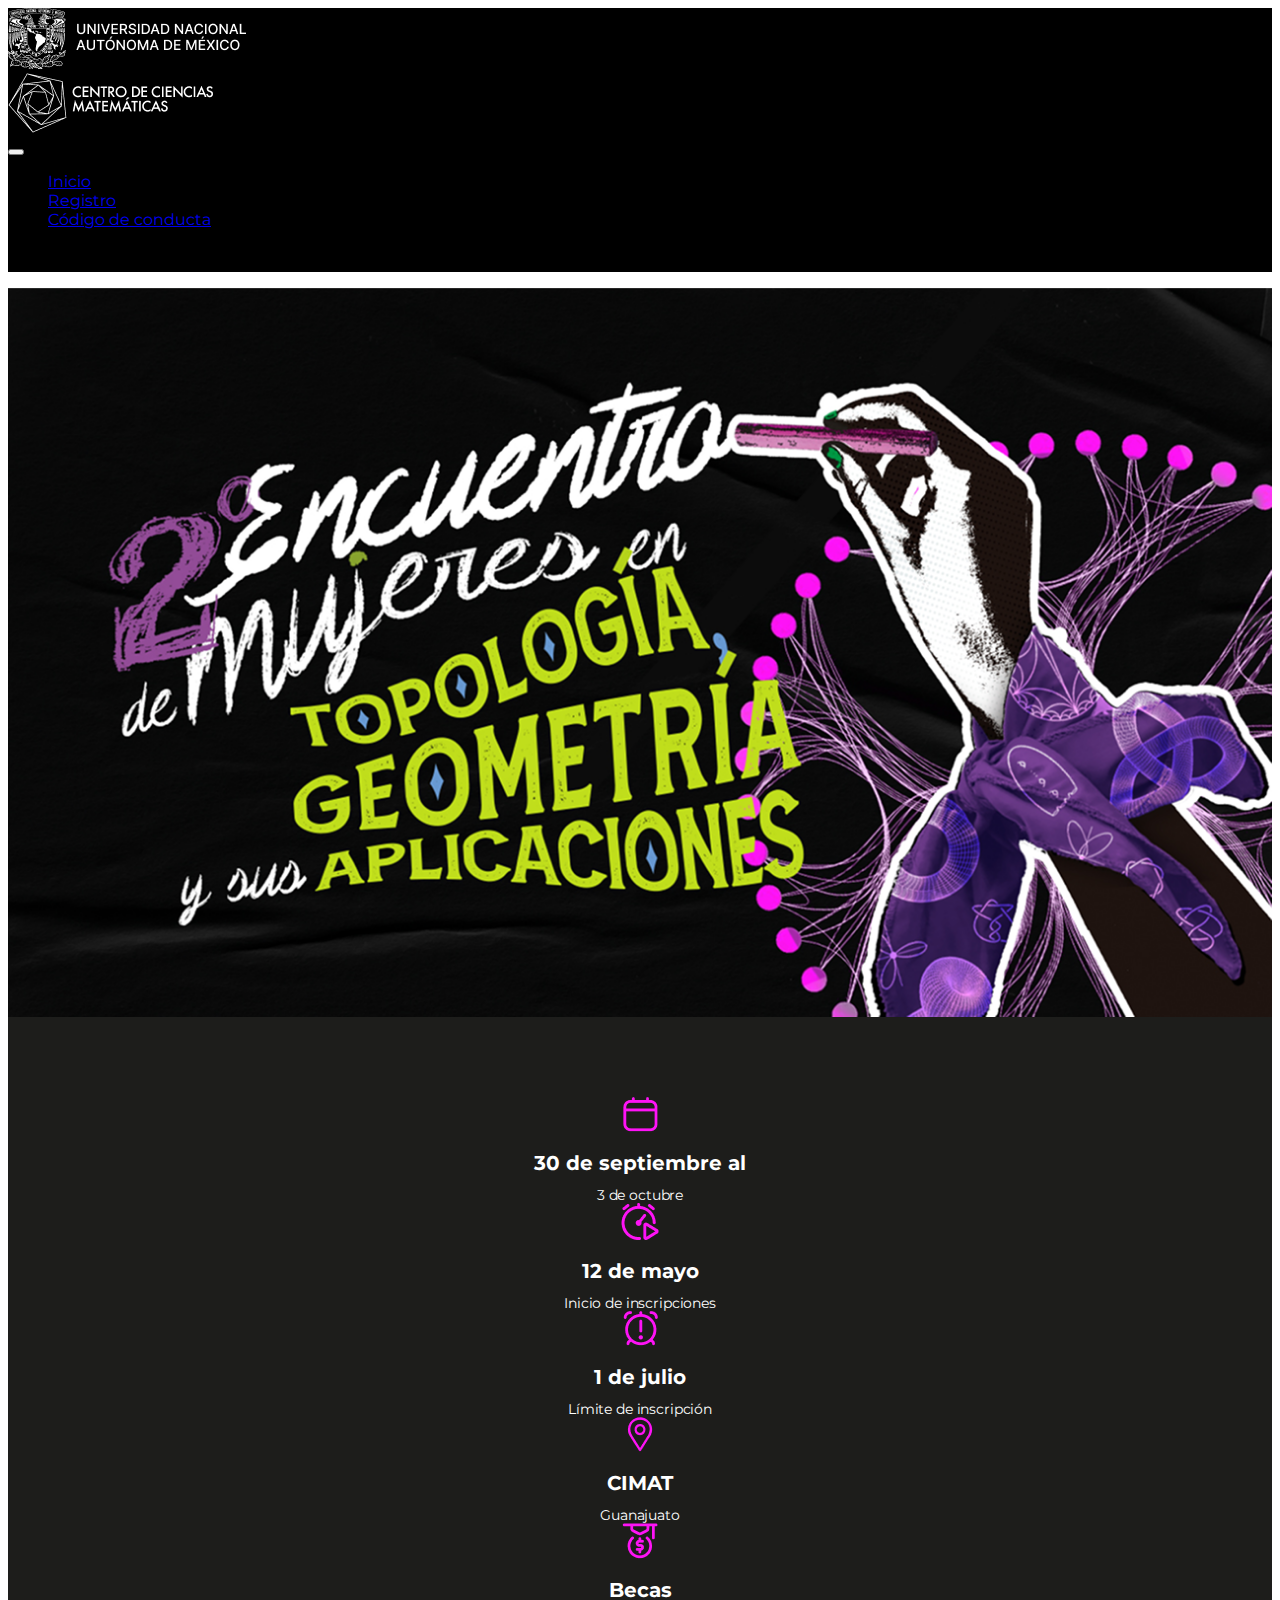
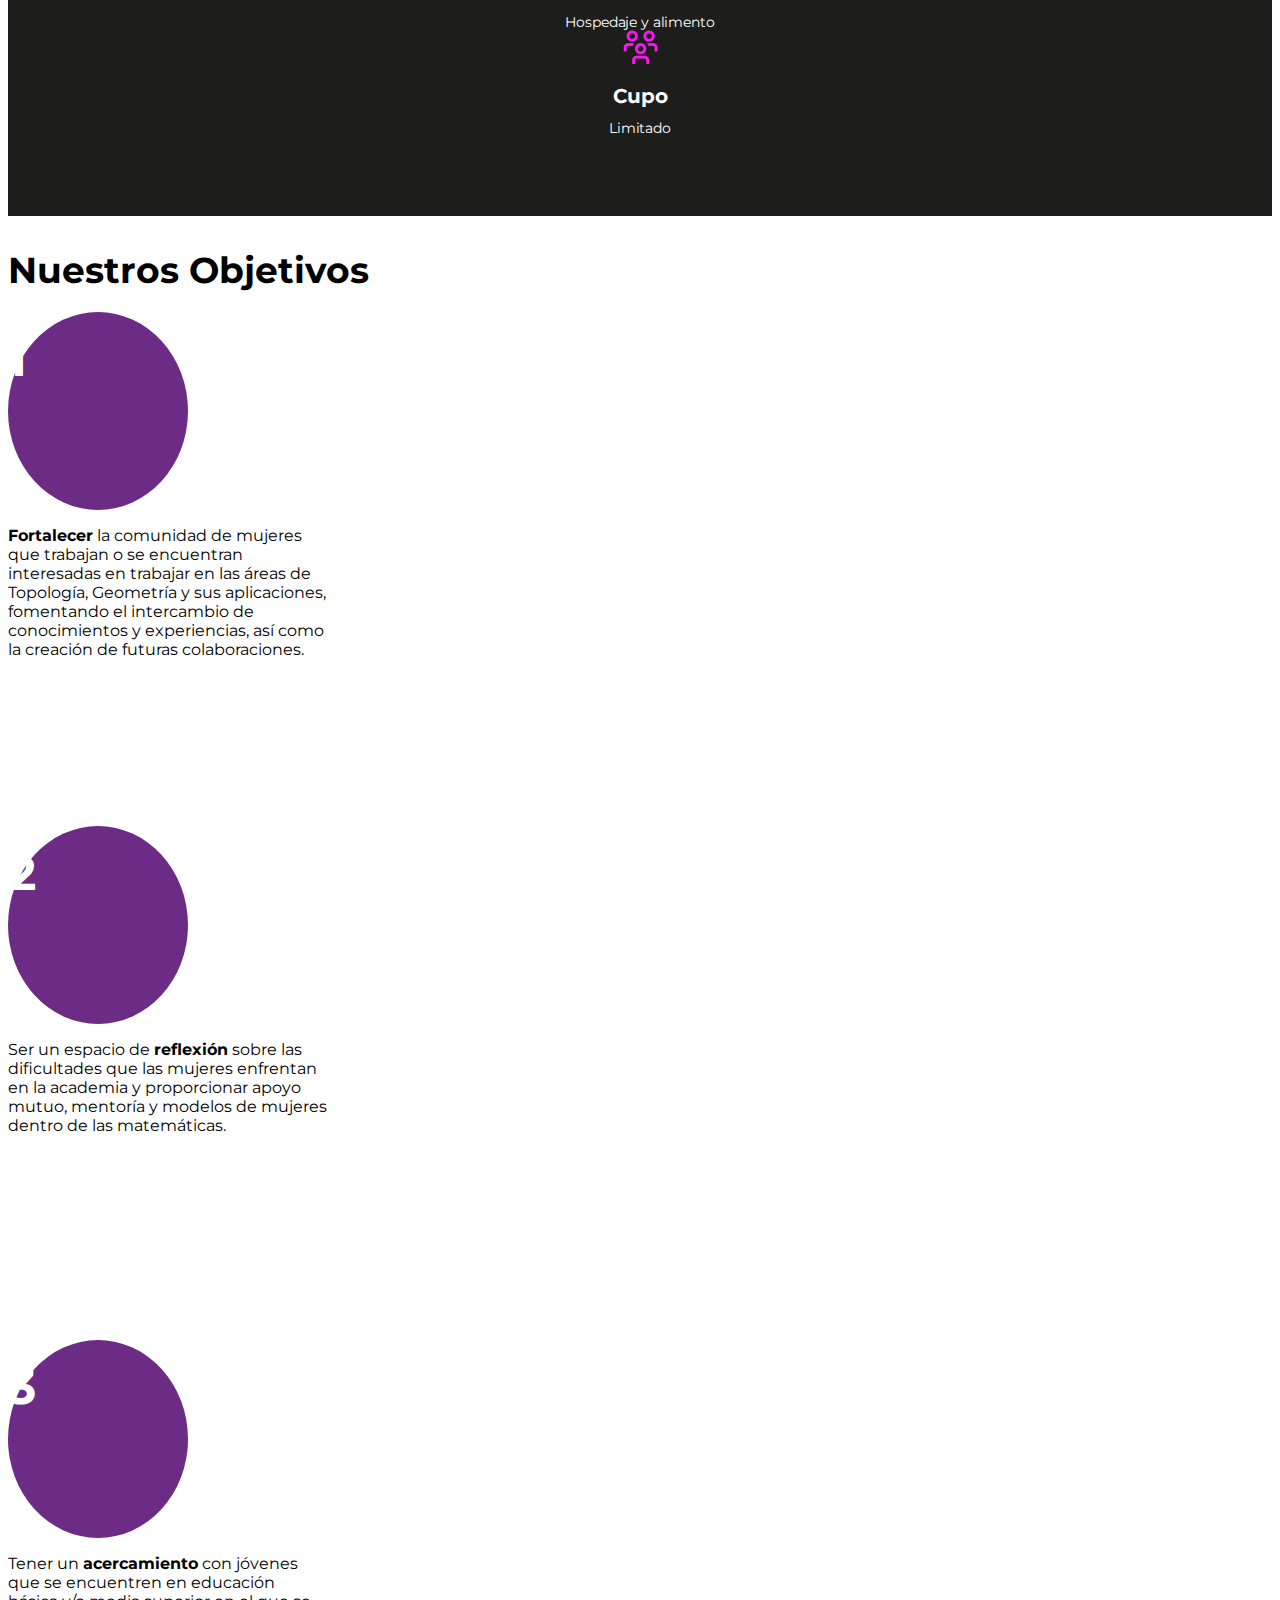
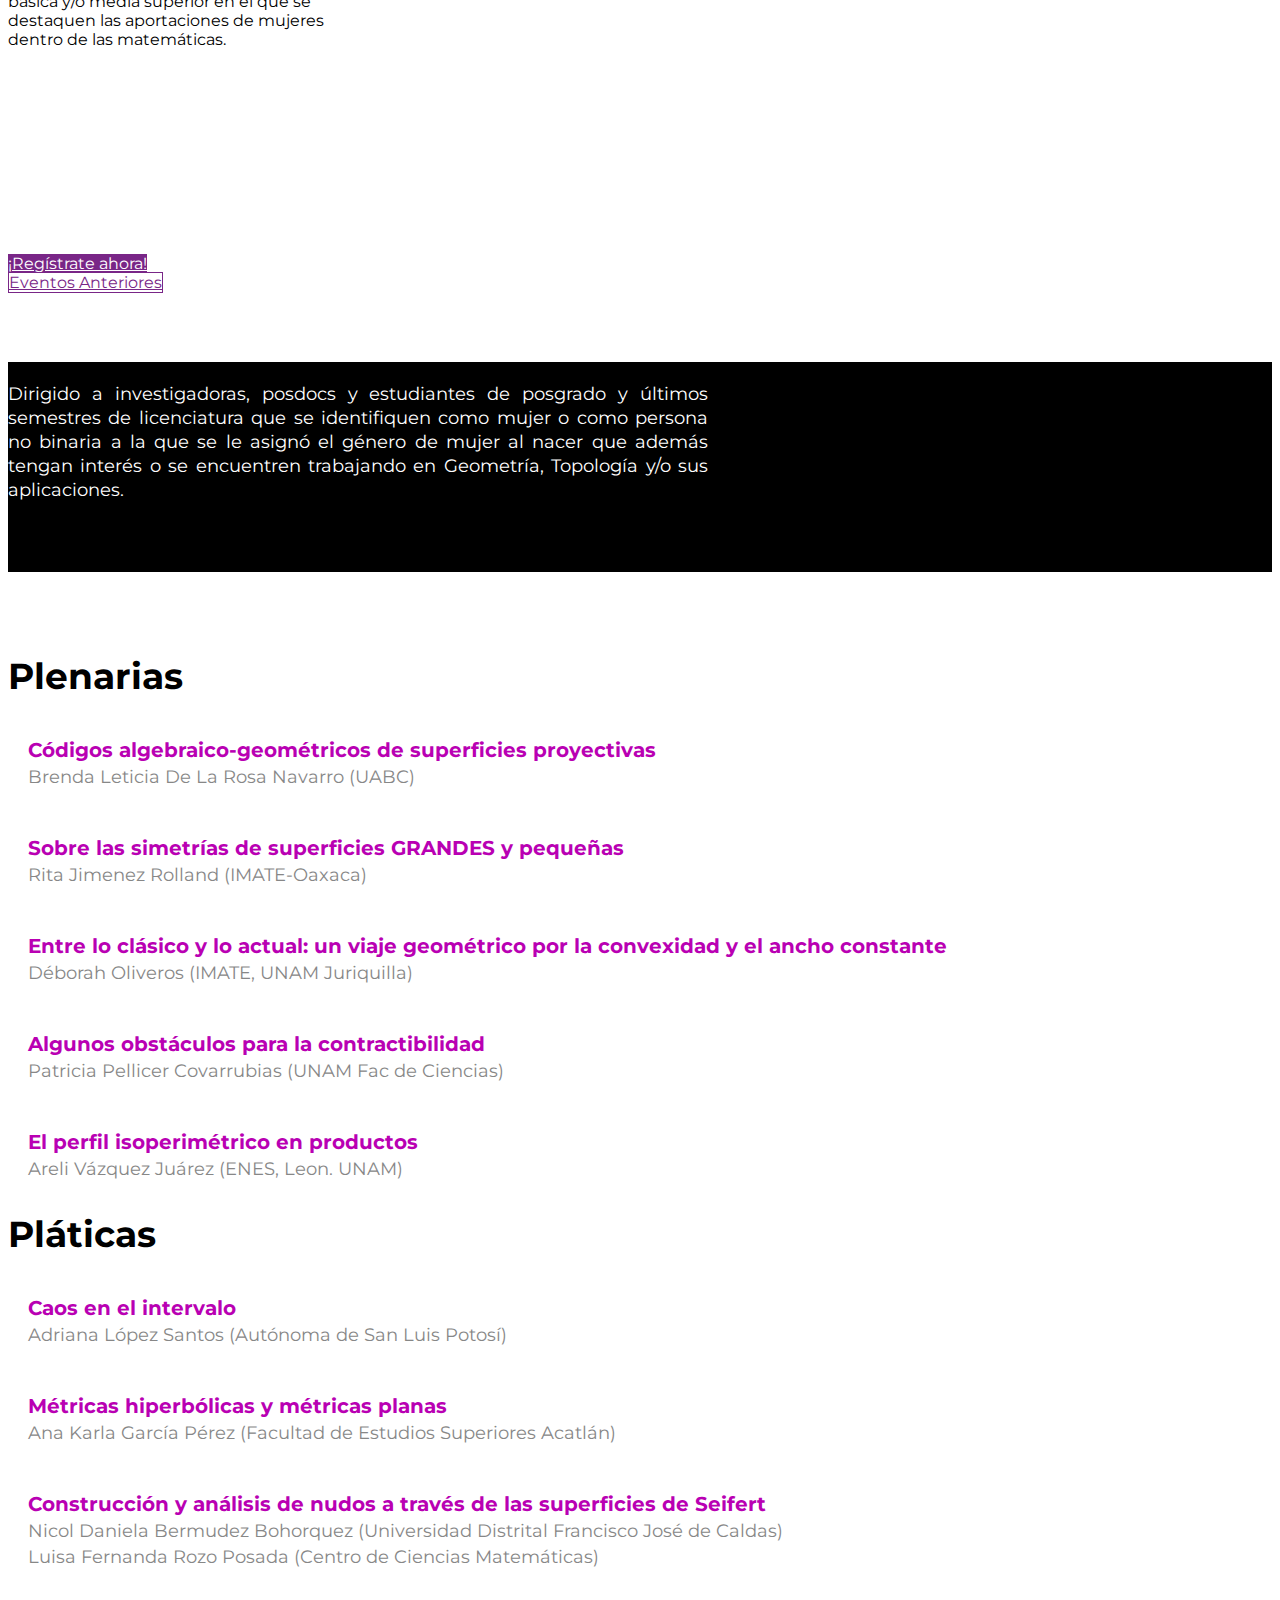
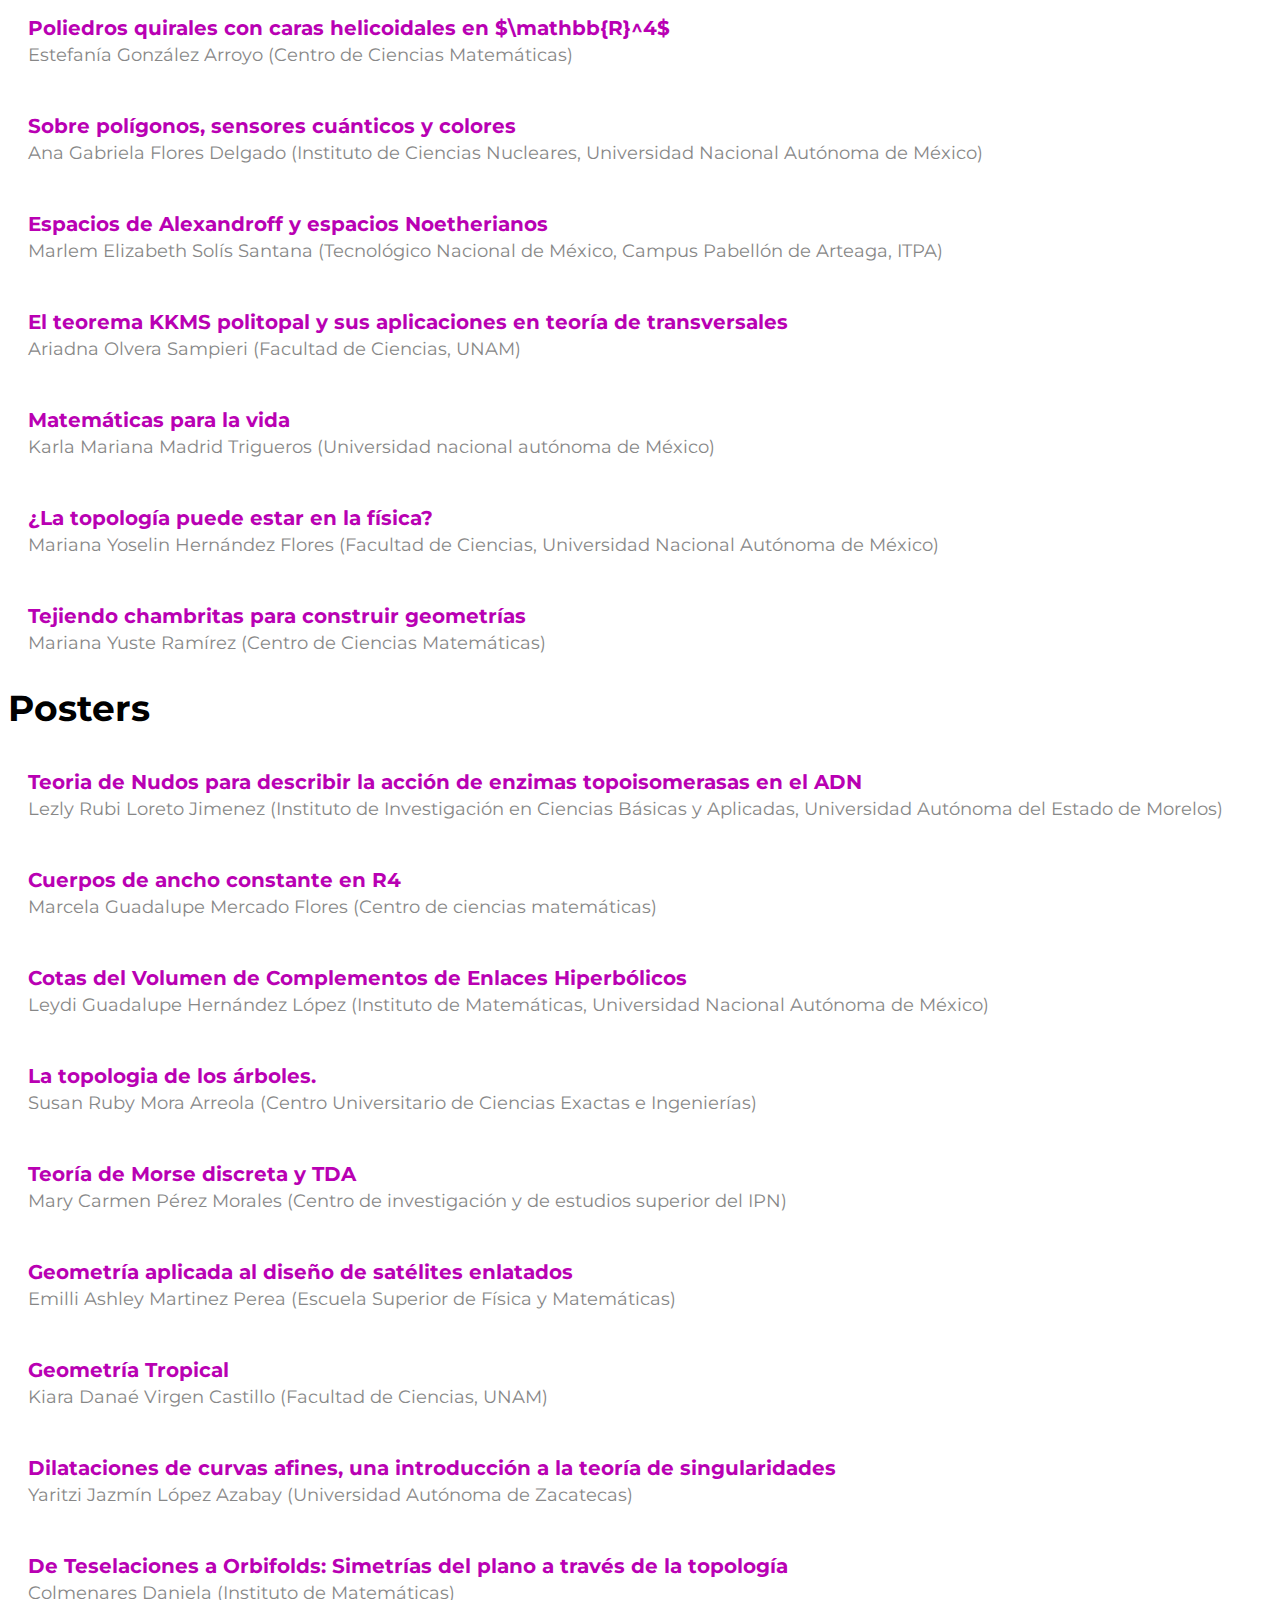
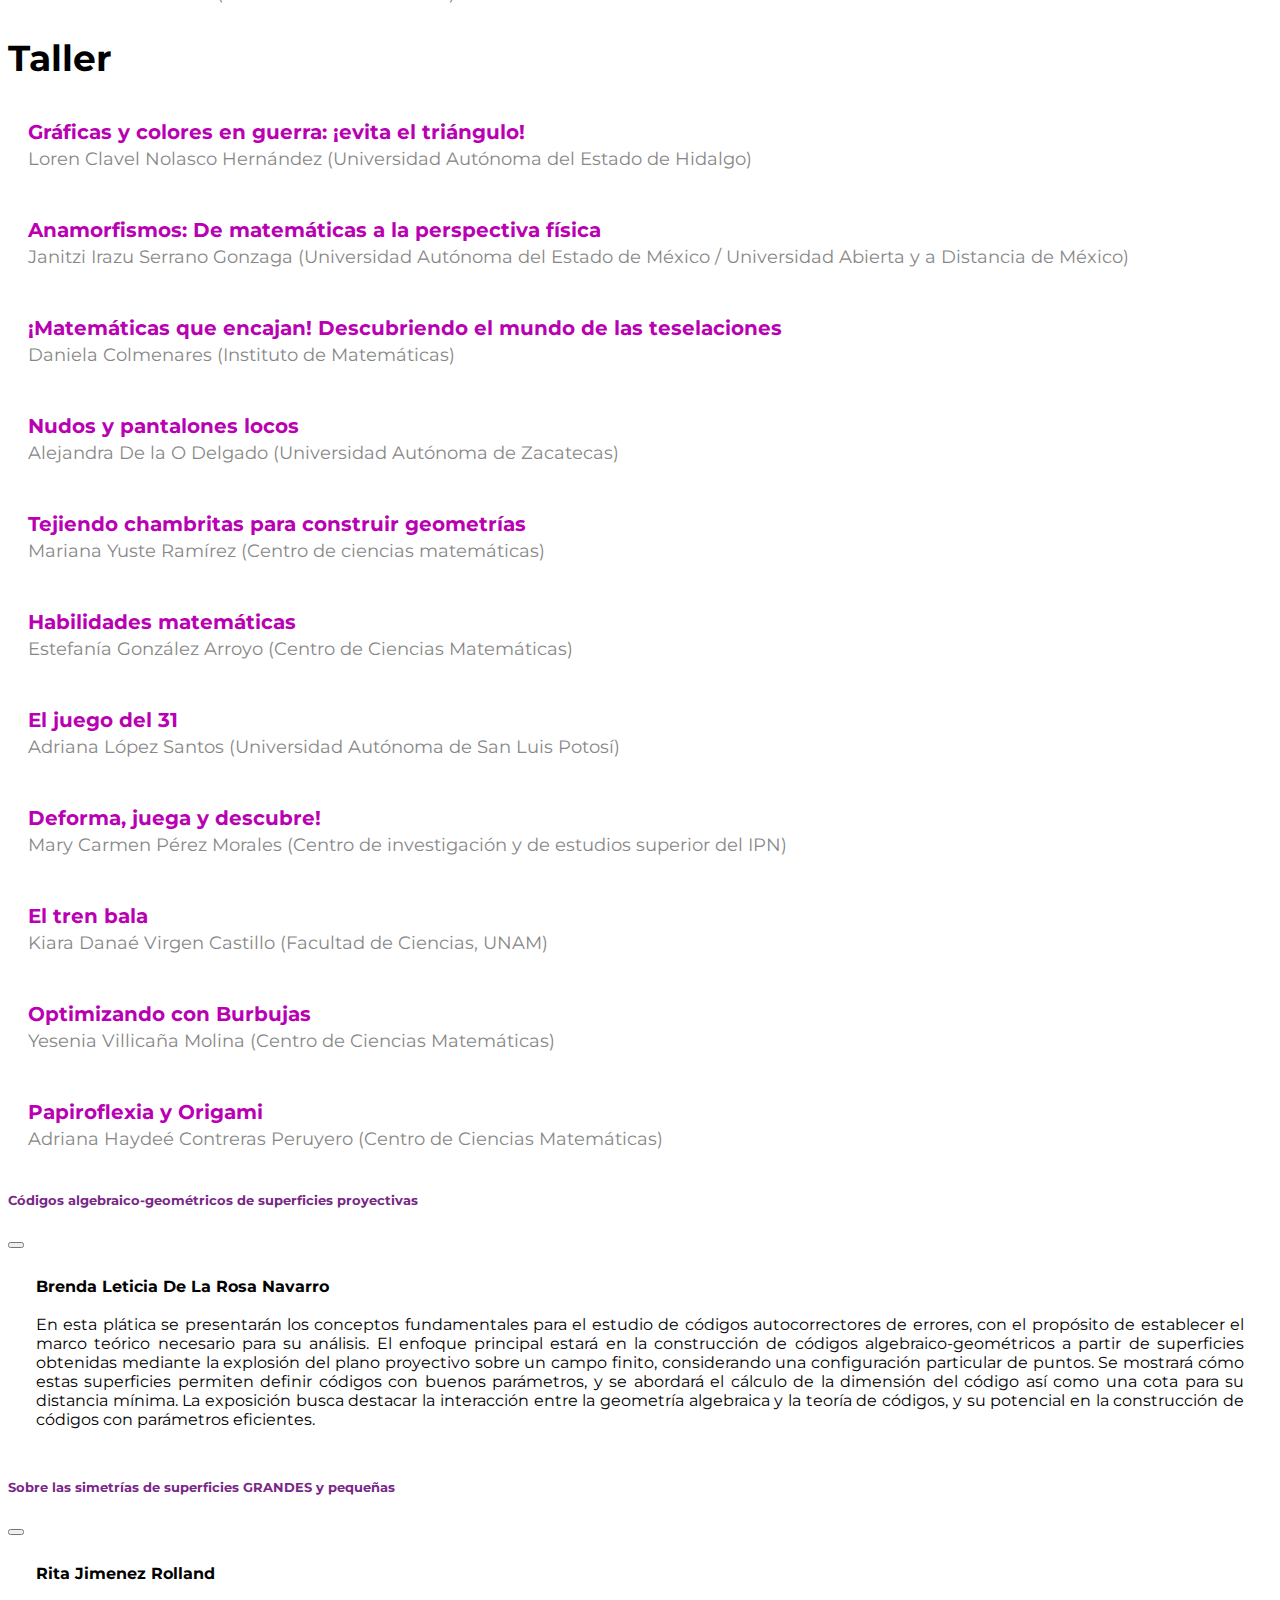
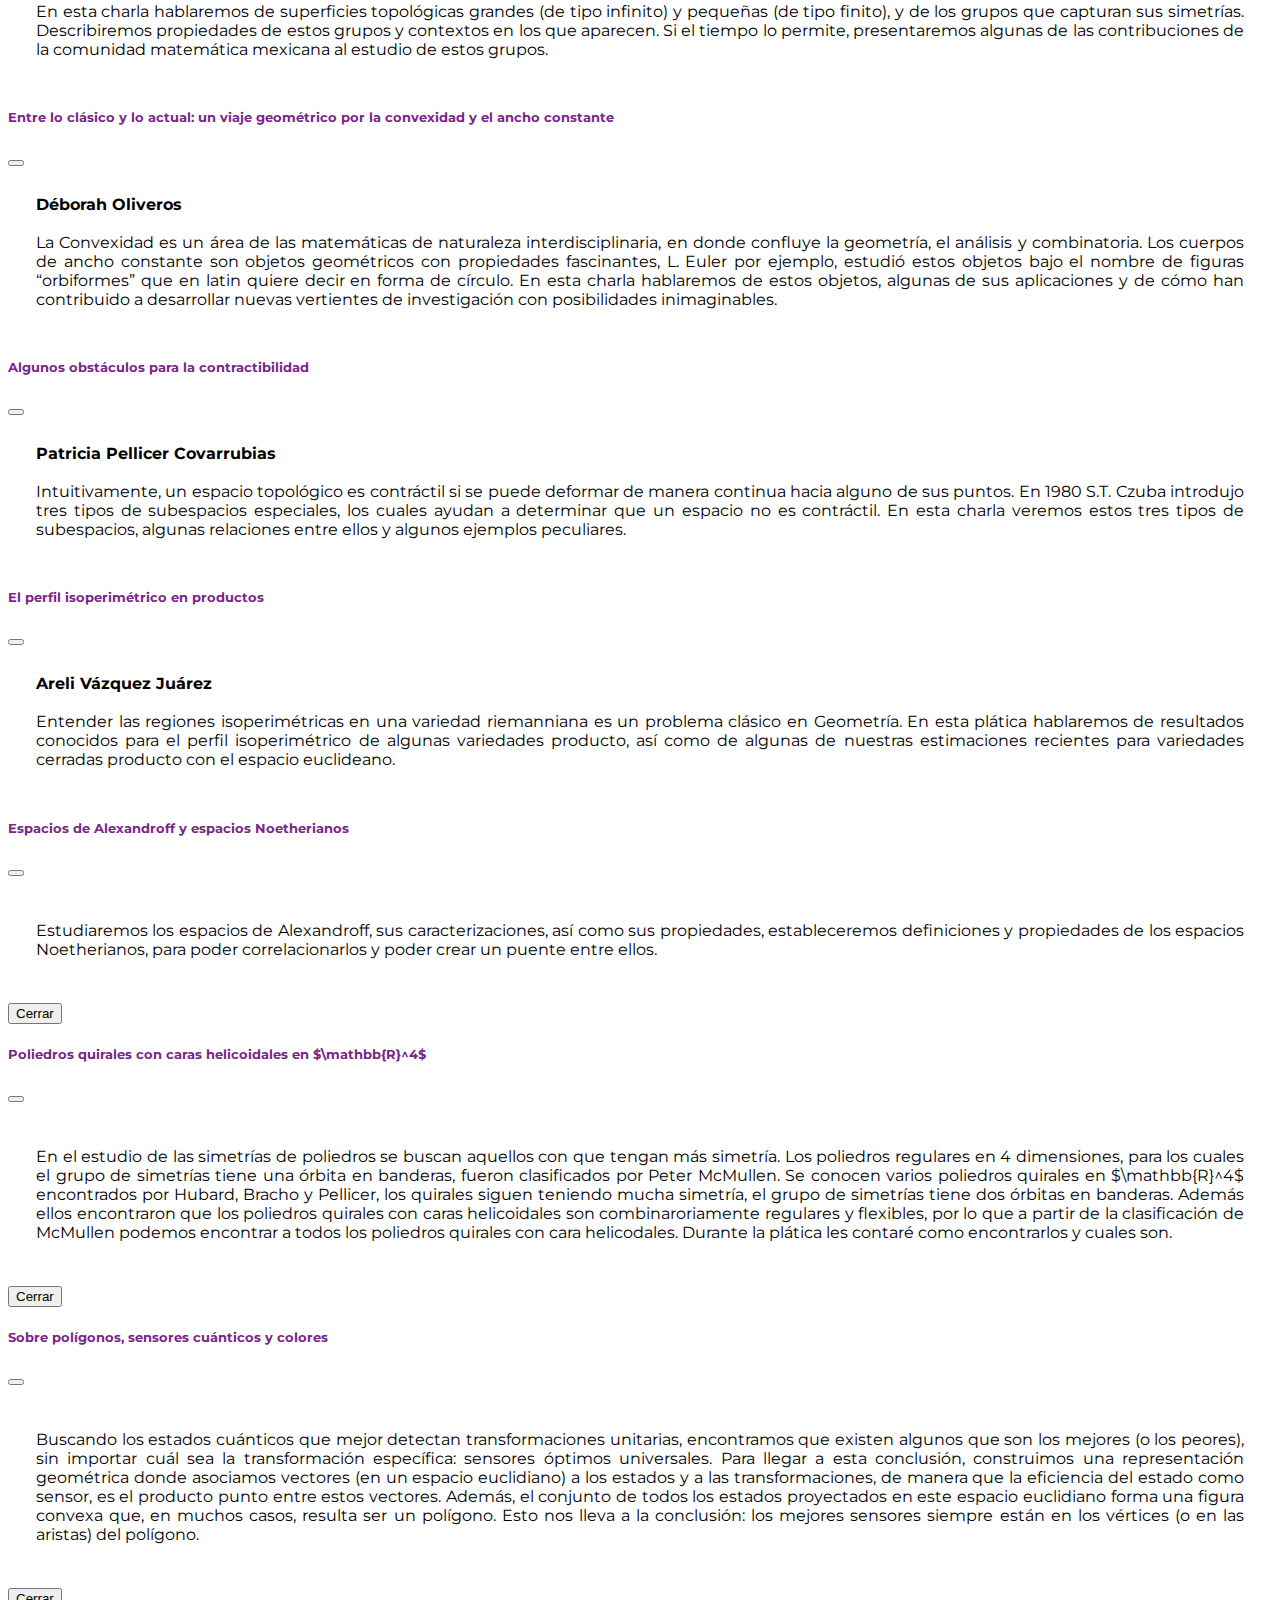
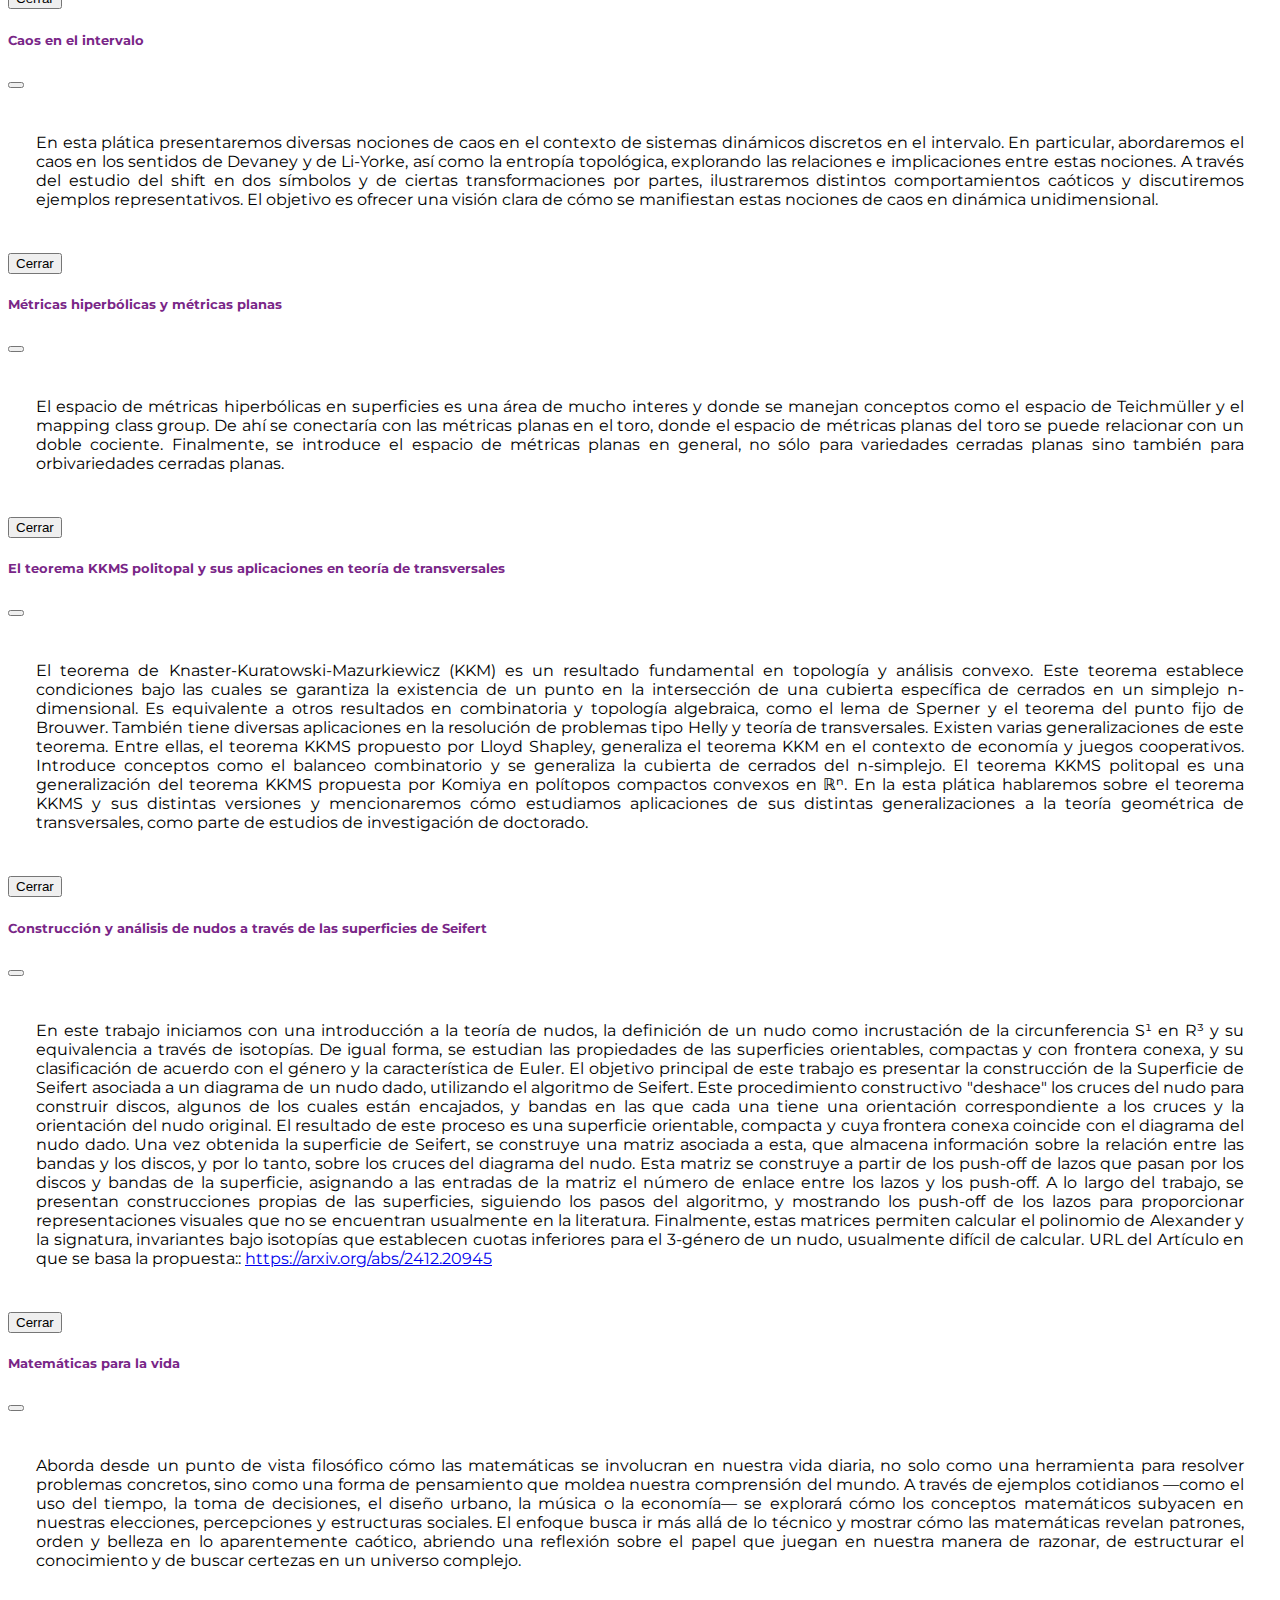
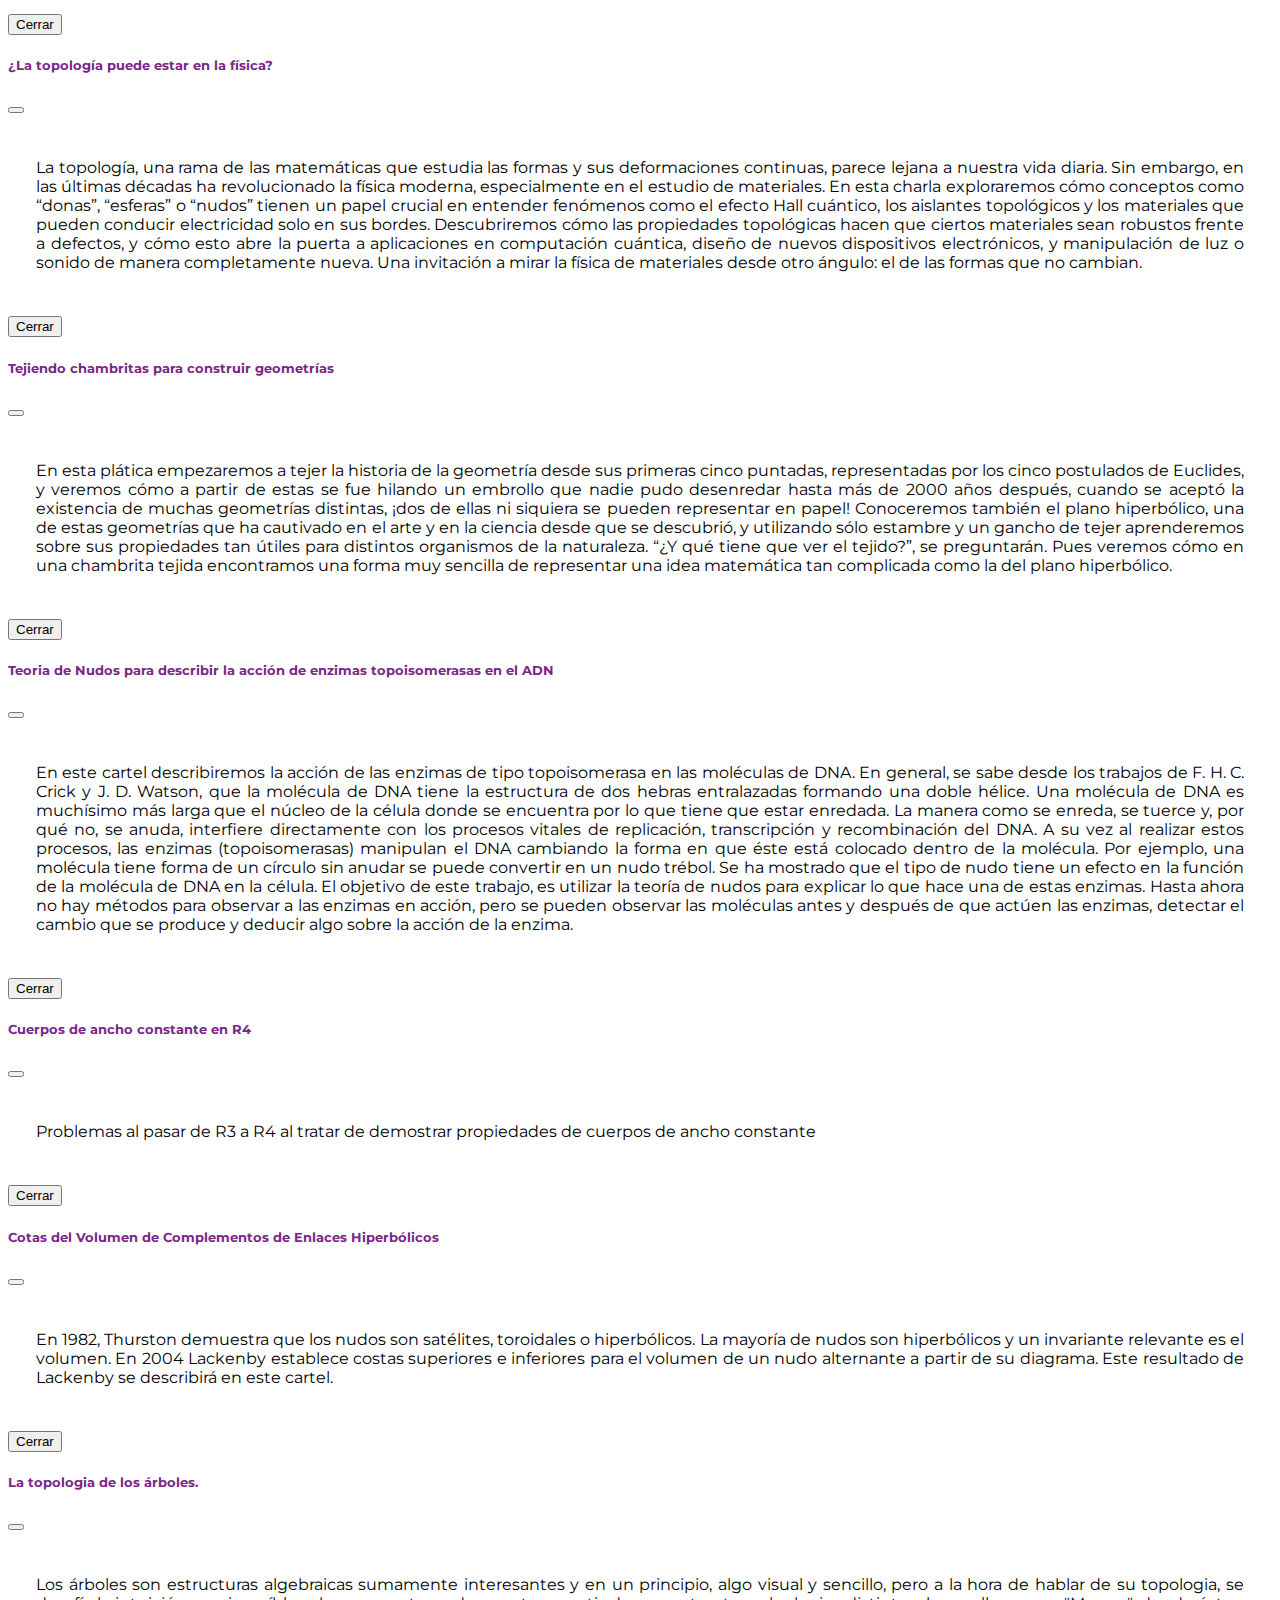
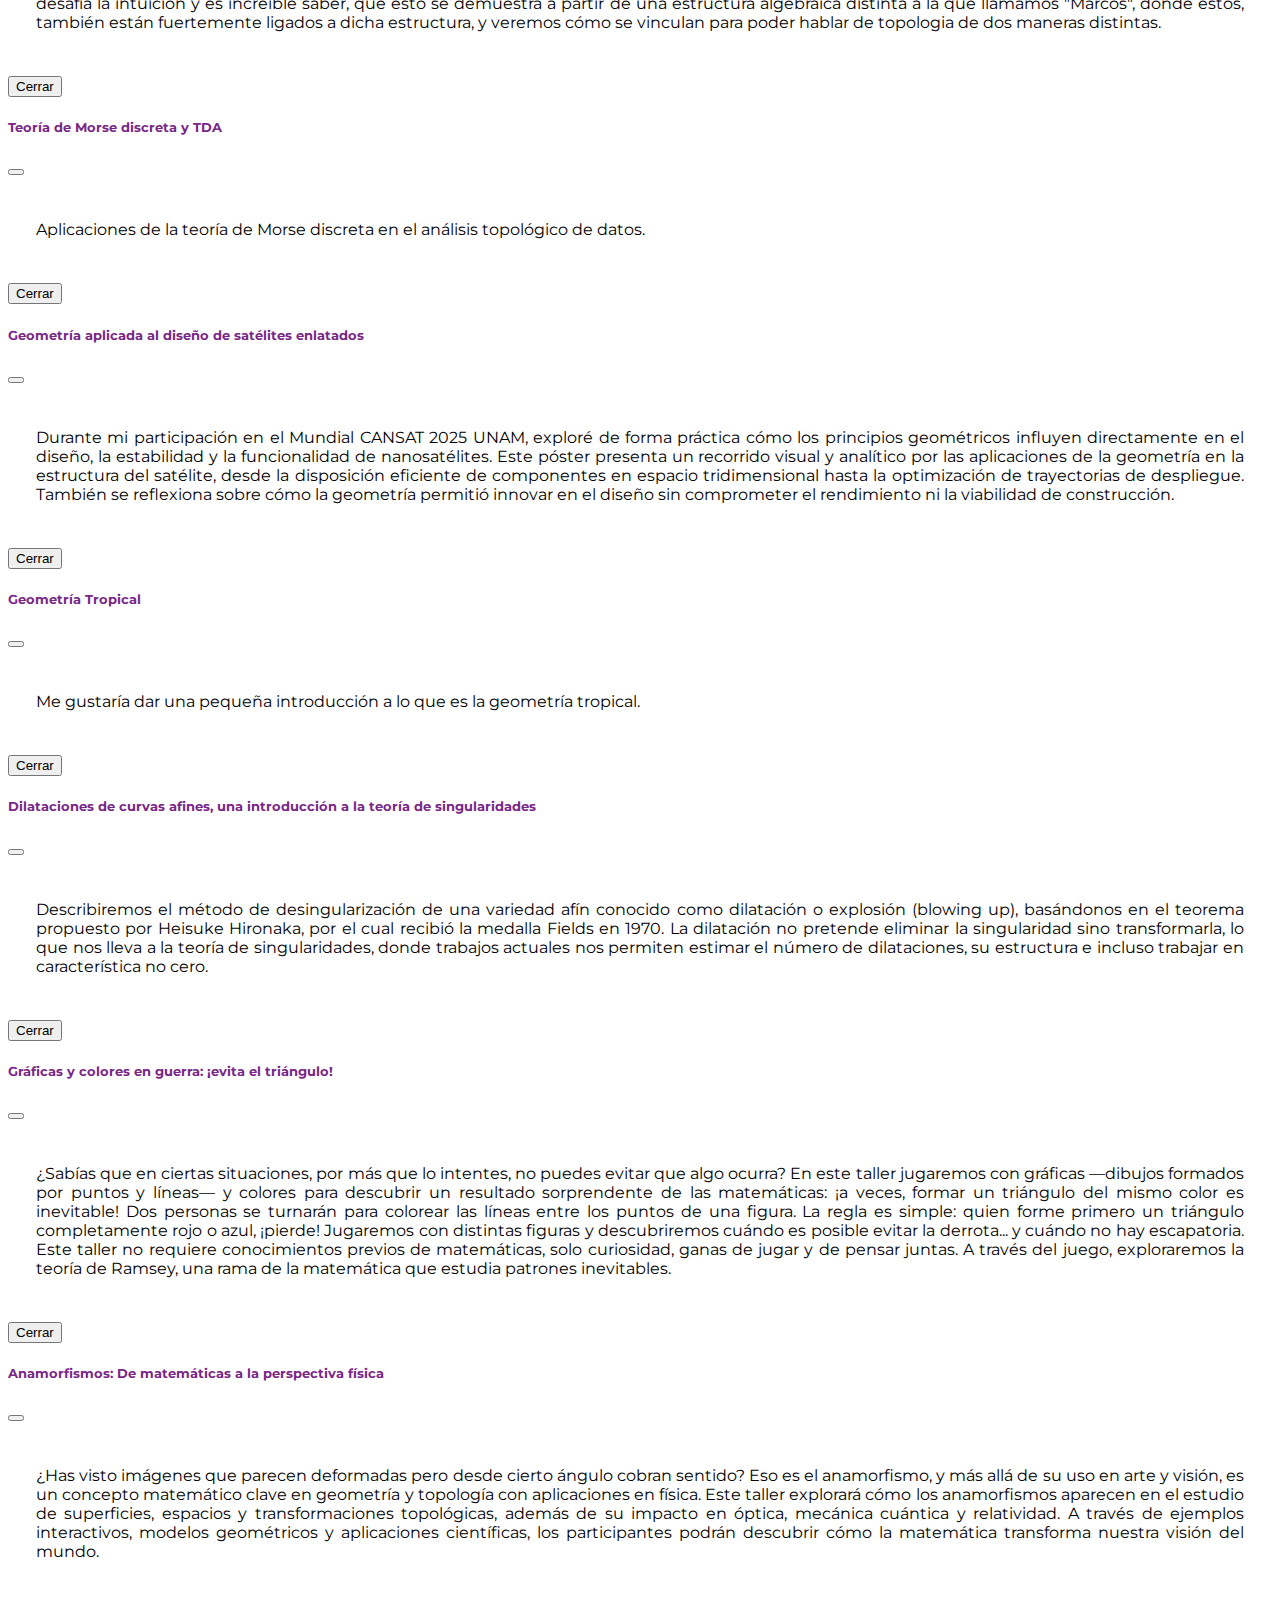
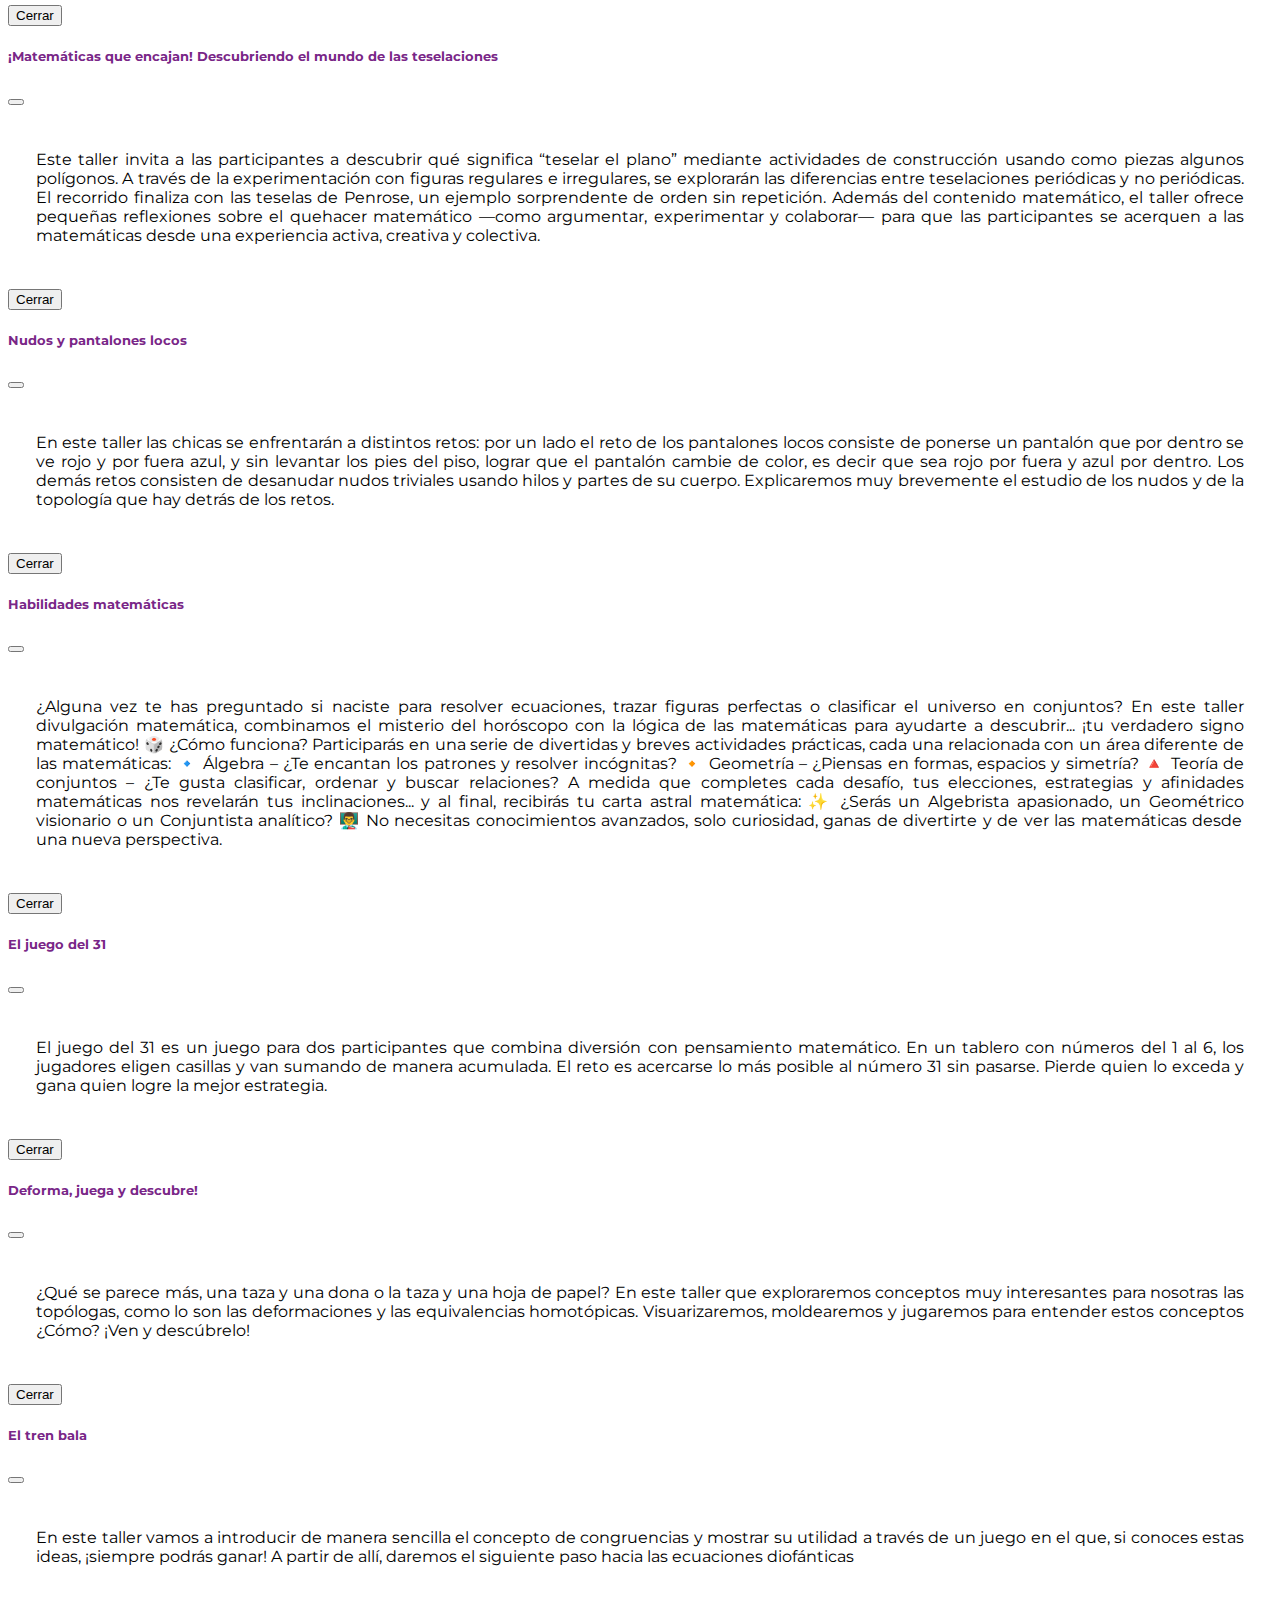
<file: index.html>
<!doctype html>
<html lang="en">
<head>
    <meta charset="utf-8">
    <meta name="viewport" content="width=device-width, initial-scale=1">
    <link rel="shortcut icon" href="img/favicon.ico" type="image/vnd.microsoft.icon" />
    <title>2do Encuentro de Mujeres en Topología, Geometría y sus aplicaciones</title>
    <link rel="preconnect" href="https://fonts.googleapis.com">
    <link rel="preconnect" href="https://fonts.gstatic.com" crossorigin>
    <link rel="stylesheet" href="https://cdn.jsdelivr.net/npm/bootstrap-icons@1.11.3/font/bootstrap-icons.min.css">
    <link href="https://fonts.googleapis.com/css2?family=Montserrat:wght@100;200;300;400;500;600;700;800;900&display=swap" rel="stylesheet">
    <link href="https://cdn.jsdelivr.net/npm/bootstrap@5.3.2/dist/css/bootstrap.min.css" rel="stylesheet" integrity="sha384-T3c6CoIi6uLrA9TneNEoa7RxnatzjcDSCmG1MXxSR1GAsXEV/Dwwykc2MPK8M2HN" crossorigin="anonymous">
    <link rel="stylesheet" href="css/esver.css">
</head>
<body>

<nav class="navbar navbar-expand-sm bg-black" data-bs-theme="dark">
    <div class="container">
        <div class="d-flex flex-row align-items-center">
            <div><img class="d-none d-md-inline-block" src="img/logo-unam.png" alt="Escudo UNAM"></div>
        </div>
        <div>
            <img  class="ms-1 ms-sm-4" src="img/logo-ccm.png" alt="Escudo CCM">
        </div>
        <button class="navbar-toggler" type="button" data-bs-toggle="collapse" data-bs-target="#navbarNav" aria-controls="navbarNav" aria-expanded="false" aria-label="Toggle navigation">
            <span class="navbar-toggler-icon"></span>
        </button>
        <div class="collapse navbar-collapse" id="navbarNav">
            <ul class="navbar-nav ms-auto align-items-center ">
                <li class="nav-item">
                    <a class="nav-link active" aria-current="page" href="#">Inicio</a>
                </li>
                <li class="nav-item">
                    <a class="nav-link active" aria-current="page" href="https://forms.gle/BvmBz78b2XTchk9z7">Registro</a>
                </li>
                <li class="nav-item">
                    <a class="nav-link active" aria-current="page" href="https://docs.google.com/document/d/1_bHcqZfgIH_Xz7NYQ4_ZsxOHWWDk3crZ/edit?usp=sharing&ouid=104705813957870442432&rtpof=true&sd=true">Código de conducta</a>
                </li>
            </ul>
        </div>
    </div>
</nav>

<!--<div class="hero-image"></div>-->

<div class="hero-test">
    <img src="img/BANNER_EMTGA-25.png" alt="Hero" />
</div>

<section id="infographic">
    <div class="container">
        <div class="d-flex flex-column flex-md-row justify-content-evenly">
            <div class="d-flex flex-column mb-5">
                <div class="info-icon">
                    <img src="img/i-fecha.png" alt="calendario">
                </div>
                <div class="info-graph-title">30 de septiembre al</div>
                <div class="info-graph-subtitle">3 de octubre</div>
            </div>
            <div class="d-flex flex-column mb-5">
                <div class="info-icon">
                    <img src="img/i-inscripciones.png" alt="Inicio Inscripciones">
                </div>
                <div class="info-graph-title">12 de mayo</div>
                <div class="info-graph-subtitle">Inicio de inscripciones</div>
            </div>
            <div class="d-flex flex-column mb-5">
                <div class="info-icon">
                    <img src="img/i-limite.png" alt="Inscripción">
                </div>
                <div class="info-graph-title">1 de julio</div>
                <div class="info-graph-subtitle">Límite de inscripción</div>
            </div>
            <div class="d-flex flex-column mb-5">
                <div class="info-icon">
                    <img src="img/i-lugar.png" alt="Lugar">
                </div>
                <div class="info-graph-title">CIMAT</div>
                <div class="info-graph-subtitle">Guanajuato</div>
            </div>
            <div class="d-flex flex-column mb-5">
                <div class="info-icon">
                    <img src="img/i-beca.png" alt="Becas">
                </div>
                <div class="info-graph-title">Becas</div>
                <div class="info-graph-subtitle">Hospedaje y alimento</div>
            </div>

            <div class="d-flex flex-column mb-5">
                <div class="info-icon">
                    <img src="img/i-cupo.png" alt="note">
                </div>
                <div class="info-graph-title">Cupo</div>
                <div class="info-graph-subtitle">Limitado</div>
            </div>
        </div>
    </div>
</section>

<section id="objetivos">
    <div class="container">
        <h1 class="mt-4">Nuestros Objetivos</h1>
        <div class="objetivos-container bg-light d-flex flex-column flex-md-row justify-content-evenly align-items-center">
            <div class="position-relative">
                <!-- Circle -->
                <div class="circle-number position-absolute top-0 start-50 translate-middle d-flex justify-content-center ">
                    1
                </div>

                <!-- Card -->
                <div class="card objetivos-content p-4 pt-5 shadow-sm" style="width: 320px; border-radius: 12px;">
                    <p class="mb-0">
                        <strong>Fortalecer</strong> la comunidad de mujeres que trabajan o se encuentran interesadas en trabajar en las áreas de Topología, Geometría y sus aplicaciones, fomentando el intercambio de conocimientos y experiencias, así como la creación de futuras colaboraciones.
                    </p>
                </div>
            </div>
            <div class="position-relative">
                <!-- Circle -->
                <div class="circle-number position-absolute top-0 start-50 translate-middle d-flex justify-content-center ">
                    2
                </div>

                <!-- Card -->
                <div class="card  objetivos-content p-4 pt-5 shadow-sm" style="width: 320px; border-radius: 12px;">
                    <p class="mb-0">
                        Ser un espacio de <strong>reflexión</strong> sobre las dificultades que las mujeres enfrentan en la academia y proporcionar apoyo mutuo, mentoría y modelos de mujeres dentro de las matemáticas.
                    </p>
                </div>
            </div>
            <div class="position-relative">
                <!-- Circle -->
                <div class="circle-number position-absolute top-0 start-50 translate-middle d-flex justify-content-center ">
                    3
                </div>

                <!-- Card -->
                <div class="card objetivos-content p-4 pt-5 shadow-sm" style="width: 320px; border-radius: 12px;">
                    <p class="mb-0">
                        Tener un <strong>acercamiento</strong> con jóvenes que se encuentren en educación básica y/o media superior en el que se destaquen las aportaciones de mujeres dentro de las matemáticas.
                    </p>
                </div>
            </div>
        </div>

        <div class="d-flex flex-column flex-md-row justify-content-md-evenly  my-5">
            <div class="">
                <a class="btn btn-lg btn-violeta" href="https://forms.gle/BvmBz78b2XTchk9z7" role="button">¡Regístrate ahora!</a>
            </div>
            <div class="mt-4 mt-md-0 ms-md-5">
                <a class="btn btn-lg btn-outline-violeta" href="https://www.matmor.unam.mx/encuentro-mujeres-topogeo/" role="button">Eventos Anteriores</a>
            </div>
        </div>

    </div>
</section>

<section id="intro">
    <div class="container">
        <div class="content fw-bold mt-5">Dirigido a investigadoras, posdocs y estudiantes de posgrado y últimos semestres de licenciatura
            que se identifiquen como mujer o como persona no binaria a la que se le asignó el género de mujer al nacer que
            además tengan interés o se encuentren trabajando en Geometría, Topología y/o sus aplicaciones.
        </div>
    </div>
</section>

<!--<section id="registro"></section>-->

<section id="schedule">

    <div class="container">
        <h1>Plenarias</h1>
        <div class="row">
            <div class="col-12 col-sm-6">
                <div class="d-flex align-items-center curso" data-bs-toggle="modal" data-bs-target="#brendaModal">
                    <div class="talk">
                        <div class="title">Códigos algebraico-geométricos de superficies proyectivas</div>
                        <div class="professor">Brenda Leticia De La Rosa Navarro (UABC)</div>
                    </div>
                </div>
                <div class="d-flex align-items-center curso" data-bs-toggle="modal" data-bs-target="#ritaModal">
                    <div class="talk">
                        <div class="title">Sobre las simetrías de superficies GRANDES y pequeñas</div>
                        <div class="professor">Rita Jimenez Rolland (IMATE-Oaxaca)</div>
                    </div>
                </div>
                <div class="d-flex align-items-center curso" data-bs-toggle="modal" data-bs-target="#deborahModal">
                    <div class="talk">
                        <div class="title">Entre lo clásico y lo actual: un viaje geométrico por la convexidad y el ancho constante</div>
                        <div class="professor">Déborah Oliveros (IMATE, UNAM Juriquilla)</div>
                    </div>
                </div>
            </div>
            <div class="col-12 col-sm-6">
                <div class="d-flex align-items-center curso" data-bs-toggle="modal" data-bs-target="#patriciaModal">
                    <div class="talk">
                        <div class="title">Algunos obstáculos para la contractibilidad</div>
                        <div class="professor">Patricia Pellicer Covarrubias (UNAM Fac de Ciencias)</div>
                    </div>
                </div>
                <div class="d-flex align-items-center curso" data-bs-toggle="modal" data-bs-target="#areliModal">
                    <div class="talk">
                        <div class="title">El perfil isoperimétrico en productos</div>
                        <div class="professor">Areli Vázquez Juárez (ENES, Leon. UNAM)</div>
                    </div>
                </div>
            </div>
        </div>

        <h1>Pláticas</h1>
        <div class="row">
            <div class="col-12 col-sm-6">
                <div class="d-flex align-items-center curso" data-bs-toggle="modal" data-bs-target="#caos-en-el-intervalo-modal">
                    <div class="talk">
                        <div class="title">Caos en el intervalo</div>
                        <div class="professor">Adriana López Santos (Autónoma de San Luis Potosí)</div>
                    </div>
                </div>
                <div class="d-flex align-items-center curso" data-bs-toggle="modal" data-bs-target="#metricas-hiperbolicas-y-metricas-planas-modal">
                    <div class="talk">
                        <div class="title">Métricas hiperbólicas y métricas planas</div>
                        <div class="professor">Ana Karla García Pérez (Facultad de Estudios Superiores Acatlán)</div>
                    </div>
                </div>
                <div class="d-flex align-items-center curso" data-bs-toggle="modal" data-bs-target="#construccion-y-analisis-de-nudos-a-traves-de-las-superficies-de-seifert-modal">
                    <div class="talk">
                        <div class="title">Construcción y análisis de nudos a través de las superficies de Seifert</div>
                        <div class="professor">Nicol Daniela Bermudez Bohorquez (Universidad Distrital Francisco José de Caldas)</div>
                        <div class="professor">Luisa Fernanda Rozo Posada (Centro de Ciencias Matemáticas)</div>
                    </div>
                </div>
                <div class="d-flex align-items-center curso" data-bs-toggle="modal" data-bs-target="#poliedros-quirales-con-caras-helicoidales-en-mathbb-r-4-modal">
                    <div class="talk">
                        <div class="title">Poliedros quirales con caras helicoidales en $\mathbb{R}^4$</div>
                        <div class="professor">Estefanía González Arroyo (Centro de Ciencias Matemáticas)</div>
                    </div>
                </div>
                <div class="d-flex align-items-center curso" data-bs-toggle="modal" data-bs-target="#sobre-poligonos-sensores-cuanticos-y-colores-modal">
                    <div class="talk">
                        <div class="title">Sobre polígonos, sensores cuánticos y colores</div>
                        <div class="professor">Ana Gabriela Flores Delgado (Instituto de Ciencias Nucleares, Universidad Nacional Autónoma de México)</div>
                    </div>
                </div>
            </div>
            <div class="col-12 col-sm-6">

                <div class="d-flex align-items-center curso" data-bs-toggle="modal" data-bs-target="#espacios-de-alexandroff-y-espacios-noetherianos-modal">
                    <div class="talk">
                        <div class="title">Espacios de Alexandroff y espacios Noetherianos</div>
                        <div class="professor">Marlem Elizabeth Solís Santana (Tecnológico Nacional de México, Campus Pabellón de Arteaga, ITPA)</div>
                    </div>
                </div>
                <div class="d-flex align-items-center curso" data-bs-toggle="modal" data-bs-target="#el-teorema-kkms-politopal-y-sus-aplicaciones-en-teoria-de-transversales-modal">
                    <div class="talk">
                        <div class="title">El teorema KKMS politopal y sus aplicaciones en teoría de transversales</div>
                        <div class="professor">Ariadna Olvera Sampieri (Facultad de Ciencias, UNAM)</div>
                    </div>
                </div>
                <div class="d-flex align-items-center curso" data-bs-toggle="modal" data-bs-target="#matematicas-para-la-vida-modal">
                    <div class="talk">
                        <div class="title">Matemáticas para la vida</div>
                        <div class="professor">Karla Mariana Madrid Trigueros (Universidad nacional autónoma de México)</div>
                    </div>
                </div>
                <div class="d-flex align-items-center curso" data-bs-toggle="modal" data-bs-target="#la-topologia-puede-estar-en-la-fisica-modal">
                    <div class="talk">
                        <div class="title">¿La topología puede estar en la física?</div>
                        <div class="professor">Mariana Yoselin Hernández Flores (Facultad de Ciencias, Universidad Nacional Autónoma de México)</div>
                    </div>
                </div>
                <div class="d-flex align-items-center curso" data-bs-toggle="modal" data-bs-target="#tejiendo-chambritas-para-construir-geometrias-modal">
                    <div class="talk">
                        <div class="title">Tejiendo chambritas para construir geometrías</div>
                        <div class="professor">Mariana Yuste Ramírez (Centro de Ciencias Matemáticas)</div>
                    </div>
                </div>
            </div>
        </div>

        <h1>Posters</h1>
        <div class="row">
            <div class="col-12 col-sm-6">
                <div class="d-flex align-items-center curso" data-bs-toggle="modal" data-bs-target="#teoria-de-nudos-para-describir-la-accion-de-enzimas-topoisomerasas-en-el-adn-modal">
                    <div class="talk">
                        <div class="title">Teoria de Nudos para describir la acción de enzimas topoisomerasas en el ADN</div>
                        <div class="professor text-muted">Lezly Rubi Loreto Jimenez (Instituto de Investigación en Ciencias Básicas y Aplicadas, Universidad Autónoma del Estado de Morelos)</div>
                    </div>
                </div>
                <div class="d-flex align-items-center curso" data-bs-toggle="modal" data-bs-target="#cuerpos-de-ancho-constante-en-r4-modal">
                    <div class="talk">
                        <div class="title">Cuerpos de ancho constante en R4</div>
                        <div class="professor">Marcela Guadalupe Mercado Flores (Centro de ciencias matemáticas)</div>
                    </div>
                </div>
                <div class="d-flex align-items-center curso" data-bs-toggle="modal" data-bs-target="#cotas-del-volumen-de-complementos-de-enlaces-hiperbolicos-modal">
                    <div class="talk">
                        <div class="title">Cotas del Volumen de Complementos de Enlaces Hiperbólicos</div>
                        <div class="professor">Leydi Guadalupe Hernández López (Instituto de Matemáticas, Universidad Nacional Autónoma de México)</div>
                    </div>
                </div>
                <div class="d-flex align-items-center curso" data-bs-toggle="modal" data-bs-target="#la-topologia-de-los-arboles-modal">
                    <div class="talk">
                        <div class="title">La topologia de los árboles.</div>
                        <div class="professor">Susan Ruby Mora Arreola (Centro Universitario de Ciencias Exactas e Ingenierías)</div>
                    </div>
                </div>
            </div>
            <div class="col-12 col-sm-6">
                <div class="d-flex align-items-center curso" data-bs-toggle="modal" data-bs-target="#teoria-de-morse-discreta-y-tda-modal">
                    <div class="talk">
                        <div class="title">Teoría de Morse discreta y TDA</div>
                        <div class="professor">Mary Carmen Pérez Morales (Centro de investigación y de estudios superior del IPN)</div>
                    </div>
                </div>
                <div class="d-flex align-items-center curso" data-bs-toggle="modal" data-bs-target="#geometria-aplicada-al-diseno-de-satelites-enlatados-modal">
                    <div class="talk">
                        <div class="title">Geometría aplicada al diseño de satélites enlatados</div>
                        <div class="professor">Emilli Ashley Martinez Perea (Escuela Superior de Física y Matemáticas)</div>
                    </div>
                </div>
                <div class="d-flex align-items-center curso" data-bs-toggle="modal" data-bs-target="#geometria-tropical-modal">
                    <div class="talk">
                        <div class="title">Geometría Tropical</div>
                        <div class="professor">Kiara Danaé Virgen Castillo (Facultad de Ciencias, UNAM)</div>
                    </div>
                </div>
                <div class="d-flex align-items-center curso" data-bs-toggle="modal" data-bs-target="#dilataciones-de-curvas-afines-una-introduccion-a-la-teoria-de-singularidades-modal">
                    <div class="talk">
                        <div class="title">Dilataciones de curvas afines, una introducción a la teoría de singularidades</div>
                        <div class="professor">Yaritzi Jazmín López Azabay (Universidad Autónoma de Zacatecas)</div>
                    </div>
                </div>
                <div class="d-flex align-items-center curso" data-bs-toggle="modal" data-bs-target="#teselaciones-a-orbifolds-modal">
                    <div class="talk">
                        <div class="title">De Teselaciones a Orbifolds: Simetrías del plano a través de la topología</div>
                        <div class="professor">Colmenares Daniela (Instituto de Matemáticas)</div>
                    </div>
                </div>
            </div>
        </div>

        <h1>Taller</h1>
        <div class="row">
            <div class="col-12 col-sm-6">
                <div class="d-flex align-items-center curso" data-bs-toggle="modal" data-bs-target="#graficas-y-colores-en-guerra-evita-el-triangulo-modal">
                    <div class="talk">
                        <div class="title">Gráficas y colores en guerra: ¡evita el triángulo!</div>
                        <div class="professor">Loren Clavel Nolasco Hernández (Universidad Autónoma del Estado de Hidalgo)</div>
                    </div>
                </div>
                <div class="d-flex align-items-center curso" data-bs-toggle="modal" data-bs-target="#anamorfismos-de-matematicas-a-la-perspectiva-fisica-modal">
                    <div class="talk">
                        <div class="title">Anamorfismos: De matemáticas a la perspectiva física</div>
                        <div class="professor">Janitzi Irazu Serrano Gonzaga (Universidad Autónoma del Estado de México / Universidad Abierta y a Distancia de México)</div>
                    </div>
                </div>
                <div class="d-flex align-items-center curso" data-bs-toggle="modal" data-bs-target="#matematicas-que-encajan-descubriendo-el-mundo-de-las-teselaciones-modal">
                    <div class="talk">
                        <div class="title">¡Matemáticas que encajan! Descubriendo el mundo de las teselaciones</div>
                        <div class="professor">Daniela Colmenares (Instituto de Matemáticas)</div>
                    </div>
                </div>
                <div class="d-flex align-items-center curso" data-bs-toggle="modal" data-bs-target="#nudos-y-pantalones-locos-modal">
                    <div class="talk">
                        <div class="title">Nudos y pantalones locos</div>
                        <div class="professor">Alejandra De la O Delgado (Universidad Autónoma de Zacatecas)</div>
                    </div>
                </div>
                <div class="d-flex align-items-center curso" data-bs-toggle="modal" data-bs-target="#tejiendo-chambritas-para-construir-geometrias-modal">
                    <div class="talk">
                        <div class="title">Tejiendo chambritas para construir geometrías</div>
                        <div class="professor">Mariana Yuste Ramírez (Centro de ciencias matemáticas)</div>
                    </div>
                </div>
                <div class="d-flex align-items-center curso" data-bs-toggle="modal" data-bs-target="#horoscopo-matematico-descubre-tu-signo-matematico-modal">
                    <div class="talk">
                        <div class="title">Habilidades matemáticas</div>
                        <div class="professor">Estefanía González Arroyo (Centro de Ciencias Matemáticas)</div>
                    </div>
                </div>

            </div>
            <div class="col-12 col-sm-6">
                <div class="d-flex align-items-center curso" data-bs-toggle="modal" data-bs-target="#el-juego-del-31-modal">
                    <div class="talk">
                        <div class="title">El juego del 31</div>
                        <div class="professor">Adriana López Santos (Universidad Autónoma de San Luis Potosí)</div>
                    </div>
                </div>
                <div class="d-flex align-items-center curso" data-bs-toggle="modal" data-bs-target="#deforma-juega-y-descubre-modal">
                    <div class="talk">
                        <div class="title">Deforma, juega y descubre!</div>
                        <div class="professor">Mary Carmen Pérez Morales (Centro de investigación y de estudios superior del IPN)</div>
                    </div>
                </div>
                <div class="d-flex align-items-center curso" data-bs-toggle="modal" data-bs-target="#el-tren-bala-modal">
                    <div class="talk">
                        <div class="title">El tren bala</div>
                        <div class="professor">Kiara Danaé Virgen Castillo (Facultad de Ciencias, UNAM)</div>
                    </div>
                </div>
                <div class="d-flex align-items-center curso" data-bs-toggle="modal" data-bs-target="#optimizando-con-burbujas-modal">
                    <div class="talk">
                        <div class="title">Optimizando con Burbujas</div>
                        <div class="professor">Yesenia Villicaña Molina (Centro de Ciencias Matemáticas)</div>
                    </div>
                </div>
                <div class="d-flex align-items-center curso" data-bs-toggle="modal" data-bs-target="#papiroflexia-y-origami-modal">
                    <div class="talk">
                        <div class="title">Papiroflexia y Origami</div>
                        <div class="professor">Adriana Haydeé Contreras Peruyero (Centro de Ciencias Matemáticas)</div>
                    </div>
                </div>
            </div>
        </div>

        <!-- Modal -->
        <div class="modal fade" id="brendaModal" tabindex="-1" aria-labelledby="brendaModalLabel" aria-hidden="true">
            <div class="modal-dialog modal-lg">
                <div class="modal-content">
                    <div class="modal-header">
                        <h5 class="modal-title" id="brendaModalLabel">Códigos algebraico-geométricos de superficies proyectivas</h5>
                        <button type="button" class="btn-close" data-bs-dismiss="modal" aria-label="Close"></button>
                    </div>
                    <div class="modal-body">
                        <strong>Brenda Leticia De La Rosa Navarro</strong><br><br>
                        En esta plática se presentarán los conceptos fundamentales para el estudio de códigos autocorrectores
                        de errores, con el propósito de establecer el marco teórico necesario para su análisis. El enfoque
                        principal estará en la construcción de códigos algebraico-geométricos a partir de superficies
                        obtenidas mediante la explosión del plano proyectivo sobre un campo finito, considerando una
                        configuración particular de puntos. Se mostrará cómo estas superficies permiten definir códigos
                        con buenos parámetros, y se abordará el cálculo de la dimensión del código así como una cota para
                        su distancia mínima. La exposición busca destacar la interacción entre la geometría algebraica y
                        la teoría de códigos, y su potencial en la construcción de códigos con parámetros eficientes.
                    </div>
                </div>
            </div>
        </div>
        <div class="modal fade" id="ritaModal" tabindex="-1" aria-labelledby="ritaModalLabel" aria-hidden="true">
            <div class="modal-dialog modal-lg">
                <div class="modal-content">
                    <div class="modal-header">
                        <h5 class="modal-title" id="ritaModalLabel">Sobre las simetrías de superficies GRANDES y pequeñas</h5>
                        <button type="button" class="btn-close" data-bs-dismiss="modal" aria-label="Close"></button>
                    </div>
                    <div class="modal-body">
                        <strong>Rita Jimenez Rolland</strong><br><br>
                        En esta charla hablaremos de superficies topológicas grandes (de tipo infinito) y pequeñas (de
                        tipo finito), y de los grupos que capturan sus simetrías. Describiremos propiedades de estos
                        grupos y contextos en los que aparecen. Si el tiempo lo permite, presentaremos algunas de las
                        contribuciones de la comunidad matemática mexicana al estudio de estos grupos.
                    </div>
                </div>
            </div>
        </div>
        <div class="modal fade" id="deborahModal" tabindex="-1" aria-labelledby="deborahModalLabel" aria-hidden="true">
            <div class="modal-dialog modal-lg">
                <div class="modal-content">
                    <div class="modal-header">
                        <h5 class="modal-title" id="deborahModalLabel">Entre lo clásico y lo actual: un viaje geométrico por la convexidad y el ancho constante</h5>
                        <button type="button" class="btn-close" data-bs-dismiss="modal" aria-label="Close"></button>
                    </div>
                    <div class="modal-body">
                        <strong>Déborah Oliveros</strong><br><br>
                        La Convexidad es un área de las matemáticas de naturaleza interdisciplinaria, en donde confluye
                        la geometría, el análisis y combinatoria. Los cuerpos de ancho constante son objetos geométricos
                        con propiedades fascinantes, L. Euler por ejemplo, estudió estos objetos bajo el nombre de figuras
                        “orbiformes” que en latin quiere decir en forma de círculo. En esta charla hablaremos de estos
                        objetos, algunas de sus aplicaciones y de cómo han contribuido a desarrollar nuevas vertientes de
                        investigación con posibilidades inimaginables.
                    </div>
                </div>
            </div>
        </div>
        <div class="modal fade" id="patriciaModal" tabindex="-1" aria-labelledby="patriciaModalLabel" aria-hidden="true">
            <div class="modal-dialog modal-lg">
                <div class="modal-content">
                    <div class="modal-header">
                        <h5 class="modal-title" id="patriciaModalLabel">Algunos obstáculos para la contractibilidad</h5>
                        <button type="button" class="btn-close" data-bs-dismiss="modal" aria-label="Close"></button>
                    </div>
                    <div class="modal-body">
                        <strong>Patricia Pellicer Covarrubias</strong><br><br>
                        Intuitivamente, un espacio topológico es contráctil si se puede deformar de manera continua hacia
                        alguno de sus puntos. En 1980 S.T. Czuba introdujo tres tipos de subespacios especiales, los cuales
                        ayudan a determinar que un espacio no es contráctil. En esta charla veremos estos tres tipos de
                        subespacios, algunas relaciones entre ellos y algunos ejemplos peculiares.
                    </div>
                </div>
            </div>
        </div>
        <div class="modal fade" id="areliModal" tabindex="-1" aria-labelledby="areliModalLabel" aria-hidden="true">
            <div class="modal-dialog modal-lg">
                <div class="modal-content">
                    <div class="modal-header">
                        <h5 class="modal-title" id="areliModalLabel">El perfil isoperimétrico en productos</h5>
                        <button type="button" class="btn-close" data-bs-dismiss="modal" aria-label="Close"></button>
                    </div>
                    <div class="modal-body">
                        <strong>Areli Vázquez Juárez</strong><br><br>
                        Entender las regiones isoperimétricas en una variedad riemanniana es un problema clásico en Geometría.
                        En esta plática hablaremos de resultados conocidos para el perfil isoperimétrico de algunas variedades
                        producto, así como de algunas de nuestras estimaciones recientes para variedades cerradas producto
                        con el espacio euclideano.
                    </div>
                </div>
            </div>
        </div>

        <!-- Modal Pláticas, posters y talleres -->
        <!-- Modales -->
        <div class="modal fade" id="espacios-de-alexandroff-y-espacios-noetherianos-modal" tabindex="-1" aria-hidden="true">
            <div class="modal-dialog modal-lg">
                <div class="modal-content">
                    <div class="modal-header">
                        <h5 class="modal-title">Espacios de Alexandroff y espacios Noetherianos</h5>
                        <button type="button" class="btn-close" data-bs-dismiss="modal" aria-label="Cerrar"></button>
                    </div>
                    <div class="modal-body">
                        <p>Estudiaremos los espacios de Alexandroff, sus caracterizaciones, así como sus propiedades, estableceremos definiciones y propiedades de los espacios Noetherianos, para poder correlacionarlos y poder crear un puente entre ellos.</p>
                    </div>
                    <div class="modal-footer">
                        <button type="button" class="btn btn-secondary" data-bs-dismiss="modal">Cerrar</button>
                    </div>
                </div>
            </div>
        </div>
        <div class="modal fade" id="poliedros-quirales-con-caras-helicoidales-en-mathbb-r-4-modal" tabindex="-1" aria-hidden="true">
            <div class="modal-dialog modal-lg">
                <div class="modal-content">
                    <div class="modal-header">
                        <h5 class="modal-title">Poliedros quirales con caras helicoidales en $\mathbb{R}^4$</h5>
                        <button type="button" class="btn-close" data-bs-dismiss="modal" aria-label="Cerrar"></button>
                    </div>
                    <div class="modal-body">
                        <p>En el estudio de las simetrías de poliedros se buscan aquellos con que tengan más simetría. Los poliedros regulares en 4 dimensiones, para los cuales el grupo de simetrías tiene una órbita en banderas, fueron clasificados por Peter McMullen. Se conocen varios poliedros quirales en $\mathbb{R}^4$ encontrados por Hubard, Bracho y Pellicer, los quirales siguen teniendo mucha simetría, el grupo de simetrías tiene dos órbitas en banderas. Además ellos encontraron que los poliedros quirales con caras helicoidales son combinaroriamente regulares y flexibles, por lo que a partir de la clasificación de McMullen podemos encontrar a todos los poliedros quirales con cara helicodales. Durante la plática les contaré como encontrarlos y cuales son.</p>
                    </div>
                    <div class="modal-footer">
                        <button type="button" class="btn btn-secondary" data-bs-dismiss="modal">Cerrar</button>
                    </div>
                </div>
            </div>
        </div>
        <div class="modal fade" id="sobre-poligonos-sensores-cuanticos-y-colores-modal" tabindex="-1" aria-hidden="true">
            <div class="modal-dialog modal-lg">
                <div class="modal-content">
                    <div class="modal-header">
                        <h5 class="modal-title">Sobre polígonos, sensores cuánticos y colores</h5>
                        <button type="button" class="btn-close" data-bs-dismiss="modal" aria-label="Cerrar"></button>
                    </div>
                    <div class="modal-body">
                        <p>Buscando los estados cuánticos que mejor detectan transformaciones unitarias, encontramos que existen algunos que son los mejores (o los peores), sin importar cuál sea la transformación específica: sensores óptimos universales. Para llegar a esta conclusión, construimos una representación geométrica donde asociamos vectores (en un espacio euclidiano) a los estados y a las transformaciones, de manera que la eficiencia del estado como sensor, es el producto punto entre estos vectores. Además, el conjunto de todos los estados proyectados en este espacio euclidiano forma una figura convexa que, en muchos casos, resulta ser un polígono. Esto nos lleva a la conclusión: los mejores sensores siempre están en los vértices (o en las aristas) del polígono.</p>
                    </div>
                    <div class="modal-footer">
                        <button type="button" class="btn btn-secondary" data-bs-dismiss="modal">Cerrar</button>
                    </div>
                </div>
            </div>
        </div>
        <div class="modal fade" id="caos-en-el-intervalo-modal" tabindex="-1" aria-hidden="true">
            <div class="modal-dialog modal-lg">
                <div class="modal-content">
                    <div class="modal-header">
                        <h5 class="modal-title">Caos en el intervalo</h5>
                        <button type="button" class="btn-close" data-bs-dismiss="modal" aria-label="Cerrar"></button>
                    </div>
                    <div class="modal-body">
                        <p>En esta plática presentaremos diversas nociones de caos en el contexto de sistemas dinámicos discretos en el intervalo. En particular, abordaremos el caos en los sentidos de Devaney y de Li-Yorke, así como la entropía topológica, explorando las relaciones e implicaciones entre estas nociones. A través del estudio del shift en dos símbolos y de ciertas transformaciones por partes, ilustraremos distintos comportamientos caóticos y discutiremos ejemplos representativos. El objetivo es ofrecer una visión clara de cómo se manifiestan estas nociones de caos en dinámica unidimensional.</p>
                    </div>
                    <div class="modal-footer">
                        <button type="button" class="btn btn-secondary" data-bs-dismiss="modal">Cerrar</button>
                    </div>
                </div>
            </div>
        </div>
        <div class="modal fade" id="metricas-hiperbolicas-y-metricas-planas-modal" tabindex="-1" aria-hidden="true">
            <div class="modal-dialog modal-lg">
                <div class="modal-content">
                    <div class="modal-header">
                        <h5 class="modal-title">Métricas hiperbólicas y métricas planas</h5>
                        <button type="button" class="btn-close" data-bs-dismiss="modal" aria-label="Cerrar"></button>
                    </div>
                    <div class="modal-body">
                        <p>El espacio de métricas hiperbólicas en superficies es una área de mucho interes y donde se manejan conceptos como el espacio de Teichmüller y el mapping class group. De ahí se conectaría con las métricas planas en el toro, donde el espacio de métricas planas del toro se puede relacionar con un doble cociente. Finalmente, se introduce el espacio de métricas planas en general, no sólo para variedades cerradas planas sino también para orbivariedades cerradas planas.</p>
                    </div>
                    <div class="modal-footer">
                        <button type="button" class="btn btn-secondary" data-bs-dismiss="modal">Cerrar</button>
                    </div>
                </div>
            </div>
        </div>
        <div class="modal fade" id="el-teorema-kkms-politopal-y-sus-aplicaciones-en-teoria-de-transversales-modal" tabindex="-1" aria-hidden="true">
            <div class="modal-dialog modal-lg">
                <div class="modal-content">
                    <div class="modal-header">
                        <h5 class="modal-title">El teorema KKMS politopal y sus aplicaciones en teoría de transversales</h5>
                        <button type="button" class="btn-close" data-bs-dismiss="modal" aria-label="Cerrar"></button>
                    </div>
                    <div class="modal-body">
                        <p>El teorema de Knaster-Kuratowski-Mazurkiewicz (KKM) es un resultado fundamental en topología y análisis convexo. Este teorema establece condiciones bajo las cuales se garantiza la existencia de un punto en la intersección de una cubierta específica de cerrados en un simplejo n-dimensional. Es equivalente a otros resultados en combinatoria y topología algebraica, como el lema de Sperner y el teorema del punto fijo de Brouwer. También tiene diversas aplicaciones en la resolución de problemas tipo Helly y teoría de transversales.
                            Existen varias generalizaciones de este teorema. Entre ellas, el teorema KKMS propuesto por Lloyd Shapley, generaliza el teorema KKM en el contexto de economía y juegos cooperativos. Introduce conceptos como el balanceo combinatorio y se generaliza la cubierta de cerrados del n-simplejo.
                            El teorema KKMS politopal es una generalización del teorema KKMS propuesta por Komiya en polítopos compactos convexos en ℝⁿ.
                            En la esta plática hablaremos sobre el teorema KKMS y sus distintas versiones y mencionaremos cómo estudiamos aplicaciones de sus distintas generalizaciones a la teoría geométrica de transversales, como parte de estudios de investigación de doctorado.</p>
                    </div>
                    <div class="modal-footer">
                        <button type="button" class="btn btn-secondary" data-bs-dismiss="modal">Cerrar</button>
                    </div>
                </div>
            </div>
        </div>
        <div class="modal fade" id="construccion-y-analisis-de-nudos-a-traves-de-las-superficies-de-seifert-modal" tabindex="-1" aria-hidden="true">
            <div class="modal-dialog modal-lg">
                <div class="modal-content">
                    <div class="modal-header">
                        <h5 class="modal-title">Construcción y análisis de nudos a través de las superficies de Seifert</h5>
                        <button type="button" class="btn-close" data-bs-dismiss="modal" aria-label="Cerrar"></button>
                    </div>
                    <div class="modal-body">
                        <p>En este trabajo iniciamos con una introducción a la teoría de nudos, la definición de un nudo como incrustación de la circunferencia S¹ en R³ y su equivalencia a través de isotopías. De igual forma, se estudian las propiedades de las superficies orientables, compactas y con frontera conexa, y su clasificación de acuerdo con el género y la característica de Euler.

                            El objetivo principal de este trabajo es presentar la construcción de la Superficie de Seifert asociada a un diagrama de un nudo dado, utilizando el algoritmo de Seifert. Este procedimiento constructivo "deshace" los cruces del nudo para construir discos, algunos de los cuales están encajados, y bandas en las que cada una tiene una orientación correspondiente a los cruces y la orientación del nudo original. El resultado de este proceso es una superficie orientable, compacta y cuya frontera conexa coincide con el diagrama del nudo dado.

                            Una vez obtenida la superficie de Seifert, se construye una matriz asociada a esta, que almacena información sobre la relación entre las bandas y los discos, y por lo tanto, sobre los cruces del diagrama del nudo. Esta matriz se construye a partir de los push-off de lazos que pasan por los discos y bandas de la superficie, asignando a las entradas de la matriz el número de enlace entre los lazos y los push-off.

                            A lo largo del trabajo, se presentan construcciones propias de las superficies, siguiendo los pasos del algoritmo, y mostrando los push-off de los lazos para proporcionar representaciones visuales que no se encuentran usualmente en la literatura. Finalmente, estas matrices permiten calcular el polinomio de Alexander y la signatura, invariantes bajo isotopías que establecen cuotas inferiores para el 3-género de un nudo, usualmente difícil de calcular.
                            URL del Artículo en que se basa la propuesta:: <a href="https://arxiv.org/abs/2412.20945">https://arxiv.org/abs/2412.20945</a></p>
                    </div>
                    <div class="modal-footer">
                        <button type="button" class="btn btn-secondary" data-bs-dismiss="modal">Cerrar</button>
                    </div>
                </div>
            </div>
        </div>
        <div class="modal fade" id="matematicas-para-la-vida-modal" tabindex="-1" aria-hidden="true">
            <div class="modal-dialog modal-lg">
                <div class="modal-content">
                    <div class="modal-header">
                        <h5 class="modal-title">Matemáticas para la vida</h5>
                        <button type="button" class="btn-close" data-bs-dismiss="modal" aria-label="Cerrar"></button>
                    </div>
                    <div class="modal-body">
                        <p>Aborda desde un punto de vista filosófico cómo las matemáticas se involucran en nuestra vida diaria, no solo como una herramienta para resolver problemas concretos, sino como una forma de pensamiento que moldea nuestra comprensión del mundo. A través de ejemplos cotidianos —como el uso del tiempo, la toma de decisiones, el diseño urbano, la música o la economía— se explorará cómo los conceptos matemáticos subyacen en nuestras elecciones, percepciones y estructuras sociales. El enfoque busca ir más allá de lo técnico y mostrar cómo las matemáticas revelan patrones, orden y belleza en lo aparentemente caótico, abriendo una reflexión sobre el papel que juegan en nuestra manera de razonar, de estructurar el conocimiento y de buscar certezas en un universo complejo.</p>
                    </div>
                    <div class="modal-footer">
                        <button type="button" class="btn btn-secondary" data-bs-dismiss="modal">Cerrar</button>
                    </div>
                </div>
            </div>
        </div>
        <div class="modal fade" id="la-topologia-puede-estar-en-la-fisica-modal" tabindex="-1" aria-hidden="true">
            <div class="modal-dialog modal-lg">
                <div class="modal-content">
                    <div class="modal-header">
                        <h5 class="modal-title">¿La topología puede estar en la física?</h5>
                        <button type="button" class="btn-close" data-bs-dismiss="modal" aria-label="Cerrar"></button>
                    </div>
                    <div class="modal-body">
                        <p>La topología, una rama de las matemáticas que estudia las formas y sus deformaciones continuas, parece lejana a nuestra vida diaria. Sin embargo, en las últimas décadas ha revolucionado la física moderna, especialmente en el estudio de materiales. En esta charla exploraremos cómo conceptos como “donas”, “esferas” o “nudos” tienen un papel crucial en entender fenómenos como el efecto Hall cuántico, los aislantes topológicos y los materiales que pueden conducir electricidad solo en sus bordes.

                            Descubriremos cómo las propiedades topológicas hacen que ciertos materiales sean robustos frente a defectos, y cómo esto abre la puerta a aplicaciones en computación cuántica, diseño de nuevos dispositivos electrónicos, y manipulación de luz o sonido de manera completamente nueva. Una invitación a mirar la física de materiales desde otro ángulo: el de las formas que no cambian.</p>
                    </div>
                    <div class="modal-footer">
                        <button type="button" class="btn btn-secondary" data-bs-dismiss="modal">Cerrar</button>
                    </div>
                </div>
            </div>
        </div>
        <div class="modal fade" id="tejiendo-chambritas-para-construir-geometrias-modal" tabindex="-1" aria-hidden="true">
            <div class="modal-dialog modal-lg">
                <div class="modal-content">
                    <div class="modal-header">
                        <h5 class="modal-title">Tejiendo chambritas para construir geometrías</h5>
                        <button type="button" class="btn-close" data-bs-dismiss="modal" aria-label="Cerrar"></button>
                    </div>
                    <div class="modal-body">
                        <p>En esta plática empezaremos a tejer la historia de la geometría desde sus primeras cinco puntadas, representadas por los cinco postulados de Euclides, y veremos cómo a partir de estas se fue hilando un embrollo que nadie pudo desenredar hasta más de 2000 años después, cuando se aceptó la existencia de muchas geometrías distintas, ¡dos de ellas ni siquiera se pueden representar en papel!
                            Conoceremos también el plano hiperbólico, una de estas geometrías que ha cautivado en el arte y en la ciencia desde que se descubrió, y utilizando sólo estambre y un gancho de tejer aprenderemos sobre sus propiedades tan útiles para distintos organismos de la naturaleza.
                            “¿Y qué tiene que ver el tejido?”, se preguntarán. Pues veremos cómo en una chambrita tejida encontramos una forma muy sencilla de representar una idea matemática tan complicada como la del plano hiperbólico.</p>
                    </div>
                    <div class="modal-footer">
                        <button type="button" class="btn btn-secondary" data-bs-dismiss="modal">Cerrar</button>
                    </div>
                </div>
            </div>
        </div>
        <div class="modal fade" id="teoria-de-nudos-para-describir-la-accion-de-enzimas-topoisomerasas-en-el-adn-modal" tabindex="-1" aria-hidden="true">
            <div class="modal-dialog modal-lg">
                <div class="modal-content">
                    <div class="modal-header">
                        <h5 class="modal-title">Teoria de Nudos para describir la acción de enzimas topoisomerasas en el ADN</h5>
                        <button type="button" class="btn-close" data-bs-dismiss="modal" aria-label="Cerrar"></button>
                    </div>
                    <div class="modal-body">
                        <p>En este cartel describiremos la acción de las enzimas de tipo topoisomerasa en las
                            moléculas de DNA. En general, se sabe desde los trabajos de F. H. C. Crick y J. D.
                            Watson, que la molécula de DNA tiene la estructura de dos hebras entralazadas formando
                            una doble hélice. Una molécula de DNA es muchísimo más larga que el núcleo de la célula
                            donde se encuentra por lo que tiene que estar enredada. La manera como se enreda, se
                            tuerce y, por qué no, se anuda, interfiere directamente con los procesos vitales de
                            replicación, transcripción y recombinación del DNA. A su vez al realizar estos procesos, las
                            enzimas (topoisomerasas) manipulan el DNA cambiando la forma en que éste está colocado
                            dentro de la molécula. Por ejemplo, una molécula tiene forma de un círculo sin anudar se
                            puede convertir en un nudo trébol. Se ha mostrado que el tipo de nudo tiene un efecto en la
                            función de la molécula de DNA en la célula.
                            El objetivo de este trabajo, es utilizar la teoría de nudos para explicar lo que hace una de
                            estas enzimas. Hasta ahora no hay métodos para observar a las enzimas en acción, pero se
                            pueden observar las moléculas antes y después de que actúen las enzimas, detectar el
                            cambio que se produce y deducir algo sobre la acción de la enzima.</p>
                    </div>
                    <div class="modal-footer">
                        <button type="button" class="btn btn-secondary" data-bs-dismiss="modal">Cerrar</button>
                    </div>
                </div>
            </div>
        </div>
        <div class="modal fade" id="cuerpos-de-ancho-constante-en-r4-modal" tabindex="-1" aria-hidden="true">
            <div class="modal-dialog modal-lg">
                <div class="modal-content">
                    <div class="modal-header">
                        <h5 class="modal-title">Cuerpos de ancho constante en R4</h5>
                        <button type="button" class="btn-close" data-bs-dismiss="modal" aria-label="Cerrar"></button>
                    </div>
                    <div class="modal-body">
                        <p>Problemas al pasar de R3 a R4 al tratar de demostrar propiedades de cuerpos de ancho constante</p>
                    </div>
                    <div class="modal-footer">
                        <button type="button" class="btn btn-secondary" data-bs-dismiss="modal">Cerrar</button>
                    </div>
                </div>
            </div>
        </div>
        <div class="modal fade" id="cotas-del-volumen-de-complementos-de-enlaces-hiperbolicos-modal" tabindex="-1" aria-hidden="true">
            <div class="modal-dialog modal-lg">
                <div class="modal-content">
                    <div class="modal-header">
                        <h5 class="modal-title">Cotas del Volumen de Complementos de Enlaces Hiperbólicos</h5>
                        <button type="button" class="btn-close" data-bs-dismiss="modal" aria-label="Cerrar"></button>
                    </div>
                    <div class="modal-body">
                        <p>En 1982, Thurston demuestra que los nudos son satélites, toroidales o hiperbólicos. La mayoría de nudos son hiperbólicos y un invariante relevante es el volumen.
                            En 2004 Lackenby establece costas superiores e inferiores para el volumen de un nudo alternante a partir de su diagrama.
                            Este resultado de Lackenby se describirá en este cartel.</p>
                    </div>
                    <div class="modal-footer">
                        <button type="button" class="btn btn-secondary" data-bs-dismiss="modal">Cerrar</button>
                    </div>
                </div>
            </div>
        </div>
        <div class="modal fade" id="la-topologia-de-los-arboles-modal" tabindex="-1" aria-hidden="true">
            <div class="modal-dialog modal-lg">
                <div class="modal-content">
                    <div class="modal-header">
                        <h5 class="modal-title">La topologia de los árboles.</h5>
                        <button type="button" class="btn-close" data-bs-dismiss="modal" aria-label="Cerrar"></button>
                    </div>
                    <div class="modal-body">
                        <p>Los árboles son estructuras algebraicas sumamente interesantes y en un principio, algo visual y sencillo, pero a la hora de hablar de su topologia, se desafía la intuición y es increíble saber, que esto se demuestra a partir de una estructura algebraica distinta a la que llamamos "Marcos", donde éstos, también están fuertemente ligados a dicha estructura, y veremos cómo se vinculan para poder hablar de topologia de dos maneras distintas.</p>
                    </div>
                    <div class="modal-footer">
                        <button type="button" class="btn btn-secondary" data-bs-dismiss="modal">Cerrar</button>
                    </div>
                </div>
            </div>
        </div>
        <div class="modal fade" id="teoria-de-morse-discreta-y-tda-modal" tabindex="-1" aria-hidden="true">
            <div class="modal-dialog modal-lg">
                <div class="modal-content">
                    <div class="modal-header">
                        <h5 class="modal-title">Teoría de Morse discreta y TDA</h5>
                        <button type="button" class="btn-close" data-bs-dismiss="modal" aria-label="Cerrar"></button>
                    </div>
                    <div class="modal-body">
                        <p>Aplicaciones de la teoría de Morse discreta en el análisis topológico de datos.</p>
                    </div>
                    <div class="modal-footer">
                        <button type="button" class="btn btn-secondary" data-bs-dismiss="modal">Cerrar</button>
                    </div>
                </div>
            </div>
        </div>
        <div class="modal fade" id="geometria-aplicada-al-diseno-de-satelites-enlatados-modal" tabindex="-1" aria-hidden="true">
            <div class="modal-dialog modal-lg">
                <div class="modal-content">
                    <div class="modal-header">
                        <h5 class="modal-title">Geometría aplicada al diseño de satélites enlatados</h5>
                        <button type="button" class="btn-close" data-bs-dismiss="modal" aria-label="Cerrar"></button>
                    </div>
                    <div class="modal-body">
                        <p>Durante mi participación en el Mundial CANSAT 2025 UNAM, exploré de forma práctica cómo los principios geométricos influyen directamente en el diseño, la estabilidad y la funcionalidad de nanosatélites. Este póster presenta un recorrido visual y analítico por las aplicaciones de la geometría en la estructura del satélite, desde la disposición eficiente de componentes en espacio tridimensional hasta la optimización de trayectorias de despliegue. También se reflexiona sobre cómo la geometría permitió innovar en el diseño sin comprometer el rendimiento ni la viabilidad de construcción.</p>
                    </div>
                    <div class="modal-footer">
                        <button type="button" class="btn btn-secondary" data-bs-dismiss="modal">Cerrar</button>
                    </div>
                </div>
            </div>
        </div>
        <div class="modal fade" id="geometria-tropical-modal" tabindex="-1" aria-hidden="true">
            <div class="modal-dialog modal-lg">
                <div class="modal-content">
                    <div class="modal-header">
                        <h5 class="modal-title">Geometría Tropical</h5>
                        <button type="button" class="btn-close" data-bs-dismiss="modal" aria-label="Cerrar"></button>
                    </div>
                    <div class="modal-body">
                        <p>Me gustaría dar una pequeña introducción a lo que es la geometría tropical.</p>
                    </div>
                    <div class="modal-footer">
                        <button type="button" class="btn btn-secondary" data-bs-dismiss="modal">Cerrar</button>
                    </div>
                </div>
            </div>
        </div>
        <div class="modal fade" id="dilataciones-de-curvas-afines-una-introduccion-a-la-teoria-de-singularidades-modal" tabindex="-1" aria-hidden="true">
            <div class="modal-dialog modal-lg">
                <div class="modal-content">
                    <div class="modal-header">
                        <h5 class="modal-title">Dilataciones de curvas afines, una introducción a la teoría de singularidades</h5>
                        <button type="button" class="btn-close" data-bs-dismiss="modal" aria-label="Cerrar"></button>
                    </div>
                    <div class="modal-body">
                        <p>Describiremos el método de desingularización de una variedad afín conocido como dilatación o explosión (blowing up), basándonos en el teorema propuesto por Heisuke Hironaka, por el cual recibió la medalla Fields en 1970.  La dilatación no pretende eliminar la singularidad sino transformarla, lo que nos lleva a la teoría de singularidades, donde trabajos actuales nos permiten estimar el número de dilataciones, su estructura e incluso trabajar en característica no cero.</p>
                    </div>
                    <div class="modal-footer">
                        <button type="button" class="btn btn-secondary" data-bs-dismiss="modal">Cerrar</button>
                    </div>
                </div>
            </div>
        </div>
        <div class="modal fade" id="graficas-y-colores-en-guerra-evita-el-triangulo-modal" tabindex="-1" aria-hidden="true">
            <div class="modal-dialog modal-lg">
                <div class="modal-content">
                    <div class="modal-header">
                        <h5 class="modal-title">Gráficas y colores en guerra: ¡evita el triángulo!</h5>
                        <button type="button" class="btn-close" data-bs-dismiss="modal" aria-label="Cerrar"></button>
                    </div>
                    <div class="modal-body">
                        <p>¿Sabías que en ciertas situaciones, por más que lo intentes, no puedes evitar que algo ocurra? En este taller jugaremos con gráficas —dibujos formados por puntos y líneas— y colores para descubrir un resultado sorprendente de las matemáticas: ¡a veces, formar un triángulo del mismo color es inevitable!
                            Dos personas se turnarán para colorear las líneas entre los puntos de una figura. La regla es simple: quien forme primero un triángulo completamente rojo o azul, ¡pierde! Jugaremos con distintas figuras y descubriremos cuándo es posible evitar la derrota... y cuándo no hay escapatoria.
                            Este taller no requiere conocimientos previos de matemáticas, solo curiosidad, ganas de jugar y de pensar juntas. A través del juego, exploraremos la teoría de Ramsey, una rama de la matemática que estudia patrones inevitables.</p>
                    </div>
                    <div class="modal-footer">
                        <button type="button" class="btn btn-secondary" data-bs-dismiss="modal">Cerrar</button>
                    </div>
                </div>
            </div>
        </div>
        <div class="modal fade" id="anamorfismos-de-matematicas-a-la-perspectiva-fisica-modal" tabindex="-1" aria-hidden="true">
            <div class="modal-dialog modal-lg">
                <div class="modal-content">
                    <div class="modal-header">
                        <h5 class="modal-title">Anamorfismos: De matemáticas a la perspectiva física</h5>
                        <button type="button" class="btn-close" data-bs-dismiss="modal" aria-label="Cerrar"></button>
                    </div>
                    <div class="modal-body">
                        <p>¿Has visto imágenes que parecen deformadas pero desde cierto ángulo cobran sentido? Eso es el anamorfismo, y más allá de su uso en arte y visión, es un concepto matemático clave en geometría y topología con aplicaciones en física. Este taller explorará cómo los anamorfismos aparecen en el estudio de superficies, espacios y transformaciones topológicas, además de su impacto en óptica, mecánica cuántica y relatividad. A través de ejemplos interactivos, modelos geométricos y aplicaciones científicas, los participantes podrán descubrir cómo la matemática transforma nuestra visión del mundo.</p>
                    </div>
                    <div class="modal-footer">
                        <button type="button" class="btn btn-secondary" data-bs-dismiss="modal">Cerrar</button>
                    </div>
                </div>
            </div>
        </div>
        <div class="modal fade" id="matematicas-que-encajan-descubriendo-el-mundo-de-las-teselaciones-modal" tabindex="-1" aria-hidden="true">
            <div class="modal-dialog modal-lg">
                <div class="modal-content">
                    <div class="modal-header">
                        <h5 class="modal-title">¡Matemáticas que encajan! Descubriendo el mundo de las teselaciones</h5>
                        <button type="button" class="btn-close" data-bs-dismiss="modal" aria-label="Cerrar"></button>
                    </div>
                    <div class="modal-body">
                        <p>Este taller invita a las participantes a descubrir qué significa “teselar el plano” mediante actividades de construcción usando como piezas algunos polígonos. A través de la experimentación con figuras regulares e irregulares, se explorarán las diferencias entre teselaciones periódicas y no periódicas. El recorrido finaliza con las teselas de Penrose, un ejemplo sorprendente de orden sin repetición. Además del contenido matemático, el taller ofrece pequeñas reflexiones sobre el quehacer matemático —como argumentar, experimentar y colaborar— para que las participantes se acerquen a las matemáticas desde una experiencia activa, creativa y colectiva.</p>
                    </div>
                    <div class="modal-footer">
                        <button type="button" class="btn btn-secondary" data-bs-dismiss="modal">Cerrar</button>
                    </div>
                </div>
            </div>
        </div>
        <div class="modal fade" id="nudos-y-pantalones-locos-modal" tabindex="-1" aria-hidden="true">
            <div class="modal-dialog modal-lg">
                <div class="modal-content">
                    <div class="modal-header">
                        <h5 class="modal-title">Nudos y pantalones locos</h5>
                        <button type="button" class="btn-close" data-bs-dismiss="modal" aria-label="Cerrar"></button>
                    </div>
                    <div class="modal-body">
                        <p>En este taller las chicas se enfrentarán a distintos retos: por un lado el reto de los pantalones locos consiste de ponerse un pantalón que por dentro se ve rojo y por fuera azul, y sin levantar los pies del piso, lograr que el pantalón cambie de color, es decir que sea rojo por fuera y azul por dentro. Los demás retos consisten de desanudar nudos triviales usando hilos y partes de su cuerpo. Explicaremos muy brevemente el estudio de los nudos y de la topología que hay detrás de los retos.</p>
                    </div>
                    <div class="modal-footer">
                        <button type="button" class="btn btn-secondary" data-bs-dismiss="modal">Cerrar</button>
                    </div>
                </div>
            </div>
        </div>
        <div class="modal fade" id="horoscopo-matematico-descubre-tu-signo-matematico-modal" tabindex="-1" aria-hidden="true">
            <div class="modal-dialog modal-lg">
                <div class="modal-content">
                    <div class="modal-header">
                        <h5 class="modal-title">Habilidades matemáticas</h5>
                        <button type="button" class="btn-close" data-bs-dismiss="modal" aria-label="Cerrar"></button>
                    </div>
                    <div class="modal-body">
                        <p>¿Alguna vez te has preguntado si naciste para resolver ecuaciones, trazar figuras perfectas o clasificar el universo en conjuntos? En este taller divulgación matemática, combinamos el misterio del horóscopo con la lógica de las matemáticas para ayudarte a descubrir... ¡tu verdadero signo matemático!
                            🎲 ¿Cómo funciona?
                            Participarás en una serie de divertidas y breves actividades prácticas, cada una relacionada con un área diferente de las matemáticas:
                            🔹 Álgebra – ¿Te encantan los patrones y resolver incógnitas?
                            🔸 Geometría – ¿Piensas en formas, espacios y simetría?
                            🔺 Teoría de conjuntos – ¿Te gusta clasificar, ordenar y buscar relaciones?
                            A medida que completes cada desafío, tus elecciones, estrategias y afinidades matemáticas nos revelarán tus inclinaciones... y al final, recibirás tu carta astral matemática:
                            ✨ ¿Serás un Algebrista apasionado, un Geométrico visionario o un Conjuntista analítico?
                            👨‍🏫 No necesitas conocimientos avanzados, solo curiosidad, ganas de divertirte y de ver las matemáticas desde una nueva perspectiva.</p>
                    </div>
                    <div class="modal-footer">
                        <button type="button" class="btn btn-secondary" data-bs-dismiss="modal">Cerrar</button>
                    </div>
                </div>
            </div>
        </div>
        <div class="modal fade" id="el-juego-del-31-modal" tabindex="-1" aria-hidden="true">
            <div class="modal-dialog modal-lg">
                <div class="modal-content">
                    <div class="modal-header">
                        <h5 class="modal-title">El juego del 31</h5>
                        <button type="button" class="btn-close" data-bs-dismiss="modal" aria-label="Cerrar"></button>
                    </div>
                    <div class="modal-body">
                        <p>El juego del 31 es un juego para dos participantes que combina diversión con pensamiento matemático. En un tablero con números del 1 al 6, los jugadores eligen casillas y van sumando de manera acumulada. El reto es acercarse lo más posible al número 31 sin pasarse. Pierde quien lo exceda y gana quien logre la mejor estrategia.</p>
                    </div>
                    <div class="modal-footer">
                        <button type="button" class="btn btn-secondary" data-bs-dismiss="modal">Cerrar</button>
                    </div>
                </div>
            </div>
        </div>
        <div class="modal fade" id="deforma-juega-y-descubre-modal" tabindex="-1" aria-hidden="true">
            <div class="modal-dialog modal-lg">
                <div class="modal-content">
                    <div class="modal-header">
                        <h5 class="modal-title">Deforma, juega y descubre!</h5>
                        <button type="button" class="btn-close" data-bs-dismiss="modal" aria-label="Cerrar"></button>
                    </div>
                    <div class="modal-body">
                        <p>¿Qué se parece más, una taza y una dona o la taza y una hoja de papel?
                            En este taller que exploraremos conceptos muy interesantes para nosotras las topólogas, como lo son las deformaciones y las equivalencias homotópicas. Visuarizaremos, moldearemos y jugaremos para entender estos conceptos ¿Cómo? ¡Ven y descúbrelo!</p>
                    </div>
                    <div class="modal-footer">
                        <button type="button" class="btn btn-secondary" data-bs-dismiss="modal">Cerrar</button>
                    </div>
                </div>
            </div>
        </div>
        <div class="modal fade" id="el-tren-bala-modal" tabindex="-1" aria-hidden="true">
            <div class="modal-dialog modal-lg">
                <div class="modal-content">
                    <div class="modal-header">
                        <h5 class="modal-title">El tren bala</h5>
                        <button type="button" class="btn-close" data-bs-dismiss="modal" aria-label="Cerrar"></button>
                    </div>
                    <div class="modal-body">
                        <p>En este taller vamos a introducir de manera sencilla el concepto de congruencias y mostrar su utilidad a través de un juego en el que, si conoces estas ideas, ¡siempre podrás ganar! A partir de allí, daremos el siguiente paso hacia las ecuaciones diofánticas</p>
                    </div>
                    <div class="modal-footer">
                        <button type="button" class="btn btn-secondary" data-bs-dismiss="modal">Cerrar</button>
                    </div>
                </div>
            </div>
        </div>
        <div class="modal fade" id="optimizando-con-burbujas-modal" tabindex="-1" aria-hidden="true">
            <div class="modal-dialog modal-lg">
                <div class="modal-content">
                    <div class="modal-header">
                        <h5 class="modal-title">Optimizando con Burbujas</h5>
                        <button type="button" class="btn-close" data-bs-dismiss="modal" aria-label="Cerrar"></button>
                    </div>
                    <div class="modal-body">
                        <p>Éste es un taller muy sencillo pero no por eso poco sorprendente. Consiste de experimentar sumergiendo distintas gráficas (como las aristas de un cubo o de un tetraedro) en jabón y posteriormente adivinar y visualizar qué es lo que sucede.  Explicaremos un poco lo que hay detrás de estos fascinantes experimentos: las superficies mínimas.</p>
                    </div>
                    <div class="modal-footer">
                        <button type="button" class="btn btn-secondary" data-bs-dismiss="modal">Cerrar</button>
                    </div>
                </div>
            </div>
        </div>
        <div class="modal fade" id="papiroflexia-y-origami-modal" tabindex="-1" aria-hidden="true">
            <div class="modal-dialog modal-lg">
                <div class="modal-content">
                    <div class="modal-header">
                        <h5 class="modal-title">Papiroflexia y Origami</h5>
                        <button type="button" class="btn-close" data-bs-dismiss="modal" aria-label="Cerrar"></button>
                    </div>
                    <div class="modal-body">
                        <p>En este espacio, aprenderemos el arte de doblar papel para crear figuras asombrosas como animales, o figuras geométricas increíbles, y todo esto sin usar tijeras ni pegamento.  Además, través del plegado de papel, exploramos simetría, patrones y formas que nos ayudan a entender conceptos matemáticos de manera visual y práctica. Lo único que se necesita  es tener ganas de aprender, y te llevarás una hermosa figura creada por ti. Es un taller perfecto para desarrollar la concentración, paciencia y habilidades motoras finas mientras nos divertimos.</p>
                    </div>
                    <div class="modal-footer">
                        <button type="button" class="btn btn-secondary" data-bs-dismiss="modal">Cerrar</button>
                    </div>
                </div>
            </div>
        </div>
        <div class="modal fade" id="teselaciones-a-orbifolds-modal" tabindex="-1" aria-hidden="true">
            <div class="modal-dialog modal-lg">
                <div class="modal-content">
                    <div class="modal-header">
                        <h5 class="modal-title">De Teselaciones a Orbifolds: Simetrías del plano a través de la topología</h5>
                        <button type="button" class="btn-close" data-bs-dismiss="modal" aria-label="Cerrar"></button>
                    </div>
                    <div class="modal-body">
                        <p> Las teselaciones del plano se construyen a partir de las simetrías básicas del espacio euclidiano: traslaciones, rotaciones, reflexiones y deslizamientos. A cada una de las 17 posibles teselaciones periódicas se le asocia de manera natural un orbifold, un espacio topológico que codifica el grupo completo de simetrías del patrón. En este póster veremos como mediante las propiedades puramente topológicas de este objeto—como el género, la presencia de frontera o la orientabilidad—, se captura la esencia geométrica de la teselación, tendiendo un bonito puente entre geometría y topología.</p>
                    </div>
                    <div class="modal-footer">
                        <button type="button" class="btn btn-secondary" data-bs-dismiss="modal">Cerrar</button>
                    </div>
                </div>
            </div>
        </div>
    </div>
</section>

<section id="divulgacion">
    <div class="container">
        <h1>Actividad de Divulgación</h1>
        <div class="content content-divulgacion">El cuarto día del encuentro estará dedicado por completo a actividades de divulgación dirigidas a estudiantes mujeres de nivel básico y medio superior del estado de Guanajuato. Todas las participantes del evento deberán colaborar en esta jornada como talleristas, ponentes o ayudantes en los distintos espacios de divulgación.
            <br><br>
            Durante el proceso de aplicación al evento, además de proponer pláticas o pósters académicos, las interesadas podrán también proponer ponencias o talleres de divulgación. Es importante tener en cuenta lo siguiente:
            <br><br>
            Cada participante deberá apoyar en una de las siguientes modalidades:<br>
            <ul>
                <li>Impartiendo una plática.</li>
                <li>Coordinando un taller.</li>
                <li>Como ayudante de un taller o plática de divulgación.</li>
            </ul>
            <br>
            En el evento se planea comenzar con 2 pláticas de 40 minutos, seguidas de varios talleres simultáneos. Se requiere un mínimo de 4 ayudantes por taller y 4 personas de staff por plática.
            <br><br>
            Una vez confirmada su participación en el evento, y definidas las pláticas y talleres seleccionados, cada persona podrá inscribirse en alguno de los roles mencionados. Se les enviará otro enlace de registro para estas actividades.
            <br><br>
            En caso de que una propuesta de taller sea aceptada, la persona responsable deberá coordinar previamente a las voluntarias interesadas en apoyar. Para ello, se organizarán sesiones virtuales antes del evento.
            <br><br>
            Al momento de someter una propuesta de plática o taller de divulgación, se solicitará un breve historial de experiencia en divulgación científica. Se dará prioridad a propuestas lideradas por personas con experiencia comprobable, con el fin de garantizar la calidad de las actividades ofrecidas al público asistente.
            <br><br>
            Nota: Considerar que los recursos para adquirir material son limitados.
        </div>
    </div>
</section>

<section id="program">

    <div class="container">

        <h1 class="mt-5">Programa</h1>

        <ul class="nav nav-tabs my-5">
            <li class="nav-item">
                <a class="nav-link active" id="tab-1" data-bs-toggle="tab" href="#tabpanel-1" role="tab" aria-controls="tabpanel-1" aria-selected="false">Martes</a>
            </li>
            <li class="nav-item">
                <a class="nav-link" id="tab-2" data-bs-toggle="tab" href="#tabpanel-2" role="tab" aria-controls="tabpanel-2" aria-selected="false">Miércoles</a>
            </li>
            <li class="nav-item">
                <a class="nav-link" id="tab-3" data-bs-toggle="tab" href="#tabpanel-3" role="tab" aria-controls="tabpanel-3" aria-selected="false">Jueves</a>
            </li>
            <li class="nav-item">
                <a class="nav-link" id="tab-4" data-bs-toggle="tab" href="#tabpanel-4" role="tab" aria-controls="tabpanel-4" aria-selected="false">Viernes</a>
            </li>
        </ul>
        <div class="tab-content pt-2 mb-5" id="tab-content">
            <div class="tab-pane active" id="tabpanel-1" role="tabpanel" aria-labelledby="tab-1">
                <div class="schedule-day d-flex flex-column">
                    <div class="schedule-event d-flex flex-row">
                        <div class="schedule-time">10:00 - 10:30</div>
                        <div class="d-flex flex-column">
                            <div class="schedule-talk schedule-red" data-bs-toggle="modal" data-bs-target="#">
                                <div class="schedule-title">Registro y bienvenida</div>
                                <div class="schedule-professor"></div>
                            </div>
                        </div>
                    </div>
                    <div class="schedule-event d-flex flex-row">
                        <div class="schedule-time">10:30 - 11:00</div>
                        <div class="schedule-talk schedule-violet" data-bs-toggle="modal" data-bs-target="#deborahModal">
                            <div class="schedule-title">Plenaria: Entre lo clásico y lo actual: un viaje geométrico por la convexidad y el ancho constante</div>
                            <div class="schedule-professor">Déborah Oliveros</div>
                        </div>
                    </div>
                    <div class="schedule-event d-flex flex-row">
                        <div class="schedule-time">11:30 - 12:00</div>
                        <div class="schedule-talk" data-bs-toggle="modal" data-bs-target="#">
                            <div class="schedule-title">Café</div>
                        </div>
                    </div>
                    <div class="schedule-event d-flex flex-row">
                        <div class="schedule-time">12:00 - 12:30</div>
                        <div class="schedule-talk schedule-blue" data-bs-toggle="modal" data-bs-target="#caos-en-el-intervalo-modal">
                            <div class="schedule-title">Caos en el intervalo</div>
                            <div class="schedule-professor">Adriana López Santos</div>
                        </div>
                    </div>
                    <div class="schedule-event d-flex flex-row">
                        <div class="schedule-time">12:30 - 14:00</div>
                        <div class="schedule-talk schedule-yellow">
                            <div class="schedule-title">Mesa de trabajo</div>
                        </div>
                    </div>
                    <div class="schedule-event d-flex flex-row">
                        <div class="schedule-time">14:00 - 16:00</div>
                        <div class="schedule-talk">
                            <div class="schedule-title">Comida</div>
                        </div>
                    </div>
                    <div class="schedule-event d-flex flex-row">
                        <div class="schedule-time">16:00 - 16:30</div>
                        <div class="schedule-talk schedule-blue" data-bs-toggle="modal" data-bs-target="#metricas-hiperbolicas-y-metricas-planas-modal">
                            <div class="schedule-title">Métricas hiperbólicas y métricas planas</div>
                            <div class="schedule-professor">Ana Karla García Pérez</div>
                        </div>
                    </div>
                    <div class="schedule-event d-flex flex-row">
                        <div class="schedule-time">16:30 - 17:30</div>
                        <div class="schedule-talk schedule-violet" data-bs-toggle="modal" data-bs-target="#patriciaModal">
                            <div class="schedule-title">Plenaria: Algunos obstáculos para la contractibilidad</div>
                            <div class="schedule-professor">Patricia Pellicer Covarrubias</div>
                        </div>
                    </div>
                </div>
            </div>
            <div class="tab-pane" id="tabpanel-2" role="tabpanel" aria-labelledby="tab-2">
                <div class="schedule-day d-flex flex-column">
                    <div class="schedule-event d-flex flex-row">
                        <div class="schedule-time">10:00 - 11:00</div>
                        <div class="schedule-talk schedule-violet" data-bs-toggle="modal" data-bs-target="#brendaModal">
                            <div class="schedule-title">Plenaria: Códigos algebraico-geométricos de superficies proyectivas</div>
                            <div class="schedule-professor">Brenda Leticia De La Rosa Navarro</div>
                        </div>
                    </div>
                    <div class="schedule-event d-flex flex-row">
                        <div class="schedule-time">11:00 - 11:30</div>
                        <div class="schedule-talk schedule-blue" data-bs-toggle="modal" data-bs-target="#construccion-y-analisis-de-nudos-a-traves-de-las-superficies-de-seifert-modal">
                            <div class="schedule-title">Construcción y análisis de nudos a través de las superficies de Seifert</div>
                            <div class="schedule-professor">Nicol Daniela Bermudez Bohorquez</div>
                            <div class="schedule-professor">Luisa Fernanda Rozo Posada</div>
                        </div>
                    </div>
                    <div class="schedule-event d-flex flex-row">
                        <div class="schedule-time">11:30 - 12:00</div>
                        <div class="schedule-talk mb-3" data-bs-toggle="modal" data-bs-target="">
                            <div class="schedule-title">Café</div>
                        </div>
                    </div>
                    <div class="schedule-event d-flex flex-row">
                        <div class="schedule-time">12:00 - 12:30</div>
                        <div class="schedule-talk schedule-blue" data-bs-toggle="modal" data-bs-target="#poliedros-quirales-con-caras-helicoidales-en-mathbb-r-4-modal">
                            <div class="schedule-title">Poliedros quirales con caras helicoidales en $\mathbb{R}^4$</div>
                            <div class="schedule-professor">Estefanía González Arroyo</div>
                        </div>
                    </div>
                    <div class="schedule-event d-flex flex-row">
                        <div class="schedule-time">12:30 - 13:00</div>
                        <div class="schedule-talk schedule-blue" data-bs-toggle="modal" data-bs-target="#sobre-poligonos-sensores-cuanticos-y-colores-modal">
                            <div class="schedule-title">Sobre polígonos, sensores cuánticos y colores</div>
                            <div class="schedule-professor">Ana Gabriela Flores Delgado</div>
                        </div>
                    </div>
                    <div class="schedule-event d-flex flex-row">
                        <div class="schedule-time">13:00 - 14:00</div>
                        <div class="schedule-talk schedule-yellow" data-bs-toggle="modal" data-bs-target="#">
                            <div class="schedule-title">Mesa de trabajo</div>
                        </div>
                    </div>
                    <div class="schedule-event d-flex flex-row">
                        <div class="schedule-time">14:00 - 16:15</div>
                        <div class="schedule-talk">
                            <div class="schedule-title">Comida</div>
                        </div>
                    </div>
                    <div class="schedule-event d-flex flex-row">
                        <div class="schedule-time">16:15 - 17:15</div>
                        <div class="d-flex flex-column">
                            <div class="schedule-talk schedule-violet" data-bs-toggle="modal" data-bs-target="#ritaModal">
                                <div class="schedule-title">Plenaria/Coloquio CIMAT: Sobre las simetrías de superficies GRANDES y pequeñas</div>
                                <div class="schedule-professor">Rita Jimenez Rolland</div>
                            </div>
                        </div>
                    </div>
                </div>
            </div>
            <div class="tab-pane" id="tabpanel-3" role="tabpanel" aria-labelledby="tab-1">
                <div class="schedule-day d-flex flex-column">
                    <div class="schedule-event d-flex flex-row">
                        <div class="schedule-time">10:00 - 10:30</div>
                        <div class="schedule-talk schedule-blue" data-bs-toggle="modal" data-bs-target="#espacios-de-alexandroff-y-espacios-noetherianos-modal">
                            <div class="schedule-title">Espacios de Alexandroff y espacios Noetherianos</div>
                            <div class="schedule-professor">Marlem Elizabeth Solís Santana</div>
                        </div>
                    </div>
                    <div class="schedule-event d-flex flex-row">
                        <div class="schedule-time">10:30 - 11:00</div>
                        <div class="schedule-talk schedule-blue" data-bs-toggle="modal" data-bs-target="#el-teorema-kkms-politopal-y-sus-aplicaciones-en-teoria-de-transversales-modal">
                            <div class="schedule-title">El teorema KKMS politopal y sus aplicaciones en teoría de transversales</div>
                            <div class="schedule-professor">Ariadna Olvera Sampieri</div>
                        </div>
                    </div>
                    <div class="schedule-event d-flex flex-row py-5">
                        <div class="schedule-time">11:00 - 13:00</div>
                        <div class="schedule-talk schedule-green">
                            <div class="schedule-title">Café + Posters</div>
                        </div>
                    </div>
                    <div class="schedule-event d-flex flex-row">
                        <div class="schedule-time">13:00 - 14:00</div>
                        <div class="schedule-talk schedule-violet" data-bs-toggle="modal" data-bs-target="#areliModal">
                            <div class="schedule-title">Plenaria: El perfil isoperimétrico en productos</div>
                            <div class="schedule-professor">Areli Vázquez Juárez</div>
                        </div>
                    </div>
                    <div class="schedule-event d-flex flex-row">
                        <div class="schedule-time">14:00 - 16:00</div>
                        <div class="schedule-talk" data-bs-toggle="modal" data-bs-target="#">
                            <div class="schedule-title">Comida</div>
                        </div>
                    </div>
                    <div class="schedule-event d-flex flex-row py-5">
                        <div class="schedule-time">16:00 - 17:30</div>
                        <div class="schedule-talk schedule-grey">
                            <div class="schedule-title">Actividad de Relexión</div>
                        </div>
                    </div>
                </div>
            </div>
            <div class="tab-pane" id="tabpanel-4" role="tabpanel" aria-labelledby="tab-1">
                <div class="schedule-day d-flex flex-column">
                    <div class="schedule-event d-flex flex-row py-5">
                        <div class="schedule-time">09:30 - 09:40</div>
                        <div class="schedule-talk schedule-red">
                            <div class="schedule-title">Bienvenida</div>
                        </div>
                    </div>
                    <div class="schedule-event d-flex flex-row py-5">
                        <div class="schedule-time">09:40 - 10:05</div>
                        <div class="schedule-talk schedule-orange" data-bs-toggle="modal" data-bs-target="#matematicas-para-la-vida-modal">
                            <div class="schedule-title">Plática Divulgación: Matemáticas para la vida</div>
                            <div class="schedule-professor">Karla Mariana Madrid Trigueros</div>
                        </div>
                    </div>
                    <div class="schedule-event d-flex flex-row">
                        <div class="schedule-time">10:05 - 10:15</div>
                        <div class="schedule-talk">
                            <div class="schedule-title">Descanso</div>
                        </div>
                    </div>
                    <div class="schedule-event d-flex flex-row py-5">
                        <div class="schedule-time">10:15 - 10:40</div>
                        <div class="schedule-talk schedule-orange" data-bs-toggle="modal" data-bs-target="#la-topologia-puede-estar-en-la-fisica-modal">
                            <div class="schedule-title">Plática Divulgación: ¿La topología puede estar en la física?</div>
                            <div class="schedule-professor">Mariana Yoselin Hernández Flores</div>
                        </div>
                    </div>
                    <div class="schedule-event d-flex flex-row">
                        <div class="schedule-time">10:40 - 11:10</div>
                        <div class="schedule-talk" data-bs-toggle="modal" data-bs-target="#">
                            <div class="schedule-title">Lunch</div>
                        </div>
                    </div>
                    <div class="schedule-event d-flex flex-row py-5">
                        <div class="schedule-time">11:10 - 11:45</div>
                        <div class="schedule-talk schedule-orange" data-bs-toggle="modal" data-bs-target="#tejiendo-chambritas-para-construir-geometrias-modal">
                            <div class="schedule-title">Plática Divulgación: Tejiendo chambritas para construir geometrías</div>
                            <div class="schedule-professor">Mariana Yuste Ramírez</div>
                        </div>
                    </div>
                      <div class="schedule-event d-flex flex-row">
                        <div class="schedule-time">11:45 - 12:00</div>
                        <div class="schedule-talk">
                            <div class="schedule-title">Descanso</div>
                        </div>
                    </div>
                    <div class="schedule-event d-flex flex-row py-5">
                        <div class="schedule-time">12:00 - 14:00</div>
                        <div class="schedule-talk schedule-grey" data-bs-toggle="modal" data-bs-target="#">
                            <div class="schedule-title">Talleres de Divulgación</div>
                        </div>
                    </div>
                    <div class="schedule-event d-flex flex-row">
                        <div class="schedule-time">14:00 - 16:00</div>
                        <div class="schedule-talk" data-bs-toggle="modal" data-bs-target="#">
                            <div class="schedule-title">Comida</div>
                        </div>
                    </div>
                </div>
            </div>
        </div>
    </div>
</section>

<section id="footer">
    <div class="container">

        <div class="contacto-container mb-5">
            <div class="contacto-title">Contacto</div>
            <div class="contacto-content">mujeres.topologia.geometria<i class="bi bi-at"></i>gmail.com</div>
        </div>
    </div>

    <div class="comite-organizador pt-5">

        <h1 class="text-center mt-4">Comité Organizador</h1>
        <div class="d-flex flex-column justify-content-center flex-md-row justify-content-md-around mt-5">
            <div class="mb-5 d-flex justify-content-center"><div class="d-flex flex-column align-items-center"><div class="organizador">Haydeé Peruyero</div><div>CCM</div></div></div>
            <div class="mb-5 d-flex justify-content-center"><div class="d-flex flex-column align-items-center"><div class="organizador">Yesenia Villicaña</div><div>CCM</div></div></div>
            <div class="mb-5 d-flex justify-content-center"><div class="d-flex flex-column align-items-center"><div class="organizador">Sandy Aguilar</div><div>CCM</div></div></div>
            <div class="mb-5 d-flex justify-content-center"><div class="d-flex flex-column align-items-center"><div class="organizador">Teresa Hoekstra</div><div>CIMAT</div></div></div>
        </div>
    </div>

    <div class="comite-organizador pb-5">

        <h1 class="text-center mt-4">Comité Científico</h1>
        <div class="d-flex flex-column justify-content-center flex-md-row justify-content-md-around mt-5">
            <div class="mb-5 d-flex justify-content-center"><div class="d-flex flex-column align-items-center"><div class="organizador">Sandy Aguilar</div><div>CCM</div></div></div>
            <div class="mb-5 d-flex justify-content-center"><div class="d-flex flex-column align-items-center"><div class="organizador">Haydeé Peruyero</div><div>CCM</div></div></div>
            <div class="mb-5 d-flex justify-content-center"><div class="d-flex flex-column align-items-center"><div class="organizador">Yesenia Villicaña</div><div>CCM</div></div></div>
            <div class="mb-5 d-flex justify-content-center"><div class="d-flex flex-column align-items-center"><div class="organizador">Teresa Hoekstra</div><div>CIMAT</div></div></div>
            <div class="mb-5 d-flex justify-content-center"><div class="d-flex flex-column align-items-center"><div class="organizador">Raquel Perales</div><div>CIMAT</div></div></div>
            <div class="mb-5 d-flex justify-content-center"><div class="d-flex flex-column align-items-center"><div class="organizador">Ferrán Valdéz</div><div>CCM</div></div></div>

        </div>
    </div>


    <div class="container">

        <div class="d-flex flex-column justify-content-center flex-md-row justify-content-md-around mt-5">
            <div class="sponsor mb-5 d-flex justify-content-center"><img class="img-fluid" src="img/escudo-CFMM.png" alt="Logo CFMM"></div>
            <div class="sponsor mb-5 d-flex justify-content-center"><img class="img-fluid" src="img/escudo-unam.png" alt="Logo CCM"></div>
            <div class="sponsor mb-5 d-flex justify-content-center"><img class="img-fluid" src="img/escudo-ccm.png" alt="Logo CCM"></div>
            <div class="sponsor mb-5 d-flex justify-content-center"><img class="img-fluid" src="img/escudo-cimat.png" alt="Logo CIC"></div>
            <div class="sponsor mb-5 d-flex justify-content-center"><img class="img-fluid" src="img/escudo-ssm.png" alt="Logo SSM"></div>

        </div>
        <hr>
        <div class="copyright text-center">Centro de Ciencias Matemáticas, II Encuentro de Mujeres en 2025. Todos los derechos reservados, UNAM, Campus Morelia. </div>
    </div>
</section>


<script src="https://cdn.jsdelivr.net/npm/bootstrap@5.3.2/dist/js/bootstrap.bundle.min.js" integrity="sha384-C6RzsynM9kWDrMNeT87bh95OGNyZPhcTNXj1NW7RuBCsyN/o0jlpcV8Qyq46cDfL" crossorigin="anonymous"></script>
<script>
    document.addEventListener('DOMContentLoaded', function() {
        const days = ['tab-0', 'tab-1', 'tab-2', 'tab-3', 'tab-4'];
        const today = new Date().getDay();

        const dayIndex = (today + 6) % 7;

        if (dayIndex >= 0 && dayIndex < days.length) {
            const activeTab = document.getElementById(days[dayIndex]);
            const activePanelId = activeTab.getAttribute('href').substring(1);

            document.querySelectorAll('.nav-link').forEach(tab => tab.classList.remove('active'));
            document.querySelectorAll('.tab-pane').forEach(panel => panel.classList.remove('show', 'active'));

            activeTab.classList.add('active');

            const activePanel = document.getElementById(activePanelId);
            activePanel.classList.add('show', 'active');
        }
    });
</script>
</body>
</html>
</file>
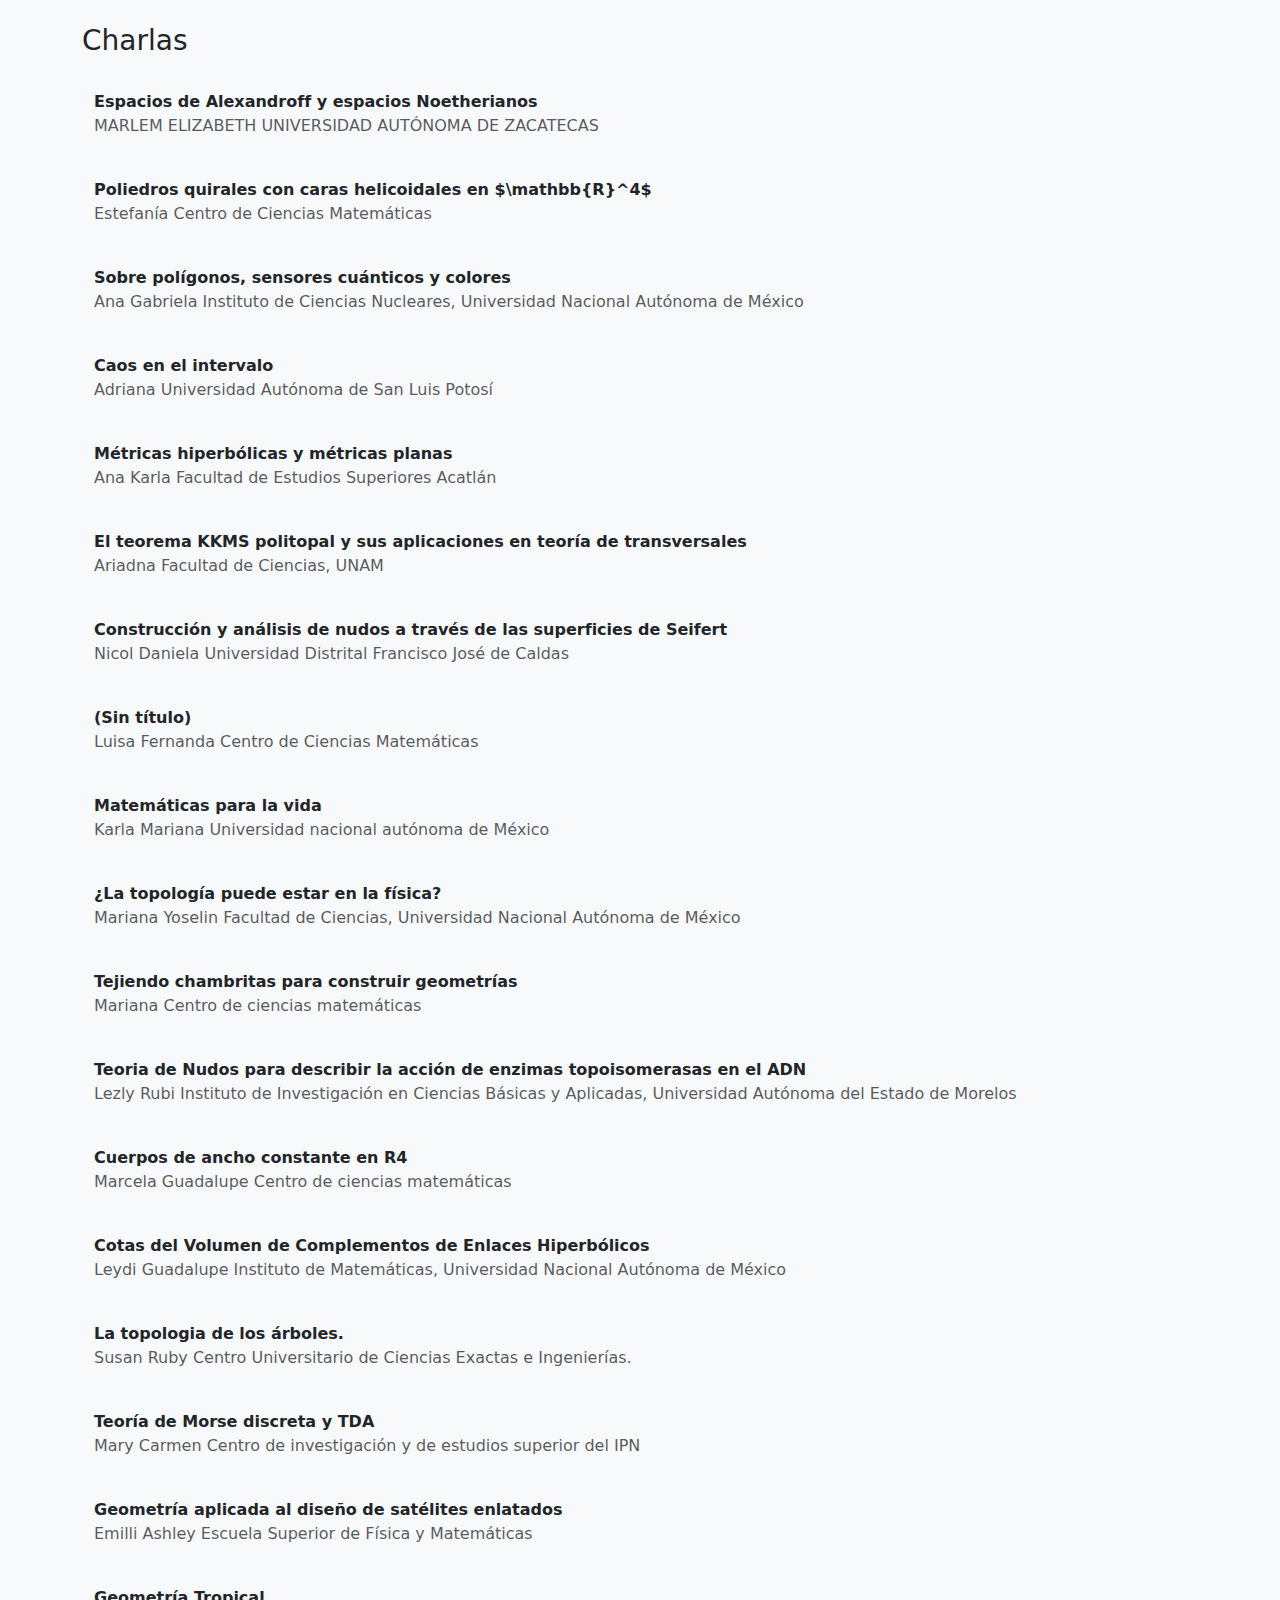
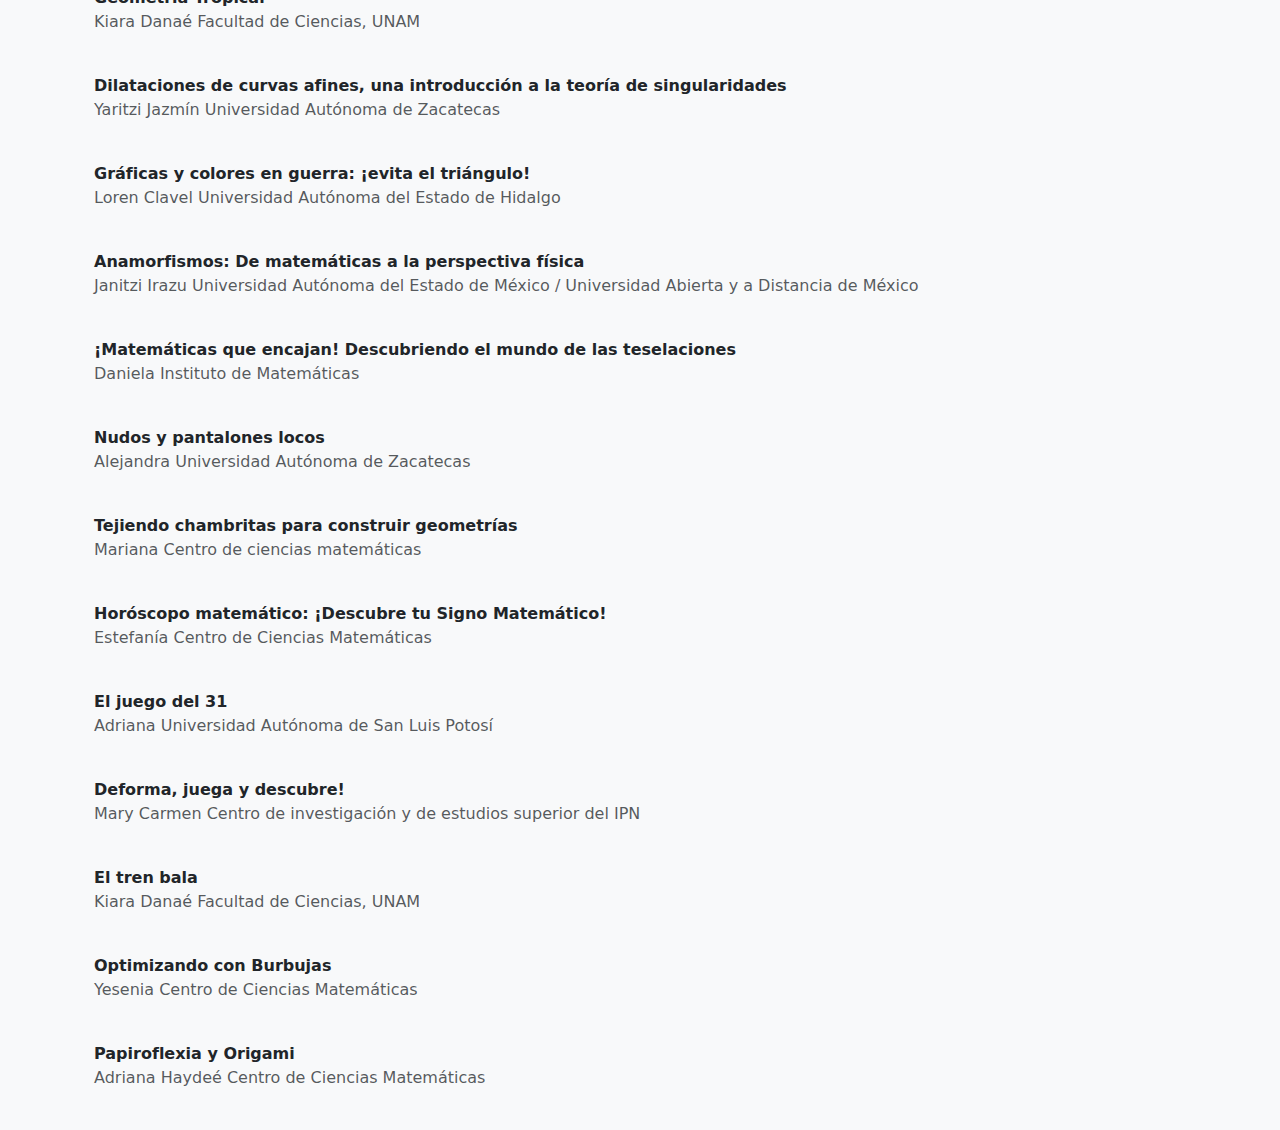
<file: talks_bootstrap_demo.html>
<!doctype html>
<html lang="es">
<head>
  <meta charset="utf-8">
  <meta name="viewport" content="width=device-width, initial-scale=1">
  <title>Charlas — Demo</title>
  <link href="https://cdn.jsdelivr.net/npm/bootstrap@5.3.3/dist/css/bootstrap.min.css" rel="stylesheet">
  <style>
    :root { --hover-bg: #f8f9fa; }
    .hoverable { transition: background-color .15s ease-in-out; border-radius: .5rem; padding: .5rem .75rem; }
    .hoverable:hover { background-color: var(--hover-bg); cursor: pointer; }
  </style>
</head>
<body class="bg-light">
<div class="container py-4">
  <h1 class="h3 mb-3">Charlas</h1>
  <div class="vstack gap-2">
    <div class="d-flex align-items-center curso hoverable" data-bs-toggle="modal" data-bs-target="#espacios-de-alexandroff-y-espacios-noetherianos-modal">
      <div class="talk py-2">
        <div class="title fw-semibold">Espacios de Alexandroff y espacios Noetherianos</div>
        <div class="professor text-muted">MARLEM ELIZABETH UNIVERSIDAD AUTÓNOMA DE ZACATECAS</div>
      </div>
    </div>
    <div class="d-flex align-items-center curso hoverable" data-bs-toggle="modal" data-bs-target="#poliedros-quirales-con-caras-helicoidales-en-mathbb-r-4-modal">
      <div class="talk py-2">
        <div class="title fw-semibold">Poliedros quirales con caras helicoidales en $\mathbb{R}^4$</div>
        <div class="professor text-muted">Estefanía Centro de Ciencias Matemáticas</div>
      </div>
    </div>
    <div class="d-flex align-items-center curso hoverable" data-bs-toggle="modal" data-bs-target="#sobre-poligonos-sensores-cuanticos-y-colores-modal">
      <div class="talk py-2">
        <div class="title fw-semibold">Sobre polígonos, sensores cuánticos y colores</div>
        <div class="professor text-muted">Ana Gabriela Instituto de Ciencias Nucleares, Universidad Nacional Autónoma de México</div>
      </div>
    </div>
    <div class="d-flex align-items-center curso hoverable" data-bs-toggle="modal" data-bs-target="#caos-en-el-intervalo-modal">
      <div class="talk py-2">
        <div class="title fw-semibold">Caos en el intervalo</div>
        <div class="professor text-muted">Adriana Universidad Autónoma de San Luis Potosí</div>
      </div>
    </div>
    <div class="d-flex align-items-center curso hoverable" data-bs-toggle="modal" data-bs-target="#metricas-hiperbolicas-y-metricas-planas-modal">
      <div class="talk py-2">
        <div class="title fw-semibold">Métricas hiperbólicas y métricas planas</div>
        <div class="professor text-muted">Ana Karla Facultad de Estudios Superiores Acatlán</div>
      </div>
    </div>
    <div class="d-flex align-items-center curso hoverable" data-bs-toggle="modal" data-bs-target="#el-teorema-kkms-politopal-y-sus-aplicaciones-en-teoria-de-transversales-modal">
      <div class="talk py-2">
        <div class="title fw-semibold">El teorema KKMS politopal y sus aplicaciones en teoría de transversales</div>
        <div class="professor text-muted">Ariadna Facultad de Ciencias, UNAM</div>
      </div>
    </div>
    <div class="d-flex align-items-center curso hoverable" data-bs-toggle="modal" data-bs-target="#construccion-y-analisis-de-nudos-a-traves-de-las-superficies-de-seifert-modal">
      <div class="talk py-2">
        <div class="title fw-semibold">Construcción y análisis de nudos a través de las superficies de Seifert</div>
        <div class="professor text-muted">Nicol Daniela Universidad Distrital Francisco José de Caldas</div>
      </div>
    </div>
    <div class="d-flex align-items-center curso hoverable" data-bs-toggle="modal" data-bs-target="#luisa-fernanda-modal">
      <div class="talk py-2">
        <div class="title fw-semibold">(Sin título)</div>
        <div class="professor text-muted">Luisa Fernanda Centro de Ciencias Matemáticas</div>
      </div>
    </div>
    <div class="d-flex align-items-center curso hoverable" data-bs-toggle="modal" data-bs-target="#matematicas-para-la-vida-modal">
      <div class="talk py-2">
        <div class="title fw-semibold">Matemáticas para la vida</div>
        <div class="professor text-muted">Karla Mariana Universidad nacional autónoma de México</div>
      </div>
    </div>
    <div class="d-flex align-items-center curso hoverable" data-bs-toggle="modal" data-bs-target="#la-topologia-puede-estar-en-la-fisica-modal">
      <div class="talk py-2">
        <div class="title fw-semibold">¿La topología puede estar en la física?</div>
        <div class="professor text-muted">Mariana Yoselin Facultad de Ciencias, Universidad Nacional Autónoma de México</div>
      </div>
    </div>
    <div class="d-flex align-items-center curso hoverable" data-bs-toggle="modal" data-bs-target="#tejiendo-chambritas-para-construir-geometrias-modal">
      <div class="talk py-2">
        <div class="title fw-semibold">Tejiendo chambritas para construir geometrías</div>
        <div class="professor text-muted">Mariana Centro de ciencias matemáticas</div>
      </div>
    </div>
    <div class="d-flex align-items-center curso hoverable" data-bs-toggle="modal" data-bs-target="#teoria-de-nudos-para-describir-la-accion-de-enzimas-topoisomerasas-en-el-adn-modal">
      <div class="talk py-2">
        <div class="title fw-semibold">Teoria de Nudos para describir la acción de enzimas topoisomerasas en el ADN</div>
        <div class="professor text-muted">Lezly Rubi Instituto de Investigación en Ciencias Básicas y Aplicadas, Universidad Autónoma del Estado de Morelos</div>
      </div>
    </div>
    <div class="d-flex align-items-center curso hoverable" data-bs-toggle="modal" data-bs-target="#cuerpos-de-ancho-constante-en-r4-modal">
      <div class="talk py-2">
        <div class="title fw-semibold">Cuerpos de ancho constante en R4</div>
        <div class="professor text-muted">Marcela Guadalupe Centro de ciencias matemáticas</div>
      </div>
    </div>
    <div class="d-flex align-items-center curso hoverable" data-bs-toggle="modal" data-bs-target="#cotas-del-volumen-de-complementos-de-enlaces-hiperbolicos-modal">
      <div class="talk py-2">
        <div class="title fw-semibold">Cotas del Volumen de Complementos de Enlaces Hiperbólicos</div>
        <div class="professor text-muted">Leydi Guadalupe Instituto de Matemáticas, Universidad Nacional Autónoma de México</div>
      </div>
    </div>
    <div class="d-flex align-items-center curso hoverable" data-bs-toggle="modal" data-bs-target="#la-topologia-de-los-arboles-modal">
      <div class="talk py-2">
        <div class="title fw-semibold">La topologia de los árboles.</div>
        <div class="professor text-muted">Susan Ruby Centro Universitario de Ciencias Exactas e Ingenierías.</div>
      </div>
    </div>
    <div class="d-flex align-items-center curso hoverable" data-bs-toggle="modal" data-bs-target="#teoria-de-morse-discreta-y-tda-modal">
      <div class="talk py-2">
        <div class="title fw-semibold">Teoría de Morse discreta y TDA</div>
        <div class="professor text-muted">Mary Carmen Centro de investigación y de estudios superior del IPN</div>
      </div>
    </div>
    <div class="d-flex align-items-center curso hoverable" data-bs-toggle="modal" data-bs-target="#geometria-aplicada-al-diseno-de-satelites-enlatados-modal">
      <div class="talk py-2">
        <div class="title fw-semibold">Geometría aplicada al diseño de satélites enlatados</div>
        <div class="professor text-muted">Emilli Ashley Escuela Superior de Física y Matemáticas</div>
      </div>
    </div>
    <div class="d-flex align-items-center curso hoverable" data-bs-toggle="modal" data-bs-target="#geometria-tropical-modal">
      <div class="talk py-2">
        <div class="title fw-semibold">Geometría Tropical</div>
        <div class="professor text-muted">Kiara Danaé Facultad de Ciencias, UNAM</div>
      </div>
    </div>
    <div class="d-flex align-items-center curso hoverable" data-bs-toggle="modal" data-bs-target="#dilataciones-de-curvas-afines-una-introduccion-a-la-teoria-de-singularidades-modal">
      <div class="talk py-2">
        <div class="title fw-semibold">Dilataciones de curvas afines, una introducción a la teoría de singularidades</div>
        <div class="professor text-muted">Yaritzi Jazmín Universidad Autónoma de Zacatecas</div>
      </div>
    </div>
    <div class="d-flex align-items-center curso hoverable" data-bs-toggle="modal" data-bs-target="#graficas-y-colores-en-guerra-evita-el-triangulo-modal">
      <div class="talk py-2">
        <div class="title fw-semibold">Gráficas y colores en guerra: ¡evita el triángulo!</div>
        <div class="professor text-muted">Loren Clavel Universidad Autónoma del Estado de Hidalgo</div>
      </div>
    </div>
    <div class="d-flex align-items-center curso hoverable" data-bs-toggle="modal" data-bs-target="#anamorfismos-de-matematicas-a-la-perspectiva-fisica-modal">
      <div class="talk py-2">
        <div class="title fw-semibold">Anamorfismos: De matemáticas a la perspectiva física</div>
        <div class="professor text-muted">Janitzi Irazu Universidad Autónoma del Estado de México / Universidad Abierta y a Distancia de México</div>
      </div>
    </div>
    <div class="d-flex align-items-center curso hoverable" data-bs-toggle="modal" data-bs-target="#matematicas-que-encajan-descubriendo-el-mundo-de-las-teselaciones-modal">
      <div class="talk py-2">
        <div class="title fw-semibold">¡Matemáticas que encajan! Descubriendo el mundo de las teselaciones</div>
        <div class="professor text-muted">Daniela Instituto de Matemáticas</div>
      </div>
    </div>
    <div class="d-flex align-items-center curso hoverable" data-bs-toggle="modal" data-bs-target="#nudos-y-pantalones-locos-modal">
      <div class="talk py-2">
        <div class="title fw-semibold">Nudos y pantalones locos</div>
        <div class="professor text-muted">Alejandra Universidad Autónoma de Zacatecas</div>
      </div>
    </div>
    <div class="d-flex align-items-center curso hoverable" data-bs-toggle="modal" data-bs-target="#tejiendo-chambritas-para-construir-geometrias-modal">
      <div class="talk py-2">
        <div class="title fw-semibold">Tejiendo chambritas para construir geometrías</div>
        <div class="professor text-muted">Mariana Centro de ciencias matemáticas</div>
      </div>
    </div>
    <div class="d-flex align-items-center curso hoverable" data-bs-toggle="modal" data-bs-target="#horoscopo-matematico-descubre-tu-signo-matematico-modal">
      <div class="talk py-2">
        <div class="title fw-semibold">Horóscopo matemático: ¡Descubre tu Signo Matemático!</div>
        <div class="professor text-muted">Estefanía Centro de Ciencias Matemáticas</div>
      </div>
    </div>
    <div class="d-flex align-items-center curso hoverable" data-bs-toggle="modal" data-bs-target="#el-juego-del-31-modal">
      <div class="talk py-2">
        <div class="title fw-semibold">El juego del 31</div>
        <div class="professor text-muted">Adriana Universidad Autónoma de San Luis Potosí</div>
      </div>
    </div>
    <div class="d-flex align-items-center curso hoverable" data-bs-toggle="modal" data-bs-target="#deforma-juega-y-descubre-modal">
      <div class="talk py-2">
        <div class="title fw-semibold">Deforma, juega y descubre!</div>
        <div class="professor text-muted">Mary Carmen Centro de investigación y de estudios superior del IPN</div>
      </div>
    </div>
    <div class="d-flex align-items-center curso hoverable" data-bs-toggle="modal" data-bs-target="#el-tren-bala-modal">
      <div class="talk py-2">
        <div class="title fw-semibold">El tren bala</div>
        <div class="professor text-muted">Kiara Danaé Facultad de Ciencias, UNAM</div>
      </div>
    </div>
    <div class="d-flex align-items-center curso hoverable" data-bs-toggle="modal" data-bs-target="#optimizando-con-burbujas-modal">
      <div class="talk py-2">
        <div class="title fw-semibold">Optimizando con Burbujas</div>
        <div class="professor text-muted">Yesenia Centro de Ciencias Matemáticas</div>
      </div>
    </div>
    <div class="d-flex align-items-center curso hoverable" data-bs-toggle="modal" data-bs-target="#papiroflexia-y-origami-modal">
      <div class="talk py-2">
        <div class="title fw-semibold">Papiroflexia y Origami</div>
        <div class="professor text-muted">Adriana Haydeé Centro de Ciencias Matemáticas</div>
      </div>
    </div>
  </div>
</div>

<!-- Modales -->
<div class="modal fade" id="espacios-de-alexandroff-y-espacios-noetherianos-modal" tabindex="-1" aria-hidden="true">
  <div class="modal-dialog modal-dialog-centered">
    <div class="modal-content">
      <div class="modal-header">
        <h5 class="modal-title">Espacios de Alexandroff y espacios Noetherianos</h5>
        <button type="button" class="btn-close" data-bs-dismiss="modal" aria-label="Cerrar"></button>
      </div>
      <div class="modal-body">
        <p>Estudiaremos los espacios de Alexandroff, sus caracterizaciones, así como sus propiedades, estableceremos definiciones y propiedades de los espacios Noetherianos, para poder correlacionarlos y poder crear un puente entre ellos.</p>
      </div>
      <div class="modal-footer">
        <button type="button" class="btn btn-secondary" data-bs-dismiss="modal">Cerrar</button>
      </div>
    </div>
  </div>
</div>
<div class="modal fade" id="poliedros-quirales-con-caras-helicoidales-en-mathbb-r-4-modal" tabindex="-1" aria-hidden="true">
  <div class="modal-dialog modal-dialog-centered">
    <div class="modal-content">
      <div class="modal-header">
        <h5 class="modal-title">Poliedros quirales con caras helicoidales en $\mathbb{R}^4$</h5>
        <button type="button" class="btn-close" data-bs-dismiss="modal" aria-label="Cerrar"></button>
      </div>
      <div class="modal-body">
        <p>En el estudio de las simetrías de poliedros se buscan aquellos con que tengan más simetría. Los poliedros regulares en 4 dimensiones, para los cuales el grupo de simetrías tiene una órbita en banderas, fueron clasificados por Peter McMullen. Se conocen varios poliedros quirales en $\mathbb{R}^4$ encontrados por Hubard, Bracho y Pellicer, los quirales siguen teniendo mucha simetría, el grupo de simetrías tiene dos órbitas en banderas. Además ellos encontraron que los poliedros quirales con caras helicoidales son combinaroriamente regulares y flexibles, por lo que a partir de la clasificación de McMullen podemos encontrar a todos los poliedros quirales con cara helicodales. Durante la plática les contaré como encontrarlos y cuales son.</p>
      </div>
      <div class="modal-footer">
        <button type="button" class="btn btn-secondary" data-bs-dismiss="modal">Cerrar</button>
      </div>
    </div>
  </div>
</div>
<div class="modal fade" id="sobre-poligonos-sensores-cuanticos-y-colores-modal" tabindex="-1" aria-hidden="true">
  <div class="modal-dialog modal-dialog-centered">
    <div class="modal-content">
      <div class="modal-header">
        <h5 class="modal-title">Sobre polígonos, sensores cuánticos y colores</h5>
        <button type="button" class="btn-close" data-bs-dismiss="modal" aria-label="Cerrar"></button>
      </div>
      <div class="modal-body">
        <p>Buscando los estados cuánticos que mejor detectan transformaciones unitarias, encontramos que existen algunos que son los mejores (o los peores), sin importar cuál sea la transformación específica: sensores óptimos universales. Para llegar a esta conclusión, construimos una representación geométrica donde asociamos vectores (en un espacio euclidiano) a los estados y a las transformaciones, de manera que la eficiencia del estado como sensor, es el producto punto entre estos vectores. Además, el conjunto de todos los estados proyectados en este espacio euclidiano forma una figura convexa que, en muchos casos, resulta ser un polígono. Esto nos lleva a la conclusión: los mejores sensores siempre están en los vértices (o en las aristas) del polígono.</p>
      </div>
      <div class="modal-footer">
        <button type="button" class="btn btn-secondary" data-bs-dismiss="modal">Cerrar</button>
      </div>
    </div>
  </div>
</div>
<div class="modal fade" id="caos-en-el-intervalo-modal" tabindex="-1" aria-hidden="true">
  <div class="modal-dialog modal-dialog-centered">
    <div class="modal-content">
      <div class="modal-header">
        <h5 class="modal-title">Caos en el intervalo</h5>
        <button type="button" class="btn-close" data-bs-dismiss="modal" aria-label="Cerrar"></button>
      </div>
      <div class="modal-body">
        <p>En esta plática presentaremos diversas nociones de caos en el contexto de sistemas dinámicos discretos en el intervalo. En particular, abordaremos el caos en los sentidos de Devaney y de Li-Yorke, así como la entropía topológica, explorando las relaciones e implicaciones entre estas nociones. A través del estudio del shift en dos símbolos y de ciertas transformaciones por partes, ilustraremos distintos comportamientos caóticos y discutiremos ejemplos representativos. El objetivo es ofrecer una visión clara de cómo se manifiestan estas nociones de caos en dinámica unidimensional.</p>
      </div>
      <div class="modal-footer">
        <button type="button" class="btn btn-secondary" data-bs-dismiss="modal">Cerrar</button>
      </div>
    </div>
  </div>
</div>
<div class="modal fade" id="metricas-hiperbolicas-y-metricas-planas-modal" tabindex="-1" aria-hidden="true">
  <div class="modal-dialog modal-dialog-centered">
    <div class="modal-content">
      <div class="modal-header">
        <h5 class="modal-title">Métricas hiperbólicas y métricas planas</h5>
        <button type="button" class="btn-close" data-bs-dismiss="modal" aria-label="Cerrar"></button>
      </div>
      <div class="modal-body">
        <p>El espacio de métricas hiperbólicas en superficies es una área de mucho interes y donde se manejan conceptos como el espacio de Teichmüller y el mapping class group. De ahí se conectaría con las métricas planas en el toro, donde el espacio de métricas planas del toro se puede relacionar con un doble cociente. Finalmente, se introduce el espacio de métricas planas en general, no sólo para variedades cerradas planas sino también para orbivariedades cerradas planas.</p>
      </div>
      <div class="modal-footer">
        <button type="button" class="btn btn-secondary" data-bs-dismiss="modal">Cerrar</button>
      </div>
    </div>
  </div>
</div>
<div class="modal fade" id="el-teorema-kkms-politopal-y-sus-aplicaciones-en-teoria-de-transversales-modal" tabindex="-1" aria-hidden="true">
  <div class="modal-dialog modal-dialog-centered">
    <div class="modal-content">
      <div class="modal-header">
        <h5 class="modal-title">El teorema KKMS politopal y sus aplicaciones en teoría de transversales</h5>
        <button type="button" class="btn-close" data-bs-dismiss="modal" aria-label="Cerrar"></button>
      </div>
      <div class="modal-body">
        <p>El teorema de Knaster-Kuratowski-Mazurkiewicz (KKM) es un resultado fundamental en topología y análisis convexo. Este teorema establece condiciones bajo las cuales se garantiza la existencia de un punto en la intersección de una cubierta específica de cerrados en un simplejo n-dimensional. Es equivalente a otros resultados en combinatoria y topología algebraica, como el lema de Sperner y el teorema del punto fijo de Brouwer. También tiene diversas aplicaciones en la resolución de problemas tipo Helly y teoría de transversales.
          Existen varias generalizaciones de este teorema. Entre ellas, el teorema KKMS propuesto por Lloyd Shapley, generaliza el teorema KKM en el contexto de economía y juegos cooperativos. Introduce conceptos como el balanceo combinatorio y se generaliza la cubierta de cerrados del n-simplejo.
          El teorema KKMS politopal es una generalización del teorema KKMS propuesta por Komiya en polítopos compactos convexos en ℝⁿ.
          En la esta plática hablaremos sobre el teorema KKMS y sus distintas versiones y mencionaremos cómo estudiamos aplicaciones de sus distintas generalizaciones a la teoría geométrica de transversales, como parte de estudios de investigación de doctorado.</p>
      </div>
      <div class="modal-footer">
        <button type="button" class="btn btn-secondary" data-bs-dismiss="modal">Cerrar</button>
      </div>
    </div>
  </div>
</div>
<div class="modal fade" id="construccion-y-analisis-de-nudos-a-traves-de-las-superficies-de-seifert-modal" tabindex="-1" aria-hidden="true">
  <div class="modal-dialog modal-dialog-centered">
    <div class="modal-content">
      <div class="modal-header">
        <h5 class="modal-title">Construcción y análisis de nudos a través de las superficies de Seifert</h5>
        <button type="button" class="btn-close" data-bs-dismiss="modal" aria-label="Cerrar"></button>
      </div>
      <div class="modal-body">
        <p>En este trabajo iniciamos con una introducción a la teoría de nudos, la definición de un nudo como incrustación de la circunferencia S¹ en R³ y su equivalencia a través de isotopías. De igual forma, se estudian las propiedades de las superficies orientables, compactas y con frontera conexa, y su clasificación de acuerdo con el género y la característica de Euler.

          El objetivo principal de este trabajo es presentar la construcción de la Superficie de Seifert asociada a un diagrama de un nudo dado, utilizando el algoritmo de Seifert. Este procedimiento constructivo "deshace" los cruces del nudo para construir discos, algunos de los cuales están encajados, y bandas en las que cada una tiene una orientación correspondiente a los cruces y la orientación del nudo original. El resultado de este proceso es una superficie orientable, compacta y cuya frontera conexa coincide con el diagrama del nudo dado.

          Una vez obtenida la superficie de Seifert, se construye una matriz asociada a esta, que almacena información sobre la relación entre las bandas y los discos, y por lo tanto, sobre los cruces del diagrama del nudo. Esta matriz se construye a partir de los push-off de lazos que pasan por los discos y bandas de la superficie, asignando a las entradas de la matriz el número de enlace entre los lazos y los push-off.

          A lo largo del trabajo, se presentan construcciones propias de las superficies, siguiendo los pasos del algoritmo, y mostrando los push-off de los lazos para proporcionar representaciones visuales que no se encuentran usualmente en la literatura. Finalmente, estas matrices permiten calcular el polinomio de Alexander y la signatura, invariantes bajo isotopías que establecen cuotas inferiores para el 3-género de un nudo, usualmente difícil de calcular.
          URL del Artículo en que se basa la propuesta:: https://arxiv.org/abs/2412.20945</p>
      </div>
      <div class="modal-footer">
        <button type="button" class="btn btn-secondary" data-bs-dismiss="modal">Cerrar</button>
      </div>
    </div>
  </div>
</div>
<div class="modal fade" id="luisa-fernanda-modal" tabindex="-1" aria-hidden="true">
  <div class="modal-dialog modal-dialog-centered">
    <div class="modal-content">
      <div class="modal-header">
        <h5 class="modal-title">(Sin título)</h5>
        <button type="button" class="btn-close" data-bs-dismiss="modal" aria-label="Cerrar"></button>
      </div>
      <div class="modal-body">
        <p>(Sin resumen)</p>
      </div>
      <div class="modal-footer">
        <button type="button" class="btn btn-secondary" data-bs-dismiss="modal">Cerrar</button>
      </div>
    </div>
  </div>
</div>
<div class="modal fade" id="matematicas-para-la-vida-modal" tabindex="-1" aria-hidden="true">
  <div class="modal-dialog modal-dialog-centered">
    <div class="modal-content">
      <div class="modal-header">
        <h5 class="modal-title">Matemáticas para la vida</h5>
        <button type="button" class="btn-close" data-bs-dismiss="modal" aria-label="Cerrar"></button>
      </div>
      <div class="modal-body">
        <p>Aborda desde un punto de vista filosófico cómo las matemáticas se involucran en nuestra vida diaria, no solo como una herramienta para resolver problemas concretos, sino como una forma de pensamiento que moldea nuestra comprensión del mundo. A través de ejemplos cotidianos —como el uso del tiempo, la toma de decisiones, el diseño urbano, la música o la economía— se explorará cómo los conceptos matemáticos subyacen en nuestras elecciones, percepciones y estructuras sociales. El enfoque busca ir más allá de lo técnico y mostrar cómo las matemáticas revelan patrones, orden y belleza en lo aparentemente caótico, abriendo una reflexión sobre el papel que juegan en nuestra manera de razonar, de estructurar el conocimiento y de buscar certezas en un universo complejo.</p>
      </div>
      <div class="modal-footer">
        <button type="button" class="btn btn-secondary" data-bs-dismiss="modal">Cerrar</button>
      </div>
    </div>
  </div>
</div>
<div class="modal fade" id="la-topologia-puede-estar-en-la-fisica-modal" tabindex="-1" aria-hidden="true">
  <div class="modal-dialog modal-dialog-centered">
    <div class="modal-content">
      <div class="modal-header">
        <h5 class="modal-title">¿La topología puede estar en la física?</h5>
        <button type="button" class="btn-close" data-bs-dismiss="modal" aria-label="Cerrar"></button>
      </div>
      <div class="modal-body">
        <p>La topología, una rama de las matemáticas que estudia las formas y sus deformaciones continuas, parece lejana a nuestra vida diaria. Sin embargo, en las últimas décadas ha revolucionado la física moderna, especialmente en el estudio de materiales. En esta charla exploraremos cómo conceptos como “donas”, “esferas” o “nudos” tienen un papel crucial en entender fenómenos como el efecto Hall cuántico, los aislantes topológicos y los materiales que pueden conducir electricidad solo en sus bordes.

          Descubriremos cómo las propiedades topológicas hacen que ciertos materiales sean robustos frente a defectos, y cómo esto abre la puerta a aplicaciones en computación cuántica, diseño de nuevos dispositivos electrónicos, y manipulación de luz o sonido de manera completamente nueva. Una invitación a mirar la física de materiales desde otro ángulo: el de las formas que no cambian.</p>
      </div>
      <div class="modal-footer">
        <button type="button" class="btn btn-secondary" data-bs-dismiss="modal">Cerrar</button>
      </div>
    </div>
  </div>
</div>
<div class="modal fade" id="tejiendo-chambritas-para-construir-geometrias-modal" tabindex="-1" aria-hidden="true">
  <div class="modal-dialog modal-dialog-centered">
    <div class="modal-content">
      <div class="modal-header">
        <h5 class="modal-title">Tejiendo chambritas para construir geometrías</h5>
        <button type="button" class="btn-close" data-bs-dismiss="modal" aria-label="Cerrar"></button>
      </div>
      <div class="modal-body">
        <p>En esta plática empezaremos a tejer la historia de la geometría desde sus primeras cinco puntadas, representadas por los cinco postulados de Euclides, y veremos cómo a partir de estas se fue hilando un embrollo que nadie pudo desenredar hasta más de 2000 años después, cuando se aceptó la existencia de muchas geometrías distintas, ¡dos de ellas ni siquiera se pueden representar en papel!
          Conoceremos también el plano hiperbólico, una de estas geometrías que ha cautivado en el arte y en la ciencia desde que se descubrió, y utilizando sólo estambre y un gancho de tejer aprenderemos sobre sus propiedades tan útiles para distintos organismos de la naturaleza.
          “¿Y qué tiene que ver el tejido?”, se preguntarán. Pues veremos cómo en una chambrita tejida encontramos una forma muy sencilla de representar una idea matemática tan complicada como la del plano hiperbólico.</p>
      </div>
      <div class="modal-footer">
        <button type="button" class="btn btn-secondary" data-bs-dismiss="modal">Cerrar</button>
      </div>
    </div>
  </div>
</div>
<div class="modal fade" id="teoria-de-nudos-para-describir-la-accion-de-enzimas-topoisomerasas-en-el-adn-modal" tabindex="-1" aria-hidden="true">
  <div class="modal-dialog modal-dialog-centered">
    <div class="modal-content">
      <div class="modal-header">
        <h5 class="modal-title">Teoria de Nudos para describir la acción de enzimas topoisomerasas en el ADN</h5>
        <button type="button" class="btn-close" data-bs-dismiss="modal" aria-label="Cerrar"></button>
      </div>
      <div class="modal-body">
        <p>En este cartel describiremos la acción de las enzimas de tipo topoisomerasa en las
          moléculas de DNA. En general, se sabe desde los trabajos de F. H. C. Crick y J. D.
          Watson, que la molécula de DNA tiene la estructura de dos hebras entralazadas formando
          una doble hélice. Una molécula de DNA es muchísimo más larga que el núcleo de la célula
          donde se encuentra por lo que tiene que estar enredada. La manera como se enreda, se
          tuerce y, por qué no, se anuda, interfiere directamente con los procesos vitales de
          replicación, transcripción y recombinación del DNA. A su vez al realizar estos procesos, las
          enzimas (topoisomerasas) manipulan el DNA cambiando la forma en que éste está colocado
          dentro de la molécula. Por ejemplo, una molécula tiene forma de un círculo sin anudar se
          puede convertir en un nudo trébol. Se ha mostrado que el tipo de nudo tiene un efecto en la
          función de la molécula de DNA en la célula.
          El objetivo de este trabajo, es utilizar la teoría de nudos para explicar lo que hace una de
          estas enzimas. Hasta ahora no hay métodos para observar a las enzimas en acción, pero se
          pueden observar las moléculas antes y después de que actúen las enzimas, detectar el
          cambio que se produce y deducir algo sobre la acción de la enzima.</p>
      </div>
      <div class="modal-footer">
        <button type="button" class="btn btn-secondary" data-bs-dismiss="modal">Cerrar</button>
      </div>
    </div>
  </div>
</div>
<div class="modal fade" id="cuerpos-de-ancho-constante-en-r4-modal" tabindex="-1" aria-hidden="true">
  <div class="modal-dialog modal-dialog-centered">
    <div class="modal-content">
      <div class="modal-header">
        <h5 class="modal-title">Cuerpos de ancho constante en R4</h5>
        <button type="button" class="btn-close" data-bs-dismiss="modal" aria-label="Cerrar"></button>
      </div>
      <div class="modal-body">
        <p>Problemas al pasar de R3 a R4 al tratar de demostrar propiedades de cuerpos de ancho constante</p>
      </div>
      <div class="modal-footer">
        <button type="button" class="btn btn-secondary" data-bs-dismiss="modal">Cerrar</button>
      </div>
    </div>
  </div>
</div>
<div class="modal fade" id="cotas-del-volumen-de-complementos-de-enlaces-hiperbolicos-modal" tabindex="-1" aria-hidden="true">
  <div class="modal-dialog modal-dialog-centered">
    <div class="modal-content">
      <div class="modal-header">
        <h5 class="modal-title">Cotas del Volumen de Complementos de Enlaces Hiperbólicos</h5>
        <button type="button" class="btn-close" data-bs-dismiss="modal" aria-label="Cerrar"></button>
      </div>
      <div class="modal-body">
        <p>En 1982, Thurston demuestra que los nudos son satélites, toroidales o hiperbólicos. La mayoría de nudos son hiperbólicos y un invariante relevante es el volumen.
          En 2004 Lackenby establece costas superiores e inferiores para el volumen de un nudo alternante a partir de su diagrama.
          Este resultado de Lackenby se describirá en este cartel.</p>
      </div>
      <div class="modal-footer">
        <button type="button" class="btn btn-secondary" data-bs-dismiss="modal">Cerrar</button>
      </div>
    </div>
  </div>
</div>
<div class="modal fade" id="la-topologia-de-los-arboles-modal" tabindex="-1" aria-hidden="true">
  <div class="modal-dialog modal-dialog-centered">
    <div class="modal-content">
      <div class="modal-header">
        <h5 class="modal-title">La topologia de los árboles.</h5>
        <button type="button" class="btn-close" data-bs-dismiss="modal" aria-label="Cerrar"></button>
      </div>
      <div class="modal-body">
        <p>Los árboles son estructuras algebraicas sumamente interesantes y en un principio, algo visual y sencillo, pero a la hora de hablar de su topologia, se desafía la intuición y es increíble saber, que esto se demuestra a partir de una estructura algebraica distinta a la que llamamos "Marcos", donde éstos, también están fuertemente ligados a dicha estructura, y veremos cómo se vinculan para poder hablar de topologia de dos maneras distintas.</p>
      </div>
      <div class="modal-footer">
        <button type="button" class="btn btn-secondary" data-bs-dismiss="modal">Cerrar</button>
      </div>
    </div>
  </div>
</div>
<div class="modal fade" id="teoria-de-morse-discreta-y-tda-modal" tabindex="-1" aria-hidden="true">
  <div class="modal-dialog modal-dialog-centered">
    <div class="modal-content">
      <div class="modal-header">
        <h5 class="modal-title">Teoría de Morse discreta y TDA</h5>
        <button type="button" class="btn-close" data-bs-dismiss="modal" aria-label="Cerrar"></button>
      </div>
      <div class="modal-body">
        <p>Aplicaciones de la teoría de Morse discreta en el análisis topológico de datos.</p>
      </div>
      <div class="modal-footer">
        <button type="button" class="btn btn-secondary" data-bs-dismiss="modal">Cerrar</button>
      </div>
    </div>
  </div>
</div>
<div class="modal fade" id="geometria-aplicada-al-diseno-de-satelites-enlatados-modal" tabindex="-1" aria-hidden="true">
  <div class="modal-dialog modal-dialog-centered">
    <div class="modal-content">
      <div class="modal-header">
        <h5 class="modal-title">Geometría aplicada al diseño de satélites enlatados</h5>
        <button type="button" class="btn-close" data-bs-dismiss="modal" aria-label="Cerrar"></button>
      </div>
      <div class="modal-body">
        <p>Durante mi participación en el Mundial CANSAT 2025 UNAM, exploré de forma práctica cómo los principios geométricos influyen directamente en el diseño, la estabilidad y la funcionalidad de nanosatélites. Este póster presenta un recorrido visual y analítico por las aplicaciones de la geometría en la estructura del satélite, desde la disposición eficiente de componentes en espacio tridimensional hasta la optimización de trayectorias de despliegue. También se reflexiona sobre cómo la geometría permitió innovar en el diseño sin comprometer el rendimiento ni la viabilidad de construcción.</p>
      </div>
      <div class="modal-footer">
        <button type="button" class="btn btn-secondary" data-bs-dismiss="modal">Cerrar</button>
      </div>
    </div>
  </div>
</div>
<div class="modal fade" id="geometria-tropical-modal" tabindex="-1" aria-hidden="true">
  <div class="modal-dialog modal-dialog-centered">
    <div class="modal-content">
      <div class="modal-header">
        <h5 class="modal-title">Geometría Tropical</h5>
        <button type="button" class="btn-close" data-bs-dismiss="modal" aria-label="Cerrar"></button>
      </div>
      <div class="modal-body">
        <p>Me gustaría dar una pequeña introducción a lo que es la geometría tropical.</p>
      </div>
      <div class="modal-footer">
        <button type="button" class="btn btn-secondary" data-bs-dismiss="modal">Cerrar</button>
      </div>
    </div>
  </div>
</div>
<div class="modal fade" id="dilataciones-de-curvas-afines-una-introduccion-a-la-teoria-de-singularidades-modal" tabindex="-1" aria-hidden="true">
  <div class="modal-dialog modal-dialog-centered">
    <div class="modal-content">
      <div class="modal-header">
        <h5 class="modal-title">Dilataciones de curvas afines, una introducción a la teoría de singularidades</h5>
        <button type="button" class="btn-close" data-bs-dismiss="modal" aria-label="Cerrar"></button>
      </div>
      <div class="modal-body">
        <p>Describiremos el método de desingularización de una variedad afín conocido como dilatación o explosión (blowing up), basándonos en el teorema propuesto por Heisuke Hironaka, por el cual recibió la medalla Fields en 1970.  La dilatación no pretende eliminar la singularidad sino transformarla, lo que nos lleva a la teoría de singularidades, donde trabajos actuales nos permiten estimar el número de dilataciones, su estructura e incluso trabajar en característica no cero.</p>
      </div>
      <div class="modal-footer">
        <button type="button" class="btn btn-secondary" data-bs-dismiss="modal">Cerrar</button>
      </div>
    </div>
  </div>
</div>
<div class="modal fade" id="graficas-y-colores-en-guerra-evita-el-triangulo-modal" tabindex="-1" aria-hidden="true">
  <div class="modal-dialog modal-dialog-centered">
    <div class="modal-content">
      <div class="modal-header">
        <h5 class="modal-title">Gráficas y colores en guerra: ¡evita el triángulo!</h5>
        <button type="button" class="btn-close" data-bs-dismiss="modal" aria-label="Cerrar"></button>
      </div>
      <div class="modal-body">
        <p>¿Sabías que en ciertas situaciones, por más que lo intentes, no puedes evitar que algo ocurra? En este taller jugaremos con gráficas —dibujos formados por puntos y líneas— y colores para descubrir un resultado sorprendente de las matemáticas: ¡a veces, formar un triángulo del mismo color es inevitable!
          Dos personas se turnarán para colorear las líneas entre los puntos de una figura. La regla es simple: quien forme primero un triángulo completamente rojo o azul, ¡pierde! Jugaremos con distintas figuras y descubriremos cuándo es posible evitar la derrota... y cuándo no hay escapatoria.
          Este taller no requiere conocimientos previos de matemáticas, solo curiosidad, ganas de jugar y de pensar juntas. A través del juego, exploraremos la teoría de Ramsey, una rama de la matemática que estudia patrones inevitables.</p>
      </div>
      <div class="modal-footer">
        <button type="button" class="btn btn-secondary" data-bs-dismiss="modal">Cerrar</button>
      </div>
    </div>
  </div>
</div>
<div class="modal fade" id="anamorfismos-de-matematicas-a-la-perspectiva-fisica-modal" tabindex="-1" aria-hidden="true">
  <div class="modal-dialog modal-dialog-centered">
    <div class="modal-content">
      <div class="modal-header">
        <h5 class="modal-title">Anamorfismos: De matemáticas a la perspectiva física</h5>
        <button type="button" class="btn-close" data-bs-dismiss="modal" aria-label="Cerrar"></button>
      </div>
      <div class="modal-body">
        <p>¿Has visto imágenes que parecen deformadas pero desde cierto ángulo cobran sentido? Eso es el anamorfismo, y más allá de su uso en arte y visión, es un concepto matemático clave en geometría y topología con aplicaciones en física. Este taller explorará cómo los anamorfismos aparecen en el estudio de superficies, espacios y transformaciones topológicas, además de su impacto en óptica, mecánica cuántica y relatividad. A través de ejemplos interactivos, modelos geométricos y aplicaciones científicas, los participantes podrán descubrir cómo la matemática transforma nuestra visión del mundo.</p>
      </div>
      <div class="modal-footer">
        <button type="button" class="btn btn-secondary" data-bs-dismiss="modal">Cerrar</button>
      </div>
    </div>
  </div>
</div>
<div class="modal fade" id="matematicas-que-encajan-descubriendo-el-mundo-de-las-teselaciones-modal" tabindex="-1" aria-hidden="true">
  <div class="modal-dialog modal-dialog-centered">
    <div class="modal-content">
      <div class="modal-header">
        <h5 class="modal-title">¡Matemáticas que encajan! Descubriendo el mundo de las teselaciones</h5>
        <button type="button" class="btn-close" data-bs-dismiss="modal" aria-label="Cerrar"></button>
      </div>
      <div class="modal-body">
        <p>Este taller invita a las participantes a descubrir qué significa “teselar el plano” mediante actividades de construcción usando como piezas algunos polígonos. A través de la experimentación con figuras regulares e irregulares, se explorarán las diferencias entre teselaciones periódicas y no periódicas. El recorrido finaliza con las teselas de Penrose, un ejemplo sorprendente de orden sin repetición. Además del contenido matemático, el taller ofrece pequeñas reflexiones sobre el quehacer matemático —como argumentar, experimentar y colaborar— para que las participantes se acerquen a las matemáticas desde una experiencia activa, creativa y colectiva.</p>
      </div>
      <div class="modal-footer">
        <button type="button" class="btn btn-secondary" data-bs-dismiss="modal">Cerrar</button>
      </div>
    </div>
  </div>
</div>
<div class="modal fade" id="nudos-y-pantalones-locos-modal" tabindex="-1" aria-hidden="true">
  <div class="modal-dialog modal-dialog-centered">
    <div class="modal-content">
      <div class="modal-header">
        <h5 class="modal-title">Nudos y pantalones locos</h5>
        <button type="button" class="btn-close" data-bs-dismiss="modal" aria-label="Cerrar"></button>
      </div>
      <div class="modal-body">
        <p>En este taller las chicas se enfrentarán a distintos retos: por un lado el reto de los pantalones locos consiste de ponerse un pantalón que por dentro se ve rojo y por fuera azul, y sin levantar los pies del piso, lograr que el pantalón cambie de color, es decir que sea rojo por fuera y azul por dentro. Los demás retos consisten de desanudar nudos triviales usando hilos y partes de su cuerpo. Explicaremos muy brevemente el estudio de los nudos y de la topología que hay detrás de los retos.</p>
      </div>
      <div class="modal-footer">
        <button type="button" class="btn btn-secondary" data-bs-dismiss="modal">Cerrar</button>
      </div>
    </div>
  </div>
</div>
<div class="modal fade" id="tejiendo-chambritas-para-construir-geometrias-modal" tabindex="-1" aria-hidden="true">
  <div class="modal-dialog modal-dialog-centered">
    <div class="modal-content">
      <div class="modal-header">
        <h5 class="modal-title">Tejiendo chambritas para construir geometrías</h5>
        <button type="button" class="btn-close" data-bs-dismiss="modal" aria-label="Cerrar"></button>
      </div>
      <div class="modal-body">
        <p>(Sin resumen)</p>
      </div>
      <div class="modal-footer">
        <button type="button" class="btn btn-secondary" data-bs-dismiss="modal">Cerrar</button>
      </div>
    </div>
  </div>
</div>
<div class="modal fade" id="horoscopo-matematico-descubre-tu-signo-matematico-modal" tabindex="-1" aria-hidden="true">
  <div class="modal-dialog modal-dialog-centered">
    <div class="modal-content">
      <div class="modal-header">
        <h5 class="modal-title">Horóscopo matemático: ¡Descubre tu Signo Matemático!</h5>
        <button type="button" class="btn-close" data-bs-dismiss="modal" aria-label="Cerrar"></button>
      </div>
      <div class="modal-body">
        <p>¿Alguna vez te has preguntado si naciste para resolver ecuaciones, trazar figuras perfectas o clasificar el universo en conjuntos? En este taller divulgación matemática, combinamos el misterio del horóscopo con la lógica de las matemáticas para ayudarte a descubrir... ¡tu verdadero signo matemático!
          🎲 ¿Cómo funciona?
          Participarás en una serie de divertidas y breves actividades prácticas, cada una relacionada con un área diferente de las matemáticas:
          🔹 Álgebra – ¿Te encantan los patrones y resolver incógnitas?
          🔸 Geometría – ¿Piensas en formas, espacios y simetría?
          🔺 Teoría de conjuntos – ¿Te gusta clasificar, ordenar y buscar relaciones?
          A medida que completes cada desafío, tus elecciones, estrategias y afinidades matemáticas nos revelarán tus inclinaciones... y al final, recibirás tu carta astral matemática:
          ✨ ¿Serás un Algebrista apasionado, un Geométrico visionario o un Conjuntista analítico?
          👨‍🏫 No necesitas conocimientos avanzados, solo curiosidad, ganas de divertirte y de ver las matemáticas desde una nueva perspectiva.</p>
      </div>
      <div class="modal-footer">
        <button type="button" class="btn btn-secondary" data-bs-dismiss="modal">Cerrar</button>
      </div>
    </div>
  </div>
</div>
<div class="modal fade" id="el-juego-del-31-modal" tabindex="-1" aria-hidden="true">
  <div class="modal-dialog modal-dialog-centered">
    <div class="modal-content">
      <div class="modal-header">
        <h5 class="modal-title">El juego del 31</h5>
        <button type="button" class="btn-close" data-bs-dismiss="modal" aria-label="Cerrar"></button>
      </div>
      <div class="modal-body">
        <p>El juego del 31 es un juego para dos participantes que combina diversión con pensamiento matemático. En un tablero con números del 1 al 6, los jugadores eligen casillas y van sumando de manera acumulada. El reto es acercarse lo más posible al número 31 sin pasarse. Pierde quien lo exceda y gana quien logre la mejor estrategia.</p>
      </div>
      <div class="modal-footer">
        <button type="button" class="btn btn-secondary" data-bs-dismiss="modal">Cerrar</button>
      </div>
    </div>
  </div>
</div>
<div class="modal fade" id="deforma-juega-y-descubre-modal" tabindex="-1" aria-hidden="true">
  <div class="modal-dialog modal-dialog-centered">
    <div class="modal-content">
      <div class="modal-header">
        <h5 class="modal-title">Deforma, juega y descubre!</h5>
        <button type="button" class="btn-close" data-bs-dismiss="modal" aria-label="Cerrar"></button>
      </div>
      <div class="modal-body">
        <p>¿Qué se parece más, una taza y una dona o la taza y una hoja de papel?
          En este taller que exploraremos conceptos muy interesantes para nosotras las topólogas, como lo son las deformaciones y las equivalencias homotópicas. Visuarizaremos, moldearemos y jugaremos para entender estos conceptos ¿Cómo? ¡Ven y descúbrelo!</p>
      </div>
      <div class="modal-footer">
        <button type="button" class="btn btn-secondary" data-bs-dismiss="modal">Cerrar</button>
      </div>
    </div>
  </div>
</div>
<div class="modal fade" id="el-tren-bala-modal" tabindex="-1" aria-hidden="true">
  <div class="modal-dialog modal-dialog-centered">
    <div class="modal-content">
      <div class="modal-header">
        <h5 class="modal-title">El tren bala</h5>
        <button type="button" class="btn-close" data-bs-dismiss="modal" aria-label="Cerrar"></button>
      </div>
      <div class="modal-body">
        <p>En este taller vamos a introducir de manera sencilla el concepto de congruencias y mostrar su utilidad a través de un juego en el que, si conoces estas ideas, ¡siempre podrás ganar! A partir de allí, daremos el siguiente paso hacia las ecuaciones diofánticas</p>
      </div>
      <div class="modal-footer">
        <button type="button" class="btn btn-secondary" data-bs-dismiss="modal">Cerrar</button>
      </div>
    </div>
  </div>
</div>
<div class="modal fade" id="optimizando-con-burbujas-modal" tabindex="-1" aria-hidden="true">
  <div class="modal-dialog modal-dialog-centered">
    <div class="modal-content">
      <div class="modal-header">
        <h5 class="modal-title">Optimizando con Burbujas</h5>
        <button type="button" class="btn-close" data-bs-dismiss="modal" aria-label="Cerrar"></button>
      </div>
      <div class="modal-body">
        <p>Éste es un taller muy sencillo pero no por eso poco sorprendente. Consiste de experimentar sumergiendo distintas gráficas (como las aristas de un cubo o de un tetraedro) en jabón y posteriormente adivinar y visualizar qué es lo que sucede.  Explicaremos un poco lo que hay detrás de estos fascinantes experimentos: las superficies mínimas.</p>
      </div>
      <div class="modal-footer">
        <button type="button" class="btn btn-secondary" data-bs-dismiss="modal">Cerrar</button>
      </div>
    </div>
  </div>
</div>
<div class="modal fade" id="papiroflexia-y-origami-modal" tabindex="-1" aria-hidden="true">
  <div class="modal-dialog modal-dialog-centered">
    <div class="modal-content">
      <div class="modal-header">
        <h5 class="modal-title">Papiroflexia y Origami</h5>
        <button type="button" class="btn-close" data-bs-dismiss="modal" aria-label="Cerrar"></button>
      </div>
      <div class="modal-body">
        <p>En este espacio, aprenderemos el arte de doblar papel para crear figuras asombrosas como animales, o figuras geométricas increíbles, y todo esto sin usar tijeras ni pegamento.  Además, través del plegado de papel, exploramos simetría, patrones y formas que nos ayudan a entender conceptos matemáticos de manera visual y práctica. Lo único que se necesita  es tener ganas de aprender, y te llevarás una hermosa figura creada por ti. Es un taller perfecto para desarrollar la concentración, paciencia y habilidades motoras finas mientras nos divertimos.</p>
      </div>
      <div class="modal-footer">
        <button type="button" class="btn btn-secondary" data-bs-dismiss="modal">Cerrar</button>
      </div>
    </div>
  </div>
</div>

<script src="https://cdn.jsdelivr.net/npm/bootstrap@5.3.3/dist/js/bootstrap.bundle.min.js"></script>
</body>
</html>
</file>
<file: css/esver.css>
body, html {
    font-family: 'Montserrat', sans-serif;
}

:root {
    --main-ev-color: #792687;
    --main-bg-color: #1D1D1B;
    --bs-border-radius-lg: 2rem;
}

.navbar-nav .nav-link.active, .navbar-nav .nav-link.show {
    color: var(--main-ev-color);
    margin: 10px 24px;
}

.bg-black {
    --bs-bg-opacity: 1;
    background-color: #000000 !important;
}

.btn-violeta {
    background-color: var(--main-ev-color);
    color: #FFFFFF;
}

.btn-outline-violeta {
    color: var(--main-ev-color);
    background-color: white;
    border: var(--main-ev-color) 1px solid;
}

.btn:hover {
    color: black;
    background-color: #FFFFFF;
    border-color: black;
}

.hero-image {
    background-image: url(../img/BANNER_MOVIL-MGT.png);
    background-repeat: no-repeat;
    background-size: cover;
    position: relative;
    padding: 160px 0 80px 0;
    min-height: 420px;
}

.hero-test img {
    width: 100%;
    height: auto;
    object-fit: contain; /* or cover if you still want some cropping */
    display: block;
}

.hero-days {
    font-size: 20px;
    font-weight: 700;
    line-height: 24px;
    letter-spacing: 0;
    text-align: center;

}

.hero-month {
    font-size: 20px;
    font-weight: 300;
    line-height: 24px;
    letter-spacing: 0;
    text-align: center;

}

.border-l {
    border-left: none;
}

.hero-data {
    padding: 14px 20px;
}

.hero-lugar {
    font-size: 16px;
    line-height: 17px;
    text-align: center;
}

#infographic {
    padding: 80px 0;
    background-color: var(--main-bg-color);
}

.info-icon {
    text-align: center;
    margin-bottom: 16px;
}

.info-graph-title {
    font-size: 20px;
    font-weight: 700;
    line-height: 23px;
    letter-spacing: 0;
    text-align: center;
    color: #FFFFFF;
}

.info-graph-subtitle {
    font-size: 14px;
    font-weight: 400;
    line-height: 16px;
    letter-spacing: -0.01em;
    text-align: center;
    color: #FFFFFF;
    margin-top: 12px;
}

#objetivos {
    padding: 20px 0 70px 0;
    background-color: white;
    color: black;
}

.card-step {
    position: relative;
    padding-top: 40px;
    border: none;
    background-color: #f8f9fa;
    border-radius: 10px;
    box-shadow: 0 0 10px rgba(0,0,0,0.1);
    text-align: justify;
    min-height: 250px;
    z-index: 10;
}

/*.circle-number {*/
/*    position: absolute;*/
/*    top: -90px;*/
/*    left: 50%;*/
/*    transform: translateX(-50%);*/
/*    background-color: #6f2da8; !* Purple *!*/
/*    color: white;*/
/*    border-radius: 50%;*/
/*    width: 180px;*/
/*    height: 180px;*/
/*    font-size: 48px;*/
/*    font-weight: bold;*/
/*    display: flex;*/
/*    padding-top: 18px;*/
/*    justify-content: center;*/
/*    box-shadow: 0 4px 6px rgba(0,0,0,0.2);*/
/*    z-index: 1;*/
/*}*/

.circle-number {

    width: 180px;
    height: 180px;
    padding-top: 18px;
    background-color: #6C2C85; /* Purple */
    color: white;
    border-radius: 50%;
    font-weight: bold;
    font-size: 48px;
}

.objetivos-container {
    min-height: 1400px;
}

.objetivos-content {
    min-height: 300px;
}

#intro {
    padding: 20px 0 70px 0;
    background-color: black;
    color: white;
}

#divulgacion {
    padding: 20px 0 70px 0;
    background-color: black;
    color: white;
}

H1 {
    font-size: 36px;
    font-weight: 700;
    line-height: 44px;
    text-align: left;
    margin: 12px 0 20px 0;
}

.content {
    max-width: 700px;
    font-size: 16px;
    font-weight: 400;
    line-height: 24px;
    letter-spacing: 0;
    text-align: justify;
}

.content-divulgacion {
    font-size: 16px;
}

#registro {
    padding: 70px 0;
    background-color: #F4F4F4;
}

#registro .color-red {
    color: var(--main-ev-color);
}

.requisito {
    font-size: 16px;
    font-weight: bold;
    line-height: 18px;
    letter-spacing: 0;
    color: #FFFFFF;
    background-color: var(--main-bg-color);
    padding: 16px;
    border-radius: 8px;
}

.schedule-circle {
    background-color: black !important;
    border-radius: 50% !important;
    padding: 0.4em;
    font-size: 24px;
    line-height: 1;
    color: var(--main-ev-color);
    text-align: center;
    white-space: nowrap;
    vertical-align: baseline;
    margin-right: 1.5rem;
    border: var(--main-ev-color) 2px solid;
}

.schedule-red {
    border-left: #cf3f3f 4px solid;
}

.schedule-violet {
    border-left: #7c2fff 4px solid;
}

.schedule-blue {
    border-left: #243fcb 4px solid;
}

.schedule-yellow {
    border-left: #e1bd46 4px solid;
}

.schedule-green {
    border-left: #00b718 4px solid;
}

.schedule-orange {
    border-left: #dc8227 4px solid;
}

.schedule-grey {
    border-left: #858585 4px solid;
}

.code {
    color: var(--main-ev-color);
    font-weight: bold;
}

.curso {
    margin: 8px 0;
    padding: 20px;
    border-radius: 8px;
}

.curso:hover {
    background-color: #FFFFFF;
}

.title {
    font-size: 20px;
    line-height: 24px;
    font-weight: bold;
    color: #B900B3;
}

.professor {
    font-size: 18px;
    color: #878787;
    margin-top: 4px;
}

.curso:hover .title {
    color: #464646;
}

.curso:hover .professor {

}

.curso:hover .schedule-circle {
    background-color: #FFFFFF !important;
}

.curso:hover .code {
    color: var(--main-ev-color);

}

.modal-title {
    color: var(--main-ev-color);
}

.modal-body {
    padding: 28px;
    text-align: justify;
}

#talks {
    padding: 30px 30px;
    background-color: #EFEFEF;
}

#schedule {
    padding: 70px 0;
    background-color: #white;
}

#schedule h1 {
    color: #000000;
}

.schedule-time {
    padding: 4px 16px;
    color: #878787;
    min-width: 140px;
}

.schedule-event {
    border-bottom: 1px solid #ffa0a0;
    padding: 16px 0;
}

.schedule-talk {
    padding: 4px 16px;
}

.schedule-title {
    font-size: 18px;
    font-weight: bold;
    line-height: 20px;
    margin-bottom: 8px;
    color: black;
}

.schedule-professor {
    color: #878787;
}

.schedule-talk:hover .schedule-time {
    color: #01ECFF;
}

.schedule-talk:hover .schedule-title {
    color: var(--main-ev-color);
}

.schedule-talk:hover .schedule-professor {
    color: black;
}

#program {
    padding: 70px 0;
    background-color: #F4F4F4;
    color: #1D1D1B;
}

#program .nav-link {
    color: var(--main-ev-color);
    font-weight: bold;
    min-width: 100px;
    display: flex;
    justify-content: center;
}

#program .nav-tabs .nav-item.show .nav-link, .nav-tabs .nav-link.active {
    color: white!important;
    font-weight: bold;
    background-color: black;
    border-color: black;

}

#program .nav-link:focus, .nav-link:hover {
    color: white!important;
    background-color: black;
}

.nav-tabs .nav-link:focus, .nav-tabs .nav-link:hover {
    isolation: isolate;
    border-color:  black;
}

.nav-tabs .nav-link {
    padding: 12px 48px;
}

#comites {
    padding: 70px 0;
    background-color: #FFFFFF;
}

.contacto-container {
    padding: 60px 0 0 0;
    background-color: #FFFFFF;
}

.contacto-title {
    font-size: 28px;
    font-weight: 700;
    color: var(--main-ev-color);
    text-align: center;
}

.contacto-content {
    font-size: 18px;
    color: black;
    text-align: center;
}

#footer {
    padding: 40px 0;
    background-color: #FFFFFF;
}

.comite-organizador {
    background-color: black;
    color: white;
    padding: 20px 0 20px 0;
}

.cyan {
    color: #01ECFF;
}

.cyan-dark {
    color: #096B68;
}

.white {
    color: white;
}

.organizador {
    color: #B900B3;
    font-weight: bold;
}

.sponsor {
    margin-bottom: 4rem;
}

.copyright {
    color: #333333;
    font-size: 12px;
    padding: 2px;
}

@media (min-width: 768px) {

    .navbar-nav {
        min-height: 100px;
    }

    .hero-image {
        background-image: url(../img/BANNER_EMTGA-25.png);
        background-repeat: no-repeat;
        background-size: cover;
        background-color: black;
        /*position: relative;*/
        padding: 80px 0 40px 0;
        min-height: 750px;
    }

    .hero-days {
        font-size: 45px;
        font-weight: 700;
        line-height: 55px;
        letter-spacing: 0;
        text-align: center;
    }

    .hero-month {
        font-size: 30px;
        font-weight: 300;
        line-height: 37px;
        letter-spacing: 0;
        text-align: center;
    }

    .border-l {
        border-left: none;
    }


    .hero-data {
        padding: 0 20px;
    }

    .hero-lugar {
        font-size: 22px;
        font-weight: 700;
        line-height: 27px;
        letter-spacing: 0;
        text-align: left;

    }

    .border-l {
        border-left: 4px solid #01ECFF;
    }

    .content {
        max-width: 700px;
        font-size: 18px;
        font-weight: 400;
        line-height: 24px;
        letter-spacing: 0;
     }

    .content-divulgacion {
        font-size: 16px;
    }

    .objetivos-container {
        min-height: 550px;
    }

}
</file>
